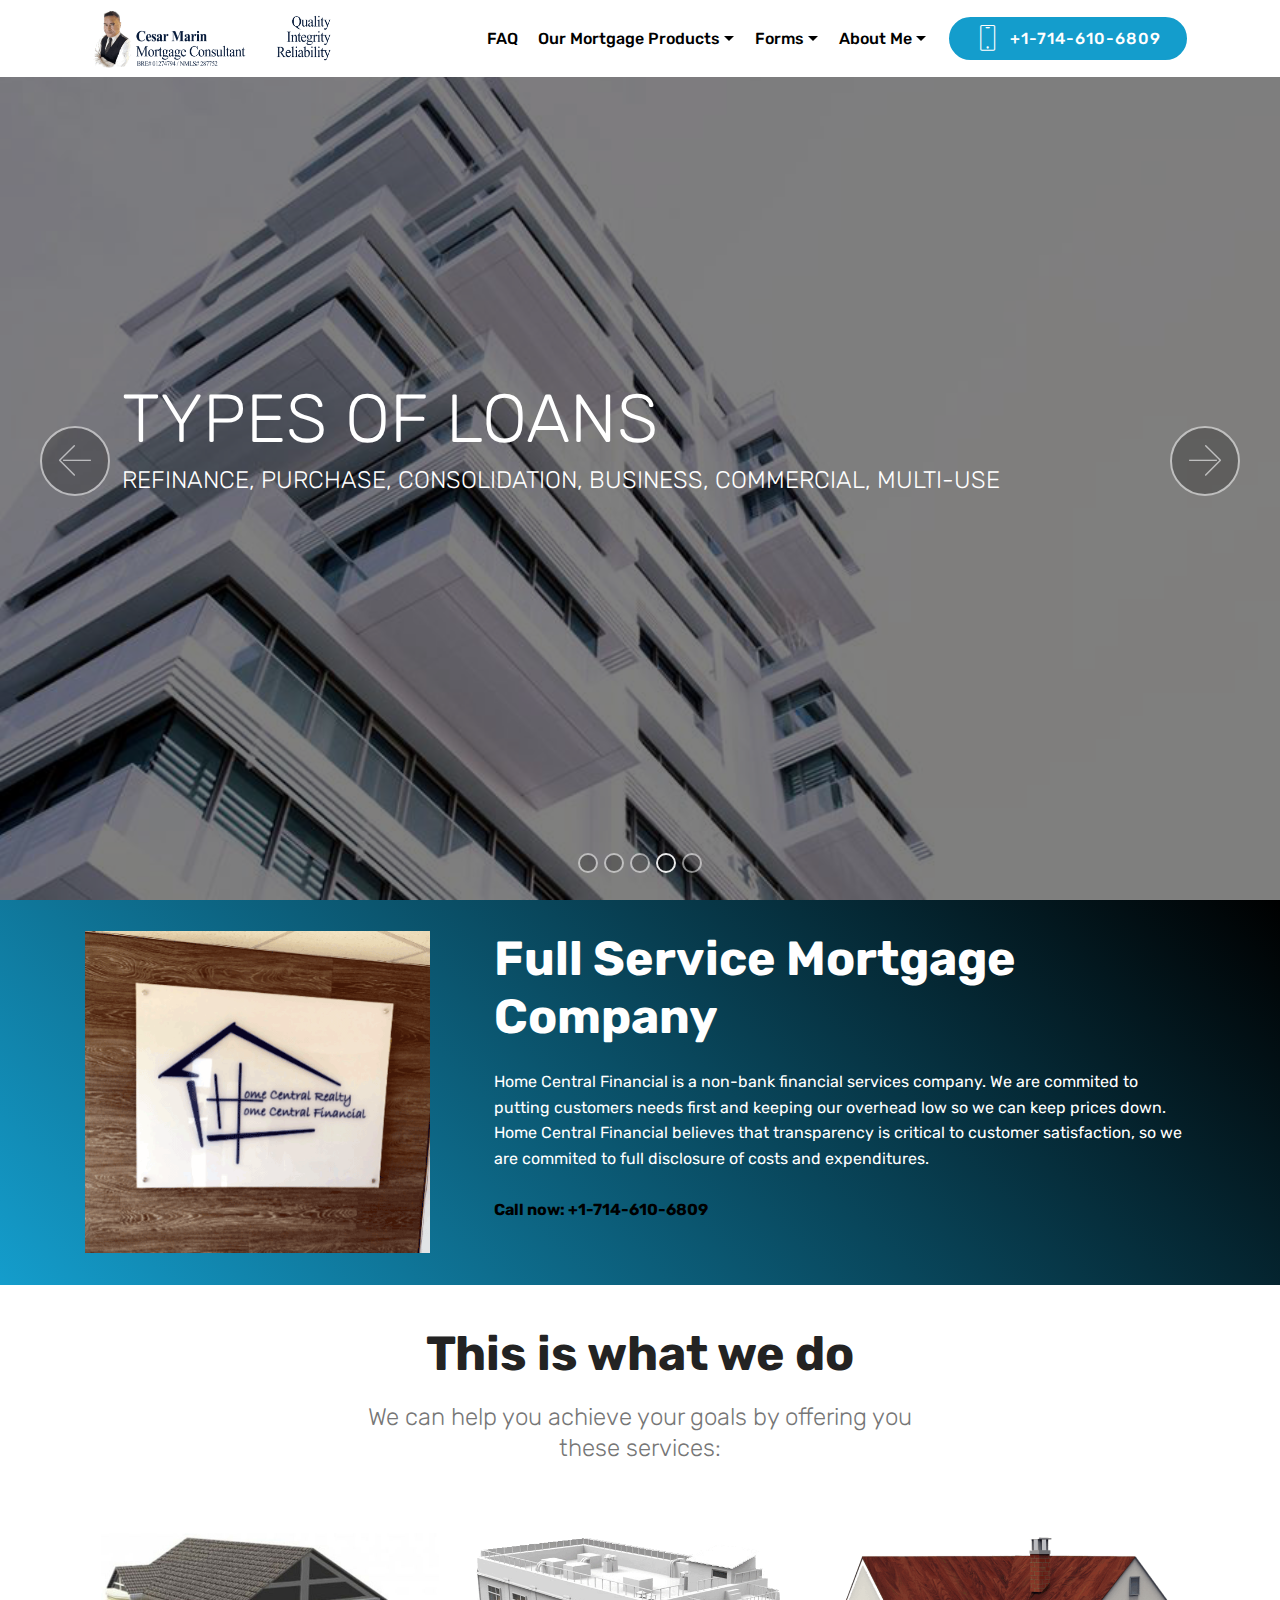
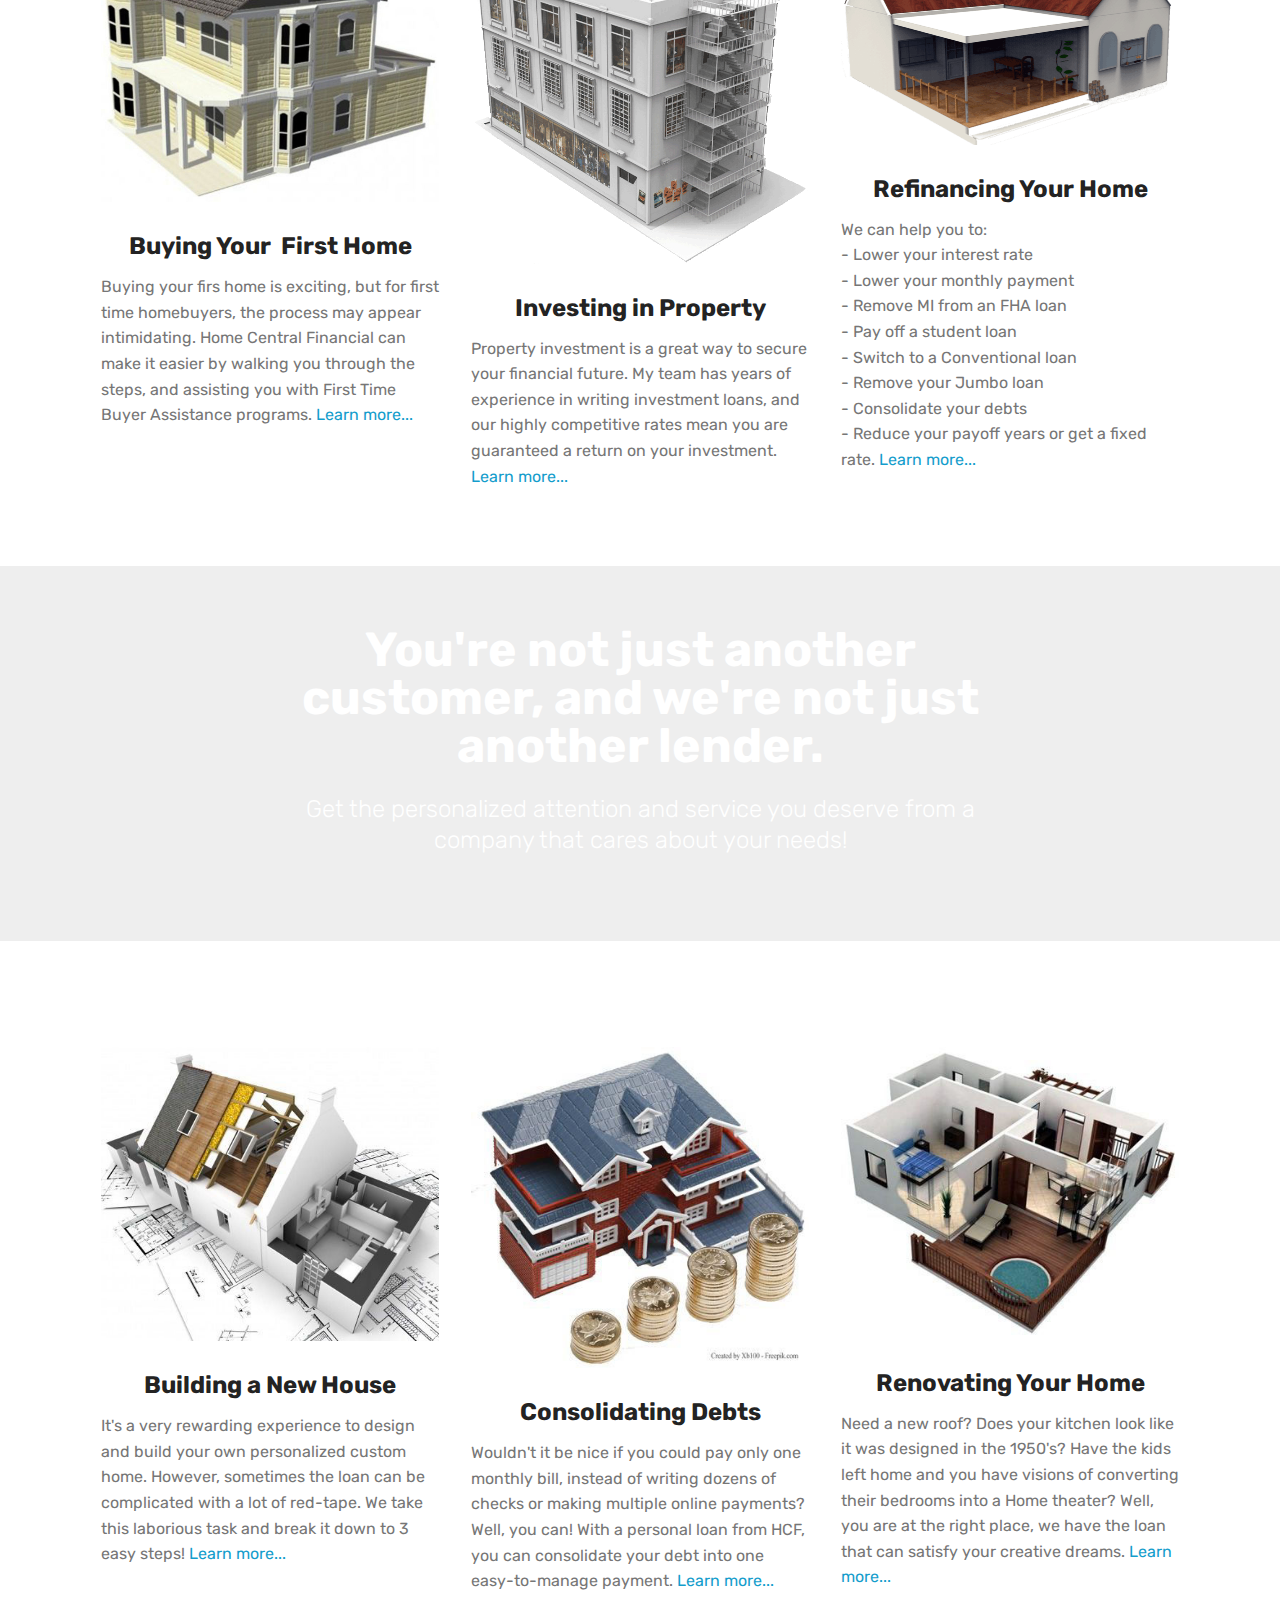
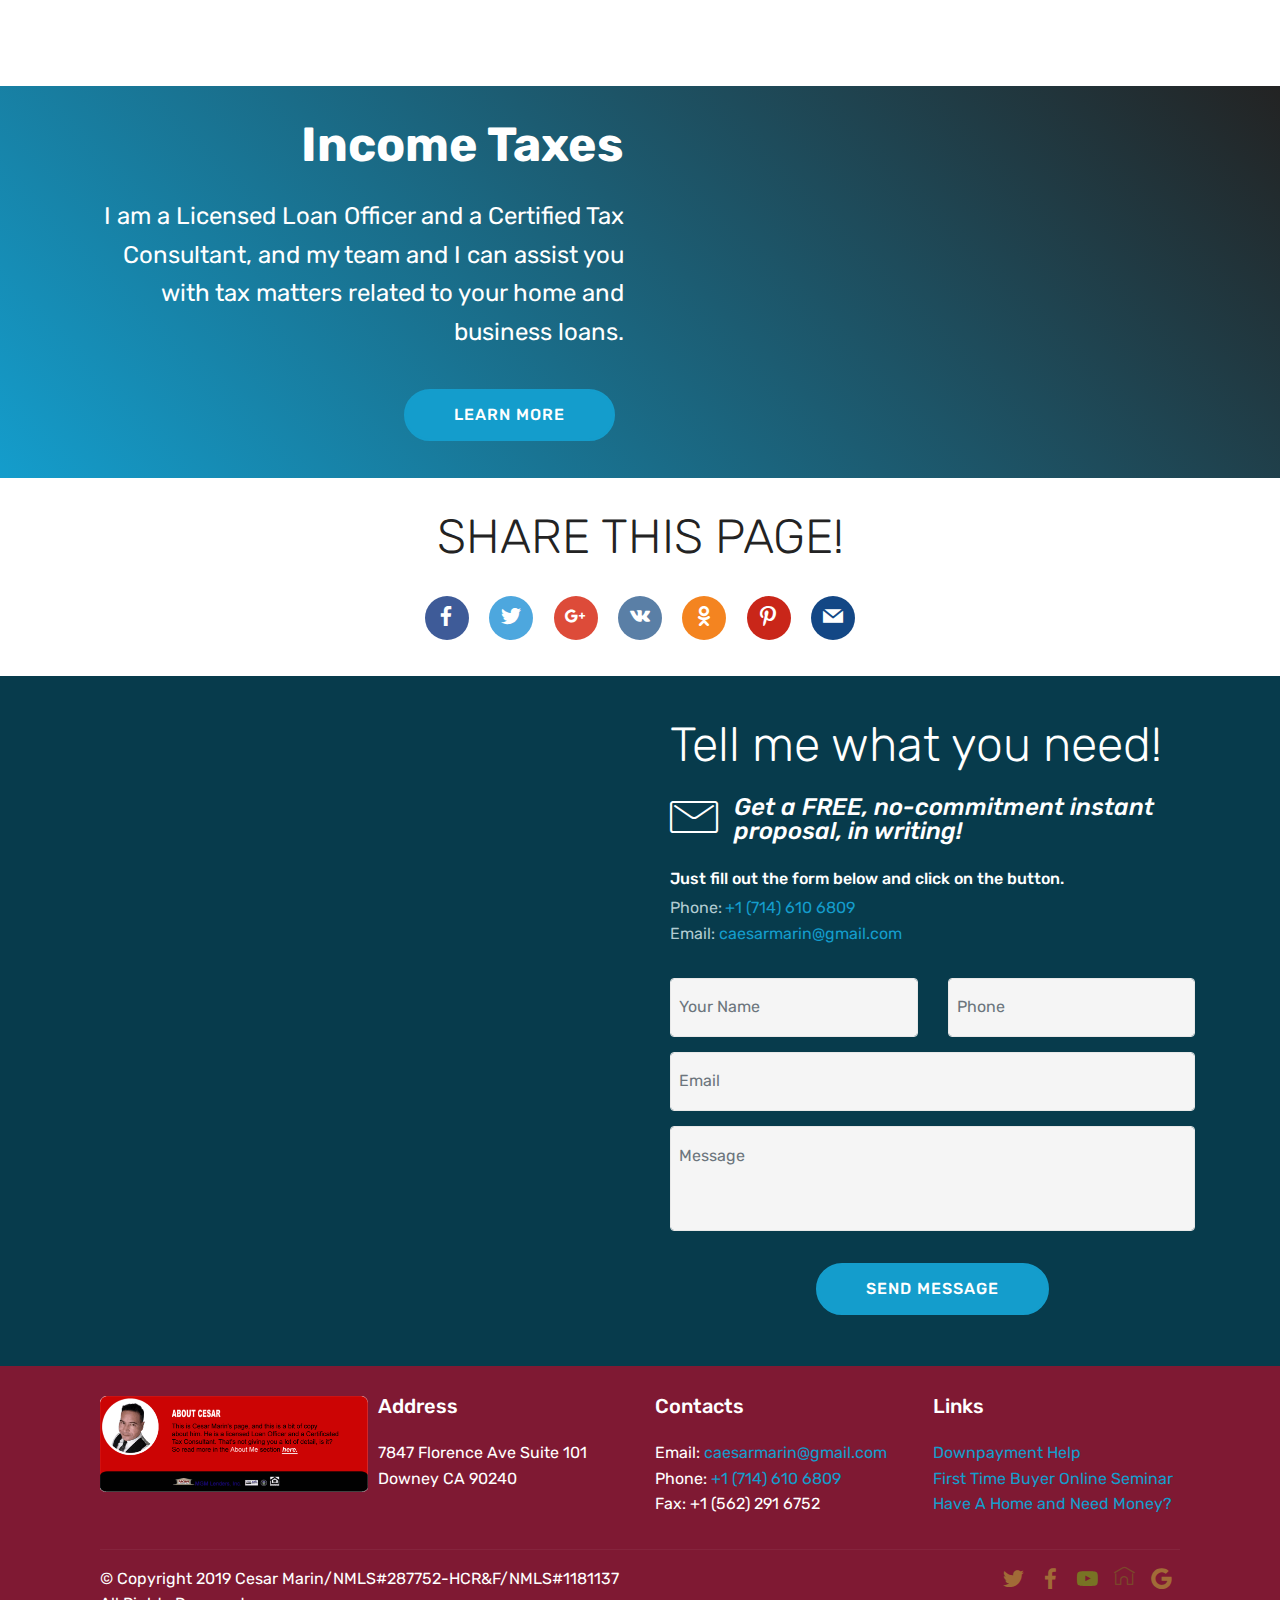
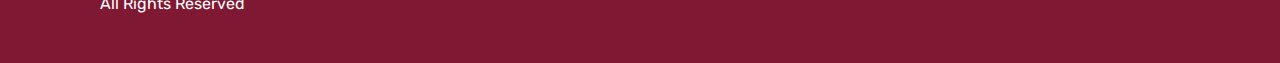
<file: index.html>
<!DOCTYPE html>
<html >
<head>
  <!-- Site made with Mobirise Website Builder v4.8.3, https://mobirise.com -->
  <meta charset="UTF-8">
  <meta http-equiv="X-UA-Compatible" content="IE=edge">
  <meta name="generator" content="Mobirise v4.8.3, mobirise.com">
  <meta name="viewport" content="width=device-width, initial-scale=1, minimum-scale=1">
  <link rel="shortcut icon" href="assets/images/logo-for-mortgage-consultan-530x120.png" type="image/x-icon">
  <meta name="description" content="">
  <title>Home</title>
  <link rel="stylesheet" href="assets/web/assets/mobirise-icons-bold/mobirise-icons-bold.css">
  <link rel="stylesheet" href="assets/web/assets/mobirise-icons/mobirise-icons.css">
  <link rel="stylesheet" href="assets/tether/tether.min.css">
  <link rel="stylesheet" href="assets/bootstrap/css/bootstrap.min.css">
  <link rel="stylesheet" href="assets/bootstrap/css/bootstrap-grid.min.css">
  <link rel="stylesheet" href="assets/bootstrap/css/bootstrap-reboot.min.css">
  <link rel="stylesheet" href="assets/dropdown/css/style.css">
  <link rel="stylesheet" href="assets/socicon/css/styles.css">
  <link rel="stylesheet" href="assets/theme/css/style.css">
  <link rel="stylesheet" href="assets/mobirise/css/mbr-additional.css" type="text/css">
  
  
  
</head>
<body>
  <section class="menu cid-qN2TXjYFi5" once="menu" id="menu2-0">

    

    <nav class="navbar navbar-expand beta-menu navbar-dropdown align-items-center navbar-fixed-top navbar-toggleable-sm">
        <button class="navbar-toggler navbar-toggler-right" type="button" data-toggle="collapse" data-target="#navbarSupportedContent" aria-controls="navbarSupportedContent" aria-expanded="false" aria-label="Toggle navigation">
            <div class="hamburger">
                <span></span>
                <span></span>
                <span></span>
                <span></span>
            </div>
        </button>
        <div class="menu-logo">
            <div class="navbar-brand">
                <span class="navbar-logo">
                    <a href="index.html">
                        <img src="assets/images/logo-for-mortgage-consultan-530x120.png" alt="Mobirise" title="" style="height: 3.8rem;">
                    </a>
                </span>
                
            </div>
        </div>
        <div class="collapse navbar-collapse" id="navbarSupportedContent">
            <ul class="navbar-nav nav-dropdown" data-app-modern-menu="true"><li class="nav-item">
                    <a class="nav-link link text-black display-4" href="page1.html">
                        FAQ</a>
                </li><li class="nav-item dropdown"><a class="nav-link link text-black dropdown-toggle display-4" href="page4.html" data-toggle="dropdown-submenu" aria-expanded="false">
                        Our Mortgage Products</a><div class="dropdown-menu"><a class="text-black dropdown-item display-4" href="page4.html">Rate &amp; Term</a><a class="text-black dropdown-item display-4" href="page4.html#header1-12" aria-expanded="false">Refinance</a><a class="text-black dropdown-item display-4" href="page4.html#header1-15" aria-expanded="false">Cash Out</a><a class="text-black dropdown-item display-4" href="page4.html#header1-14" aria-expanded="false">Streamline</a><a class="text-black dropdown-item display-4" href="page4.html#header1-16" aria-expanded="false">FHA</a><a class="text-black dropdown-item display-4" href="page4.html#header1-17" aria-expanded="false">VA</a><a class="text-black dropdown-item display-4" href="page4.html#header1-18" aria-expanded="false">Reverse Mtg</a><a class="text-black dropdown-item display-4" href="page4.html#header1-19" aria-expanded="false">Jumbo</a></div></li><li class="nav-item dropdown open"><a class="nav-link link text-black dropdown-toggle display-4" href="https://mobirise.com" data-toggle="dropdown-submenu" aria-expanded="true">
                        Forms</a><div class="dropdown-menu"><a class="text-black dropdown-item display-4" href="https://home-central-financial.moso.com/cesarmarin/home" target="_blank">Application</a><a class="text-black dropdown-item display-4" href="https://drive.google.com/file/d/1dtaCdIbyEHArxrBxnNy88FHPkQUAH_Ft/view?usp=sharing" aria-expanded="false" target="_blank">Documents Needed</a><a class="text-black dropdown-item display-4" href="https://drive.google.com/file/d/1qk8RMShAoosDCFU6mTYe0tUAPcRbL9f2/view?usp=sharing" aria-expanded="false" target="_blank">Authorization</a></div></li>
                <li class="nav-item dropdown">
                    <a class="nav-link link text-black dropdown-toggle display-4" href="page3.html" data-toggle="dropdown-submenu" aria-expanded="false">
                        About Me</a><div class="dropdown-menu"><a class="text-black dropdown-item display-4" href="page5.html">Satisfied Clients</a></div>
                </li></ul>
            <div class="navbar-buttons mbr-section-btn"><a class="btn btn-sm btn-primary display-4" href="tel:+1-714-610-6809">
                    <span class="btn-icon mbri-mobile mbr-iconfont mbr-iconfont-btn">
                    </span>
                    +1-714-610-6809</a></div>
        </div>
    </nav>
</section>

<section class="engine"><a href="https://mobiri.se/o">portfolio web templates</a></section><section class="carousel slide cid-qN2U8LUWsc" data-interval="false" id="slider1-1">

    

    <div class="full-screen"><div class="mbr-slider slide carousel" data-pause="true" data-keyboard="false" data-ride="carousel" data-interval="4000"><ol class="carousel-indicators"><li data-app-prevent-settings="" data-target="#slider1-1" data-slide-to="0"></li><li data-app-prevent-settings="" data-target="#slider1-1" data-slide-to="1"></li><li data-app-prevent-settings="" data-target="#slider1-1" data-slide-to="2"></li><li data-app-prevent-settings="" data-target="#slider1-1" class=" active" data-slide-to="3"></li><li data-app-prevent-settings="" data-target="#slider1-1" data-slide-to="4"></li></ol><div class="carousel-inner" role="listbox"><div class="carousel-item slider-fullscreen-image" data-bg-video-slide="false" style="background-image: url(assets/images/house-for-sale-ftr-final-900x562.jpg);"><div class="container container-slide"><div class="image_wrapper"><img src="assets/images/house-for-sale-ftr-final-900x562.jpg"><div class="carousel-caption justify-content-center"><div class="col-10 align-center"><h2 class="mbr-fonts-style display-1">BUYING A NEW HOME?</h2><p class="lead mbr-text mbr-fonts-style display-5">Purchasing your first home has never been easier</p></div></div></div></div></div><div class="carousel-item slider-fullscreen-image" data-bg-video-slide="false" style="background-image: url(assets/images/house-with-flag-and-suv-fin-1200x865.jpg);"><div class="container container-slide"><div class="image_wrapper"><img src="assets/images/house-with-flag-and-suv-fin-1200x865.jpg"><div class="carousel-caption justify-content-center"><div class="col-10 align-right"><h2 class="mbr-fonts-style display-1">REFINANCING YOUR MORTGAGE?</h2><p class="lead mbr-text mbr-fonts-style display-5">Tell us what you want to achieve and we'll help you to reach your goal.</p></div></div></div></div></div><div class="carousel-item slider-fullscreen-image" data-bg-video-slide="false" style="background-image: url(assets/images/scott-webb-167099-unsplash-864x573.jpg);"><div class="container container-slide"><div class="image_wrapper"><img src="assets/images/scott-webb-167099-unsplash-864x573.jpg"><div class="carousel-caption justify-content-center"><div class="col-10 align-center"><h2 class="mbr-fonts-style display-1">BUILDING A NEW HOME?</h2><p class="lead mbr-text mbr-fonts-style display-5">Get financing in 3 easy steps:<br>1) Gather the information you need to apply for the loan.<br>2) Talk to us to get your project evaluated.<br>3) Pay your suppliers.</p></div></div></div></div></div><div class="carousel-item slider-fullscreen-image active" data-bg-video-slide="false" style="background-image: url(assets/images/grant-lemons-80424-unsplash-for-head-936x624.jpg);"><div class="container container-slide"><div class="image_wrapper"><div class="mbr-overlay" style="opacity: 0.5;"></div><img src="assets/images/grant-lemons-80424-unsplash-for-head-936x624.jpg"><div class="carousel-caption justify-content-center"><div class="col-10 align-left"><h2 class="mbr-fonts-style display-1">TYPES OF LOANS</h2><p class="lead mbr-text mbr-fonts-style display-5">REFINANCE, PURCHASE, CONSOLIDATION, BUSINESS, COMMERCIAL, MULTI-USE</p></div></div></div></div></div><div class="carousel-item slider-fullscreen-image" data-bg-video-slide="false" style="background-image: url(assets/images/9d17e6-4b3b5e992c9e4ea4a90d-1349x717.jpg);"><div class="container container-slide"><div class="image_wrapper"><img src="assets/images/9d17e6-4b3b5e992c9e4ea4a90d-1349x717.jpg"><div class="carousel-caption justify-content-center"><div class="col-10 align-center"><h2 class="mbr-fonts-style display-1">BUILD YOUR DREAM HOUSE</h2><p class="lead mbr-text mbr-fonts-style display-5">We can get you qualified for a construction loan the easy way.</p></div></div></div></div></div></div><a data-app-prevent-settings="" class="carousel-control carousel-control-prev" role="button" data-slide="prev" href="#slider1-1"><span aria-hidden="true" class="mbri-left mbr-iconfont"></span><span class="sr-only">Previous</span></a><a data-app-prevent-settings="" class="carousel-control carousel-control-next" role="button" data-slide="next" href="#slider1-1"><span aria-hidden="true" class="mbri-right mbr-iconfont"></span><span class="sr-only">Next</span></a></div></div>

</section>

<section class="header3 cid-qN2Uo0c0DQ" id="header3-2">

    

    

    <div class="container">
        <div class="media-container-row">
            <div class="mbr-figure" style="width: 55%;">
                <img src="assets/images/screenshot-2019-03-05-home-435x406.png" alt="Mobirise" title="">
            </div>

            <div class="media-content">
                <h1 class="mbr-section-title mbr-white pb-3 mbr-fonts-style display-2"><strong>Full Service Mortgage Company</strong></h1>
                
                <div class="mbr-section-text mbr-white pb-3 ">
                    <p class="mbr-text mbr-fonts-style display-7">Home Central Financial is a non-bank financial services company. We are commited to putting customers needs first and keeping our overhead low so we can keep prices down.
<br>Home Central Financial believes that transparency is critical to customer satisfaction, so we are commited to full disclosure of costs and expenditures.<br><br><a href="tel:+1-714-610-6809" class="text-black"><strong>Call now: +1-714-610-6809</strong></a></p>
                </div>
                
            </div>
        </div>
    </div>

</section>

<section class="mbr-section content4 cid-qN39eQ0uIS" id="content4-c">

    

    <div class="container">
        <div class="media-container-row">
            <div class="title col-12 col-md-8">
                <h2 class="align-center pb-3 mbr-fonts-style display-2"><strong>This is what we do</strong></h2>
                <h3 class="mbr-section-subtitle align-center mbr-light mbr-fonts-style display-5">We can help you achieve your goals by offering you
<div>these services:</div></h3>
                
            </div>
        </div>
    </div>
</section>

<section class="features2 cid-qN2UCqkgJV" id="features2-3">

    

    
    
    <div class="container">
        <div class="media-container-row">
            <div class="card p-3 col-12 col-md-6 col-lg-4">
                <div class="card-wrapper">
                    <div class="card-img">
                        <img src="assets/images/l3366-casa-676x538.jpg" alt="Mobirise" title="">
                    </div>
                    <div class="card-box">
                        <h4 class="card-title pb-3 mbr-fonts-style display-5"><strong>Buying Your
&nbsp;</strong><strong>First Home</strong></h4>
                        <p class="mbr-text mbr-fonts-style display-7">
                            Buying your firs home is exciting, but for first time homebuyers, the process may appear intimidating. Home Central Financial can make it easier by walking you through the steps, and assisting you with First Time Buyer Assistance programs. <a href="https://www.homecentralfinancial.com/buying-a-home/" target="_blank">Learn more...</a>
                        </p>
                    </div>
                </div>
            </div>

            <div class="card p-3 col-12 col-md-6 col-lg-4">
                <div class="card-wrapper">
                    <div class="card-img">
                        <img src="assets/images/image-for-investment-loans-632x618.png" alt="Mobirise" title="">
                    </div>
                    <div class="card-box ">
                        <h4 class="card-title pb-3 mbr-fonts-style display-5"><strong>Investing in Property</strong></h4>
                        <p class="mbr-text mbr-fonts-style display-7">
                            Property investment is a great way to secure your financial future. My team has years of experience in writing investment loans, and our highly competitive rates mean you are guaranteed a return on your investment. <a href="https://www.homecentralfinancial.com/buying-a-home/vacation-home-loan-in-california/" target="_blank">Learn more...</a>
                        </p>
                    </div>
                </div>
            </div>

            <div class="card p-3 col-12 col-md-6 col-lg-4">
                <div class="card-wrapper">
                    <div class="card-img">
                        <img src="assets/images/house-676x423.png" alt="Mobirise" title="">
                    </div>
                    <div class="card-box">
                        <h4 class="card-title pb-3 mbr-fonts-style display-5"><strong>Refinancing Your Home</strong></h4>
                        <p class="mbr-text mbr-fonts-style display-7">We can help you to:
<br>- Lower your interest rate
<br>- Lower your monthly payment
<br>- Remove MI from an FHA loan
<br>- Pay off a student loan
<br>- Switch to a Conventional loan
<br>- Remove your Jumbo loan
<br>- Consolidate your debts
<br>- Reduce your payoff years or get a fixed rate. <a href="https://www.homecentralfinancial.com/mortgage-refinance/" target="_blank">Learn more...</a>
                        </p>
                    </div>
                </div>
            </div>

            
        </div>
    </div>
</section>

<section class="mbr-section content5 cid-qN32uvhmxv mbr-parallax-background" id="content5-b">

    

    

    <div class="container">
        <div class="media-container-row">
            <div class="title col-12 col-md-8">
                <h2 class="align-center mbr-bold mbr-white pb-3 mbr-fonts-style display-2">You're not just another customer, and we're not just another lender.</h2>
                <h3 class="mbr-section-subtitle align-center mbr-light mbr-white pb-3 mbr-fonts-style display-5">Get the personalized attention and service you deserve from a company that cares about your needs!</h3>
                
                
            </div>
        </div>
    </div>
</section>

<section class="features2 cid-qN2VL1zwtz" id="features2-6">

    

    
    
    <div class="container">
        <div class="media-container-row">
            <div class="card p-3 col-12 col-md-6 col-lg-4">
                <div class="card-wrapper">
                    <div class="card-img">
                        <img src="assets/images/best-websites-to-download-free-3d-models-468x408.jpg" alt="Mobirise" title="">
                    </div>
                    <div class="card-box">
                        <h4 class="card-title pb-3 mbr-fonts-style display-5"><strong>Building a New House</strong></h4>
                        <p class="mbr-text mbr-fonts-style display-7">
                            It's a very rewarding experience to design and build your own personalized custom home. However, sometimes the loan can be complicated with a lot of red-tape. We take this laborious task and break it down to 3 easy steps!&nbsp;<a href="https://www.homecentralfinancial.com/downey-ca-home-loan-programs/" target="_blank">Learn more...</a>
                        </p>
                    </div>
                </div>
            </div>

            <div class="card p-3 col-12 col-md-6 col-lg-4">
                <div class="card-wrapper">
                    <div class="card-img">
                        <img src="assets/images/house-consolidation-413x393.jpg" alt="Mobirise" title="">
                    </div>
                    <div class="card-box ">
                        <h4 class="card-title pb-3 mbr-fonts-style display-5"><strong>Consolidating Debts</strong></h4>
                        <p class="mbr-text mbr-fonts-style display-7">
                            Wouldn't it be nice if you could pay only one monthly bill, instead of writing dozens of checks or making multiple online payments? Well, you can! With a personal loan from HCF, you can consolidate your debt into one easy-to-manage payment. <a href="https://www.homecentralfinancial.com/mortgage-refinance/" target="_blank">Learn more...</a>
                        </p>
                    </div>
                </div>
            </div>

            <div class="card p-3 col-12 col-md-6 col-lg-4">
                <div class="card-wrapper">
                    <div class="card-img">
                        <img src="assets/images/home-renovation-413x357.jpg" alt="Mobirise" title="">
                    </div>
                    <div class="card-box">
                        <h4 class="card-title pb-3 mbr-fonts-style display-5"><strong>Renovating Your Home</strong></h4>
                        <p class="mbr-text mbr-fonts-style display-7">
                            Need a new roof? Does your kitchen look like it was designed in the 1950's? Have the kids left home and you have visions of converting their bedrooms into a Home theater? Well, you are at the right place, we have the loan that can satisfy your creative dreams. <a href="https://www.homecentralfinancial.com/mortgage-refinance/" target="_blank">Learn more...</a>
                        </p>
                    </div>
                </div>
            </div>

            
        </div>
    </div>
</section>

<section class="header7 cid-qN2WFyq1hi" id="header7-7">

    

    

    <div class="container">
        <div class="media-container-row">

            <div class="media-content align-right">
                <h1 class="mbr-section-title mbr-white pb-3 mbr-fonts-style display-2"><strong>Income Taxes</strong></h1>
                <div class="mbr-section-text mbr-white pb-3">
                    <p class="mbr-text mbr-fonts-style display-5">
                        I am a Licensed Loan Officer and a Certified Tax Consultant, and my team and I can assist you with tax matters related to your home and business loans.
                    </p>
                </div>
                <div class="mbr-section-btn"><a class="btn btn-md btn-primary display-4" href="http://www.realestateandtaxhelp.com/taxhelp2/" target="_blank">LEARN MORE</a></div>
            </div>

            <div class="mbr-figure" style="width: 100%;"><iframe class="mbr-embedded-video" src="https://www.youtube.com/embed/DDzohc2XRqk?rel=0&amp;amp;showinfo=0&amp;autoplay=0&amp;loop=1&amp;playlist=DDzohc2XRqk" width="1280" height="720" frameborder="0" allowfullscreen></iframe></div>

        </div>
    </div>
</section>

<section class="cid-qN2WYlErAo" id="social-buttons3-8">
    
    

    

    <div class="container">
        <div class="media-container-row">
            <div class="col-md-8 align-center">
                <h2 class="pb-3 mbr-section-title mbr-fonts-style display-2">
                    SHARE THIS PAGE!
                </h2>
                <div>
                    <div class="mbr-social-likes">
                        <span class="btn btn-social socicon-bg-facebook facebook mx-2" title="Share link on Facebook">
                            <i class="socicon socicon-facebook"></i>
                        </span>
                        <span class="btn btn-social twitter socicon-bg-twitter mx-2" title="Share link on Twitter">
                            <i class="socicon socicon-twitter"></i>
                        </span>
                        <span class="btn btn-social plusone socicon-bg-googleplus mx-2" title="Share link on Google+">
                            <i class="socicon socicon-googleplus"></i>
                        </span>
                        <span class="btn btn-social vkontakte socicon-bg-vkontakte mx-2" title="Share link on VKontakte">
                            <i class="socicon socicon-vkontakte"></i>
                        </span>
                        <span class="btn btn-social odnoklassniki socicon-bg-odnoklassniki mx-2" title="Share link on Odnoklassniki">
                            <i class="socicon socicon-odnoklassniki"></i>
                        </span>
                        <span class="btn btn-social pinterest socicon-bg-pinterest mx-2" title="Share link on Pinterest">
                            <i class="socicon socicon-pinterest"></i>
                        </span>
                        <span class="btn btn-social mailru socicon-bg-mail mx-2" title="Share link on Mailru">
                            <i class="socicon socicon-mail"></i>
                        </span>
                    </div>
                </div>
            </div>
        </div>
    </div>
</section>

<section class="mbr-section form4 cid-qN2Xaw5yuo" id="form4-9">

    

    
    <div class="container">
        <div class="row">
            <div class="col-md-6">
                <div class="google-map"><iframe frameborder="0" style="border:0" src="https://www.google.com/maps/embed/v1/place?key=AIzaSyA0Dx_boXQiwvdz8sJHoYeZNVTdoWONYkU&amp;q=place_id:ChIJef5XzbfNwoARDt7haTgodjk" allowfullscreen=""></iframe></div>
            </div>
            <div class="col-md-6">
                <h2 class="pb-3 align-left mbr-fonts-style display-2">Tell me what you need!</h2>
                <div>
                    <div class="icon-block pb-3">
                        <span class="icon-block__icon">
                            <span class="mbr-iconfont mbri-letter" style="color: rgb(255, 255, 255);"></span>
                        </span>
                        <h4 class="icon-block__title align-left mbr-fonts-style display-5">
                            Get a FREE, no-commitment instant proposal, in writing!</h4>
                    </div>
                    <div class="icon-contacts pb-3">
                        <h5 class="align-left mbr-fonts-style display-7">
                            Just fill out the form below and click on the button.</h5>
                        <p class="mbr-text align-left mbr-fonts-style display-7">
                            Phone:<strong> <a href="tel:+1-714-610-6809">+1 (714) 610 6809</a></strong>&nbsp;<br>
                            Email: <strong><a href="mailto:caesarmarin@gmail.com">caesarmarin@gmail.com</a>
                        </strong></p>
                    </div>
                </div>
                <div data-form-type="formoid">
                    <div data-form-alert="" hidden="">
                        Thanks for filling out the form!
                    </div>
                    <form class="block mbr-form" action="https://mobirise.com/" method="post" data-form-title="Mobirise Form"><input type="hidden" name="email" data-form-email="true" value="i1Xg4TZyofCmtS8u8JASroUqU5j7TMaFgwhcnATSHKEecksJDcC1FgEII6A8JfUWoI7treNY8KAWwFlk4TRvxGO1Sv/c2lzasFstmu0wy31tVTMFkAG+g6daCyjaCdCQ">
                        <div class="row">
                            <div class="col-md-6 multi-horizontal" data-for="name">
                                <input type="text" class="form-control input" name="name" data-form-field="Name" placeholder="Your Name" required="" id="name-form4-9">
                            </div>
                            <div class="col-md-6 multi-horizontal" data-for="phone">
                                <input type="text" class="form-control input" name="phone" data-form-field="Phone" placeholder="Phone" required="" id="phone-form4-9">
                            </div>
                            <div class="col-md-12" data-for="email">
                                <input type="text" class="form-control input" name="email" data-form-field="Email" placeholder="Email" required="" id="email-form4-9">
                            </div>
                            <div class="col-md-12" data-for="message">
                                <textarea class="form-control input" name="message" rows="3" data-form-field="Message" placeholder="Message" style="resize:none" id="message-form4-9"></textarea>
                            </div>
                            <div class="input-group-btn col-md-12" style="margin-top: 10px;">
                                <button href="" type="submit" class="btn btn-primary btn-form display-4">SEND MESSAGE</button>
                            </div>
                        </div>
                    </form>
                </div>
            </div>
        </div>
    </div>
</section>

<section class="cid-qN2XkR5HgR" id="footer1-a">

    

    

    <div class="container">
        <div class="media-container-row content text-white">
            <div class="col-12 col-md-3">
                <div class="media-wrap">
                    <a href="page3.html">
                        <img src="assets/images/about-me-footer-optimized-f-534x191.png" alt="Mobirise" title="">
                    </a>
                </div>
            </div>
            <div class="col-12 col-md-3 mbr-fonts-style display-7">
                <h5 class="pb-3">
                    Address
                </h5>
                <p class="mbr-text">
                    7847 Florence Ave Suite 101<br>Downey CA 90240</p>
            </div>
            <div class="col-12 col-md-3 mbr-fonts-style display-7">
                <h5 class="pb-3">
                    Contacts
                </h5>
                <p class="mbr-text">
                    Email: <a href="mailto:caesarmarin@gmail.com">caesarmarin@gmail.com</a>
                    <br>Phone: <a href="tel:+1-714-610-6809">+1 (714) 610 6809</a><br>Fax: +1 (562) 291 6752</p>
            </div>
            <div class="col-12 col-md-3 mbr-fonts-style display-7">
                <h5 class="pb-3">
                    Links
                </h5>
                <p class="mbr-text">
                    <a class="text-primary" href="http://www.car.org/marketing/clients/downpaymentresource/" target="_blank">Downpayment Help</a><br><a class="text-primary" href="https://www.youtube.com/watch?v=mLeIky_v2Yc" target="_blank">First Time Buyer Online Seminar</a><br><a class="text-primary" href="https://longbeachhomes.github.io/HaveAHomeAndNeedMoney/" target="_blank">Have A Home and Need Money?</a></p>
            </div>
        </div>
        <div class="footer-lower">
            <div class="media-container-row">
                <div class="col-sm-12">
                    <hr>
                </div>
            </div>
            <div class="media-container-row mbr-white">
                <div class="col-sm-6 copyright">
                    <p class="mbr-text mbr-fonts-style display-7">
                        © Copyright 2019 Cesar Marin/NMLS#287752-HCR&amp;F/NMLS#1181137 All Rights Reserved
                    </p>
                </div>
                <div class="col-md-6">
                    <div class="social-list align-right">
                        <div class="soc-item">
                            <a href="https://twitter.com/restateandtax" target="_blank">
                                <span class="mbr-iconfont mbr-iconfont-social socicon-twitter socicon" style="color: rgb(196, 188, 59);"></span>
                            </a>
                        </div>
                        <div class="soc-item">
                            <a href="https://www.facebook.com/cesar.marin.9887117" target="_blank">
                                <span class="mbr-iconfont mbr-iconfont-social socicon-facebook socicon" style="color: rgb(196, 188, 59);"></span>
                            </a>
                        </div>
                        <div class="soc-item">
                            
                                <span class="mbr-iconfont mbr-iconfont-social socicon-youtube socicon" style="color: rgb(120, 115, 36);"></span>
                            
                        </div>
                        <div class="soc-item">
                            
                                <a href="https://home-central-financial.moso.com/cesarmarin/home" target="_blank"><span class="mbr-iconfont mbr-iconfont-social mbrib-home" style="color: rgb(120, 115, 36);"></span></a>
                            
                        </div>
                        <div class="soc-item">
                            <a href="https://cesar-marin-home-loans.business.site/" target="_blank">
                                <span class="mbr-iconfont mbr-iconfont-social socicon-google socicon" style="color: rgb(196, 188, 59);"></span>
                            </a>
                        </div>
                        
                    </div>
                </div>
            </div>
        </div>
    </div>
</section>


  <script src="assets/web/assets/jquery/jquery.min.js"></script>
  <script src="assets/popper/popper.min.js"></script>
  <script src="assets/tether/tether.min.js"></script>
  <script src="assets/bootstrap/js/bootstrap.min.js"></script>
  <script src="assets/dropdown/js/script.min.js"></script>
  <script src="assets/touchswipe/jquery.touch-swipe.min.js"></script>
  <script src="assets/ytplayer/jquery.mb.ytplayer.min.js"></script>
  <script src="assets/vimeoplayer/jquery.mb.vimeo_player.js"></script>
  <script src="assets/smoothscroll/smooth-scroll.js"></script>
  <script src="assets/bootstrapcarouselswipe/bootstrap-carousel-swipe.js"></script>
  <script src="assets/parallax/jarallax.min.js"></script>
  <script src="assets/sociallikes/social-likes.js"></script>
  <script src="assets/theme/js/script.js"></script>
  <script src="assets/slidervideo/script.js"></script>
  <script src="assets/formoid/formoid.min.js"></script>
  
  
</body>
</html>
</file>
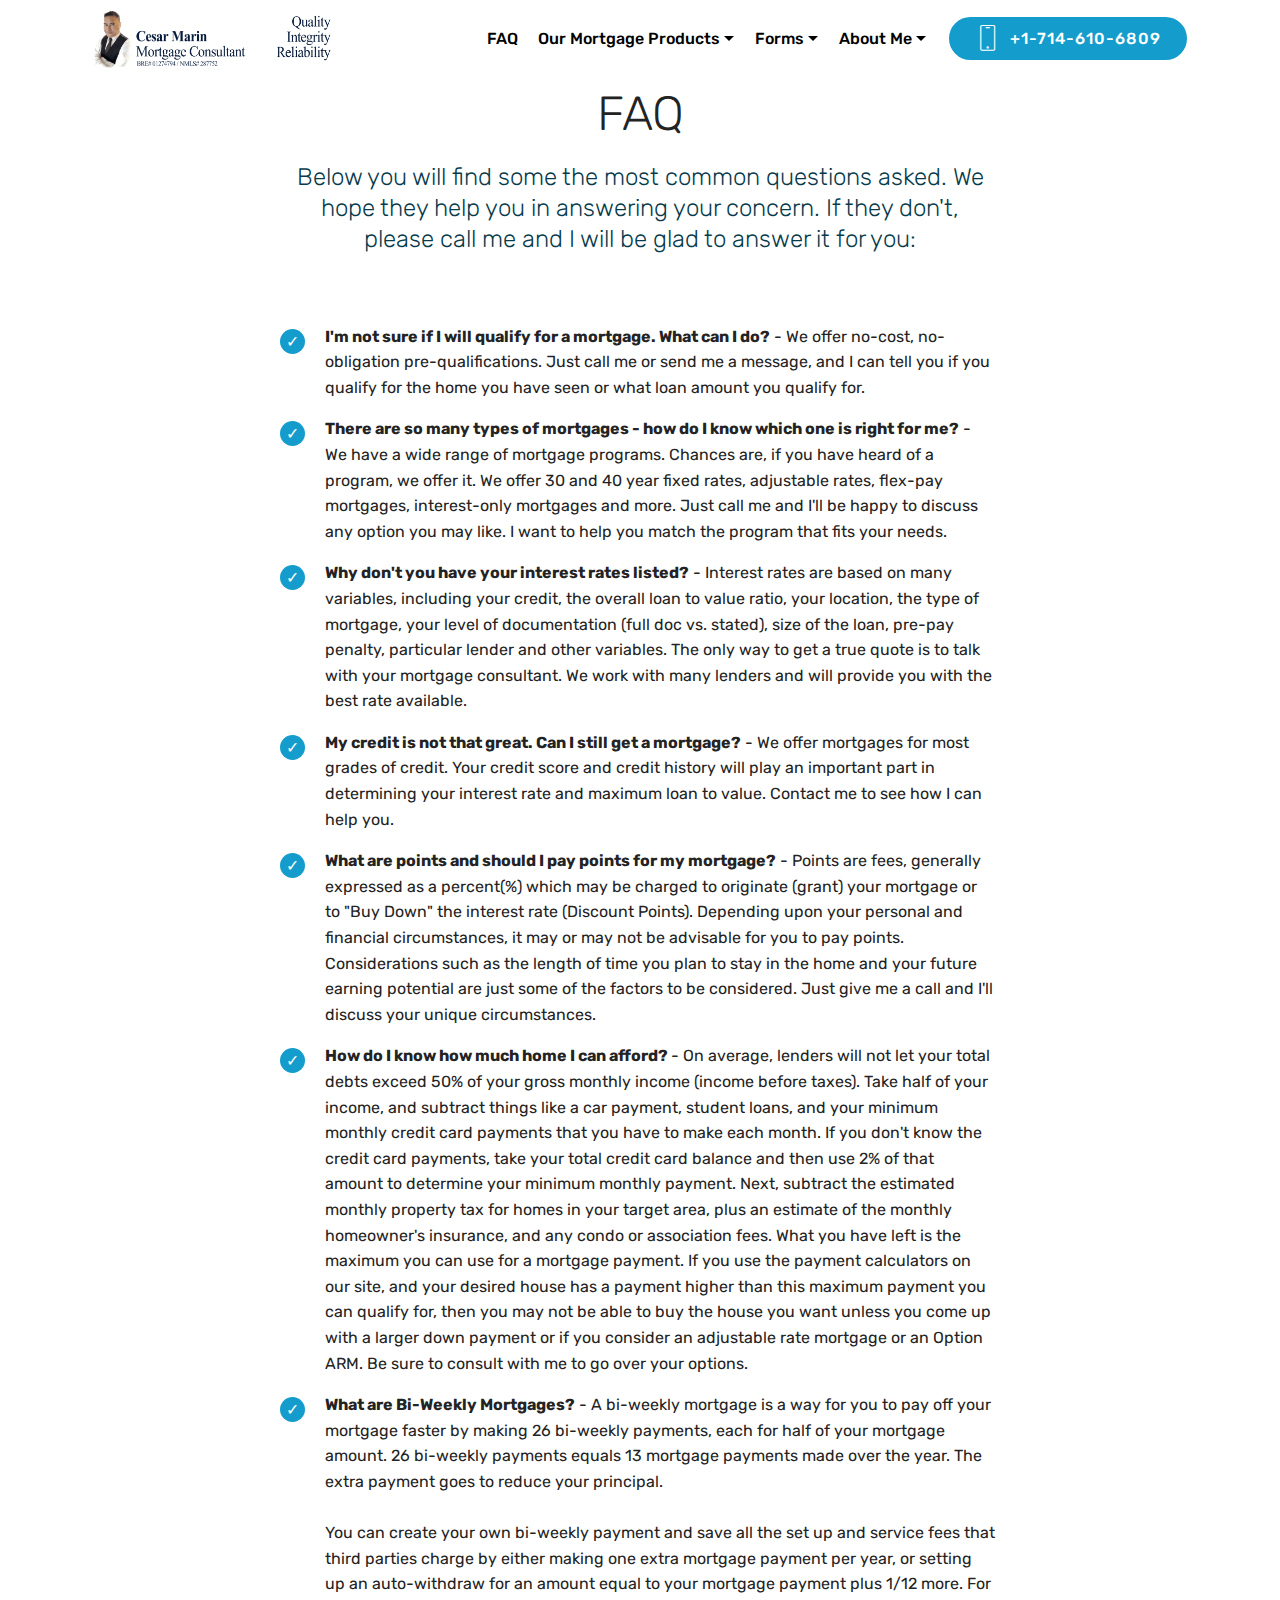
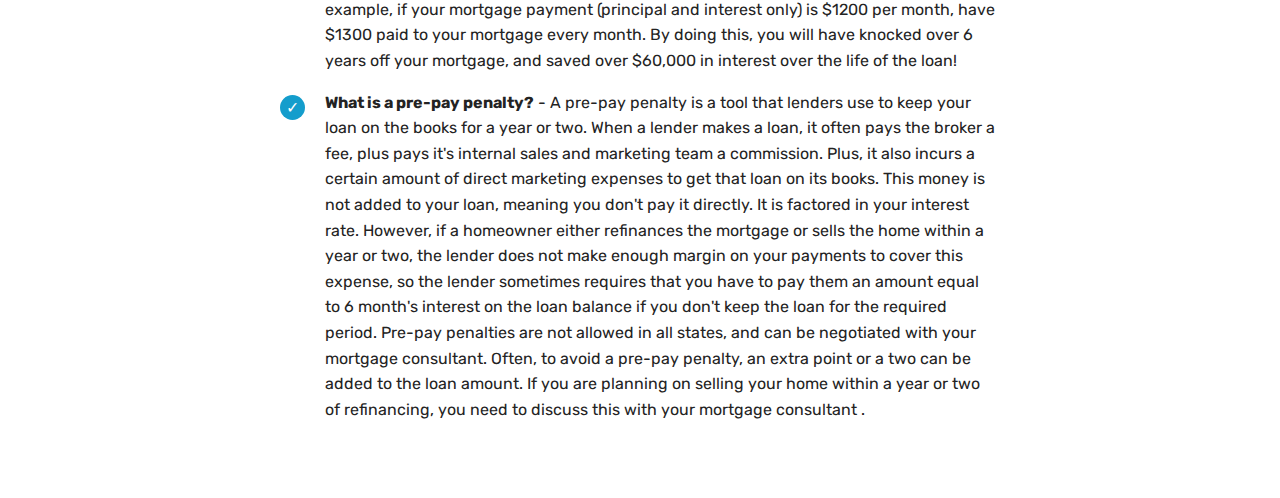
<file: page1.html>
<!DOCTYPE html>
<html >
<head>
  <!-- Site made with Mobirise Website Builder v4.8.3, https://mobirise.com -->
  <meta charset="UTF-8">
  <meta http-equiv="X-UA-Compatible" content="IE=edge">
  <meta name="generator" content="Mobirise v4.8.3, mobirise.com">
  <meta name="viewport" content="width=device-width, initial-scale=1, minimum-scale=1">
  <link rel="shortcut icon" href="assets/images/logo-for-mortgage-consultan-530x120.png" type="image/x-icon">
  <meta name="description" content="Web Builder Description">
  <title>FAQ</title>
  <link rel="stylesheet" href="assets/web/assets/mobirise-icons/mobirise-icons.css">
  <link rel="stylesheet" href="assets/tether/tether.min.css">
  <link rel="stylesheet" href="assets/bootstrap/css/bootstrap.min.css">
  <link rel="stylesheet" href="assets/bootstrap/css/bootstrap-grid.min.css">
  <link rel="stylesheet" href="assets/bootstrap/css/bootstrap-reboot.min.css">
  <link rel="stylesheet" href="assets/dropdown/css/style.css">
  <link rel="stylesheet" href="assets/theme/css/style.css">
  <link rel="stylesheet" href="assets/mobirise/css/mbr-additional.css" type="text/css">
  
  
  
</head>
<body>
  <section class="menu cid-qN2TXjYFi5" once="menu" id="menu2-d">

    

    <nav class="navbar navbar-expand beta-menu navbar-dropdown align-items-center navbar-fixed-top navbar-toggleable-sm">
        <button class="navbar-toggler navbar-toggler-right" type="button" data-toggle="collapse" data-target="#navbarSupportedContent" aria-controls="navbarSupportedContent" aria-expanded="false" aria-label="Toggle navigation">
            <div class="hamburger">
                <span></span>
                <span></span>
                <span></span>
                <span></span>
            </div>
        </button>
        <div class="menu-logo">
            <div class="navbar-brand">
                <span class="navbar-logo">
                    <a href="index.html">
                        <img src="assets/images/logo-for-mortgage-consultan-530x120.png" alt="Mobirise" title="" style="height: 3.8rem;">
                    </a>
                </span>
                
            </div>
        </div>
        <div class="collapse navbar-collapse" id="navbarSupportedContent">
            <ul class="navbar-nav nav-dropdown" data-app-modern-menu="true"><li class="nav-item">
                    <a class="nav-link link text-black display-4" href="page1.html">
                        FAQ</a>
                </li><li class="nav-item dropdown"><a class="nav-link link text-black dropdown-toggle display-4" href="page4.html" data-toggle="dropdown-submenu" aria-expanded="false">
                        Our Mortgage Products</a><div class="dropdown-menu"><a class="text-black dropdown-item display-4" href="page4.html">Rate &amp; Term</a><a class="text-black dropdown-item display-4" href="page4.html#header1-12" aria-expanded="false">Refinance</a><a class="text-black dropdown-item display-4" href="page4.html#header1-15" aria-expanded="false">Cash Out</a><a class="text-black dropdown-item display-4" href="page4.html#header1-14" aria-expanded="false">Streamline</a><a class="text-black dropdown-item display-4" href="page4.html#header1-16" aria-expanded="false">FHA</a><a class="text-black dropdown-item display-4" href="page4.html#header1-17" aria-expanded="false">VA</a><a class="text-black dropdown-item display-4" href="page4.html#header1-18" aria-expanded="false">Reverse Mtg</a><a class="text-black dropdown-item display-4" href="page4.html#header1-19" aria-expanded="false">Jumbo</a></div></li><li class="nav-item dropdown open"><a class="nav-link link text-black dropdown-toggle display-4" href="https://mobirise.com" data-toggle="dropdown-submenu" aria-expanded="true">
                        Forms</a><div class="dropdown-menu"><a class="text-black dropdown-item display-4" href="https://home-central-financial.moso.com/cesarmarin/home" target="_blank">Application</a><a class="text-black dropdown-item display-4" href="https://drive.google.com/file/d/1dtaCdIbyEHArxrBxnNy88FHPkQUAH_Ft/view?usp=sharing" aria-expanded="false" target="_blank">Documents Needed</a><a class="text-black dropdown-item display-4" href="https://drive.google.com/file/d/1qk8RMShAoosDCFU6mTYe0tUAPcRbL9f2/view?usp=sharing" aria-expanded="false" target="_blank">Authorization</a></div></li>
                <li class="nav-item dropdown">
                    <a class="nav-link link text-black dropdown-toggle display-4" href="page3.html" data-toggle="dropdown-submenu" aria-expanded="false">
                        About Me</a><div class="dropdown-menu"><a class="text-black dropdown-item display-4" href="page5.html">Satisfied Clients</a></div>
                </li></ul>
            <div class="navbar-buttons mbr-section-btn"><a class="btn btn-sm btn-primary display-4" href="tel:+1-714-610-6809">
                    <span class="btn-icon mbri-mobile mbr-iconfont mbr-iconfont-btn">
                    </span>
                    +1-714-610-6809</a></div>
        </div>
    </nav>
</section>

<section class="engine"><a href="https://mobiri.se/q">free responsive website templates</a></section><section class="mbr-section content4 cid-qNg5xXvXYB" id="content4-e">

    

    <div class="container">
        <div class="media-container-row">
            <div class="title col-12 col-md-8">
                <h2 class="align-center pb-3 mbr-fonts-style display-2">
                    FAQ</h2>
                <h3 class="mbr-section-subtitle align-center mbr-light mbr-fonts-style display-5">
                    Below you will find some the most common questions asked. We hope they help you in answering your concern. If they don't, please call me and I will be glad to answer it for you:</h3>
                
            </div>
        </div>
    </div>
</section>

<section class="mbr-section article content12 cid-qNg5zDKlry" id="content12-f">
     

    <div class="container">
        <div class="media-container-row">
            <div class="mbr-text counter-container col-12 col-md-8 mbr-fonts-style display-7">
                <ul>
                    <li><strong>I'm not sure if I will qualify for a mortgage. What can I do?</strong>&nbsp;- We offer no-cost, no-obligation pre-qualifications. Just call me or send me a message, and I can tell you if you qualify for the home you have seen or what loan amount you qualify for.</li>
                    <li><strong>There are so many types of mortgages - how do I know which one is right for me?</strong> - We have a wide range of mortgage programs. Chances are, if you have heard of a program, we offer it. We offer 30 and 40 year fixed rates, adjustable rates, flex-pay mortgages, interest-only mortgages and more. Just call me and I'll be happy to discuss any option you may like. I want to help you match the program that fits your needs.</li>
                    <li><strong>Why don't you have your interest rates listed?</strong> - Interest rates are based on many variables, including your credit, the overall loan to value ratio, your location, the type of mortgage, your level of documentation (full doc vs. stated), size of the loan, pre-pay penalty, particular lender and other variables. The only way to get a true quote is to talk with your mortgage consultant. We work with many lenders and will provide you with the best rate available.</li><li><strong>My credit is not that great. Can I still get a mortgage?</strong> - We offer mortgages for most grades of credit. Your credit score and credit history will play an important part in determining your interest rate and maximum loan to value. Contact me to see how I can help you.</li><li><strong>What are points and should I pay points for my mortgage?</strong> - Points are fees, generally expressed as a percent(%) which may be charged to originate (grant) your mortgage or to "Buy Down" the interest rate (Discount Points). Depending upon your personal and financial circumstances, it may or may not be advisable for you to pay points. Considerations such as the length of time you plan to stay in the home and your future earning potential are just some of the factors to be considered. Just give me a call and I'll discuss your unique circumstances.</li><li><strong>How do I know how much home I can afford? </strong>- On average, lenders will not let your total debts exceed 50% of your gross monthly income (income before taxes). Take half of your income, and subtract things like a car payment, student loans, and your minimum monthly credit card payments that you have to make each month. If you don't know the credit card payments, take your total credit card balance and then use 2% of that amount to determine your minimum monthly payment. Next, subtract the estimated monthly property tax for homes in your target area, plus an estimate of the monthly homeowner's insurance, and any condo or association fees. What you have left is the maximum you can use for a mortgage payment. If you use the payment calculators on our site, and your desired house has a payment higher than this maximum payment you can qualify for, then you may not be able to buy the house you want unless you come up with a larger down payment or if you consider an adjustable rate mortgage or an Option ARM. Be sure to consult with me to go over your options.</li><li><strong>What are Bi-Weekly Mortgages?</strong> - A bi-weekly mortgage is a way for you to pay off your mortgage faster by making 26 bi-weekly payments, each for half of your mortgage amount. 26 bi-weekly payments equals 13 mortgage payments made over the year. The extra payment goes to reduce your principal.
<br><br>You can create your own bi-weekly payment and save all the set up and service fees that third parties charge by either making one extra mortgage payment per year, or setting up an auto-withdraw for an amount equal to your mortgage payment plus 1/12 more. For example, if your mortgage payment (principal and interest only) is $1200 per month, have $1300 paid to your mortgage every month. By doing this, you will have knocked over 6 years off your mortgage, and saved over $60,000 in interest over the life of the loan!</li><li><strong>What is a pre-pay penalty?</strong> - A pre-pay penalty is a tool that lenders use to keep your loan on the books for a year or two. When a lender makes a loan, it often pays the broker a fee, plus pays it's internal sales and marketing team a commission. Plus, it also incurs a certain amount of direct marketing expenses to get that loan on its books. This money is not added to your loan, meaning you don't pay it directly. It is factored in your interest rate. However, if a homeowner either refinances the mortgage or sells the home within a year or two, the lender does not make enough margin on your payments to cover this expense, so the lender sometimes requires that you have to pay them an amount equal to 6 month's interest on the loan balance if you don't keep the loan for the required period. Pre-pay penalties are not allowed in all states, and can be negotiated with your mortgage consultant. Often, to avoid a pre-pay penalty, an extra point or a two can be added to the loan amount. If you are planning on selling your home within a year or two of refinancing, you need to discuss this with your mortgage consultant
.</li>
                </ul>
            </div>
        </div>
    </div>
</section>


  <script src="assets/web/assets/jquery/jquery.min.js"></script>
  <script src="assets/popper/popper.min.js"></script>
  <script src="assets/tether/tether.min.js"></script>
  <script src="assets/bootstrap/js/bootstrap.min.js"></script>
  <script src="assets/smoothscroll/smooth-scroll.js"></script>
  <script src="assets/dropdown/js/script.min.js"></script>
  <script src="assets/touchswipe/jquery.touch-swipe.min.js"></script>
  <script src="assets/theme/js/script.js"></script>
  
  
</body>
</html>
</file>
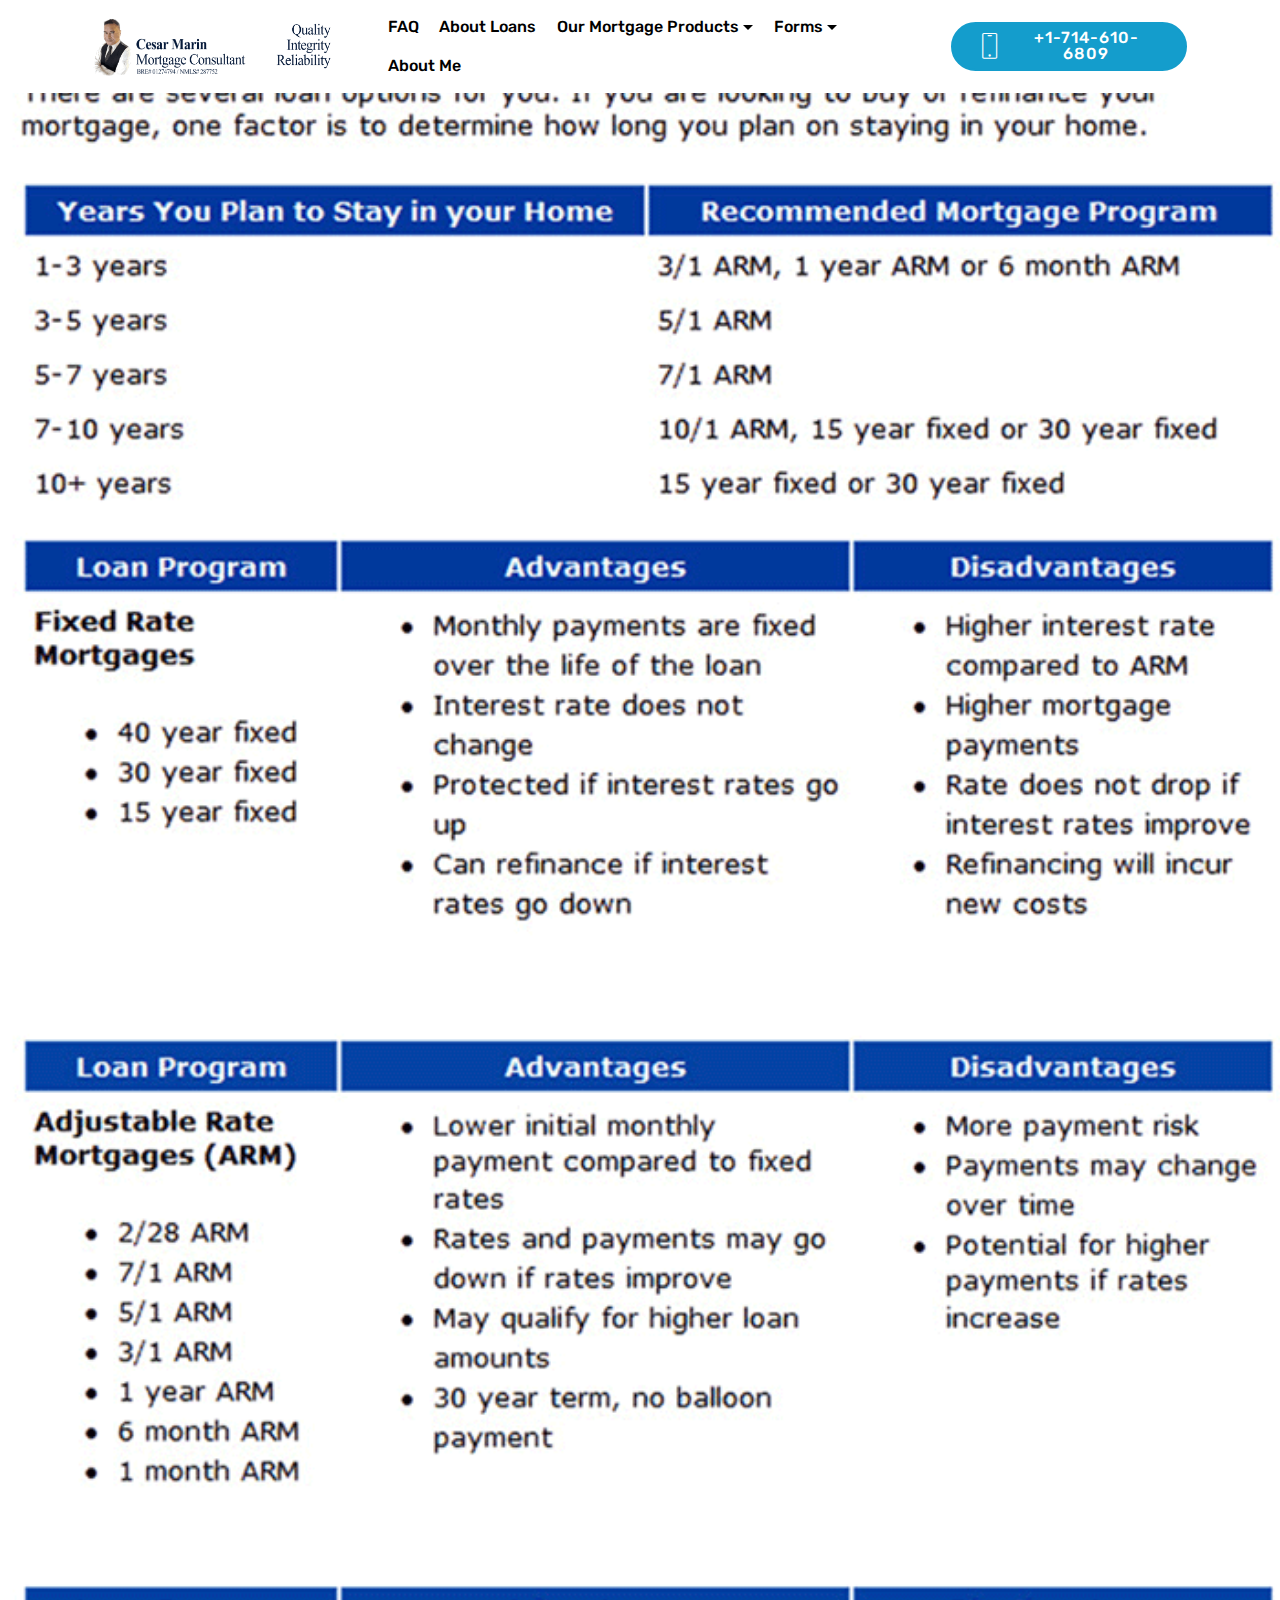
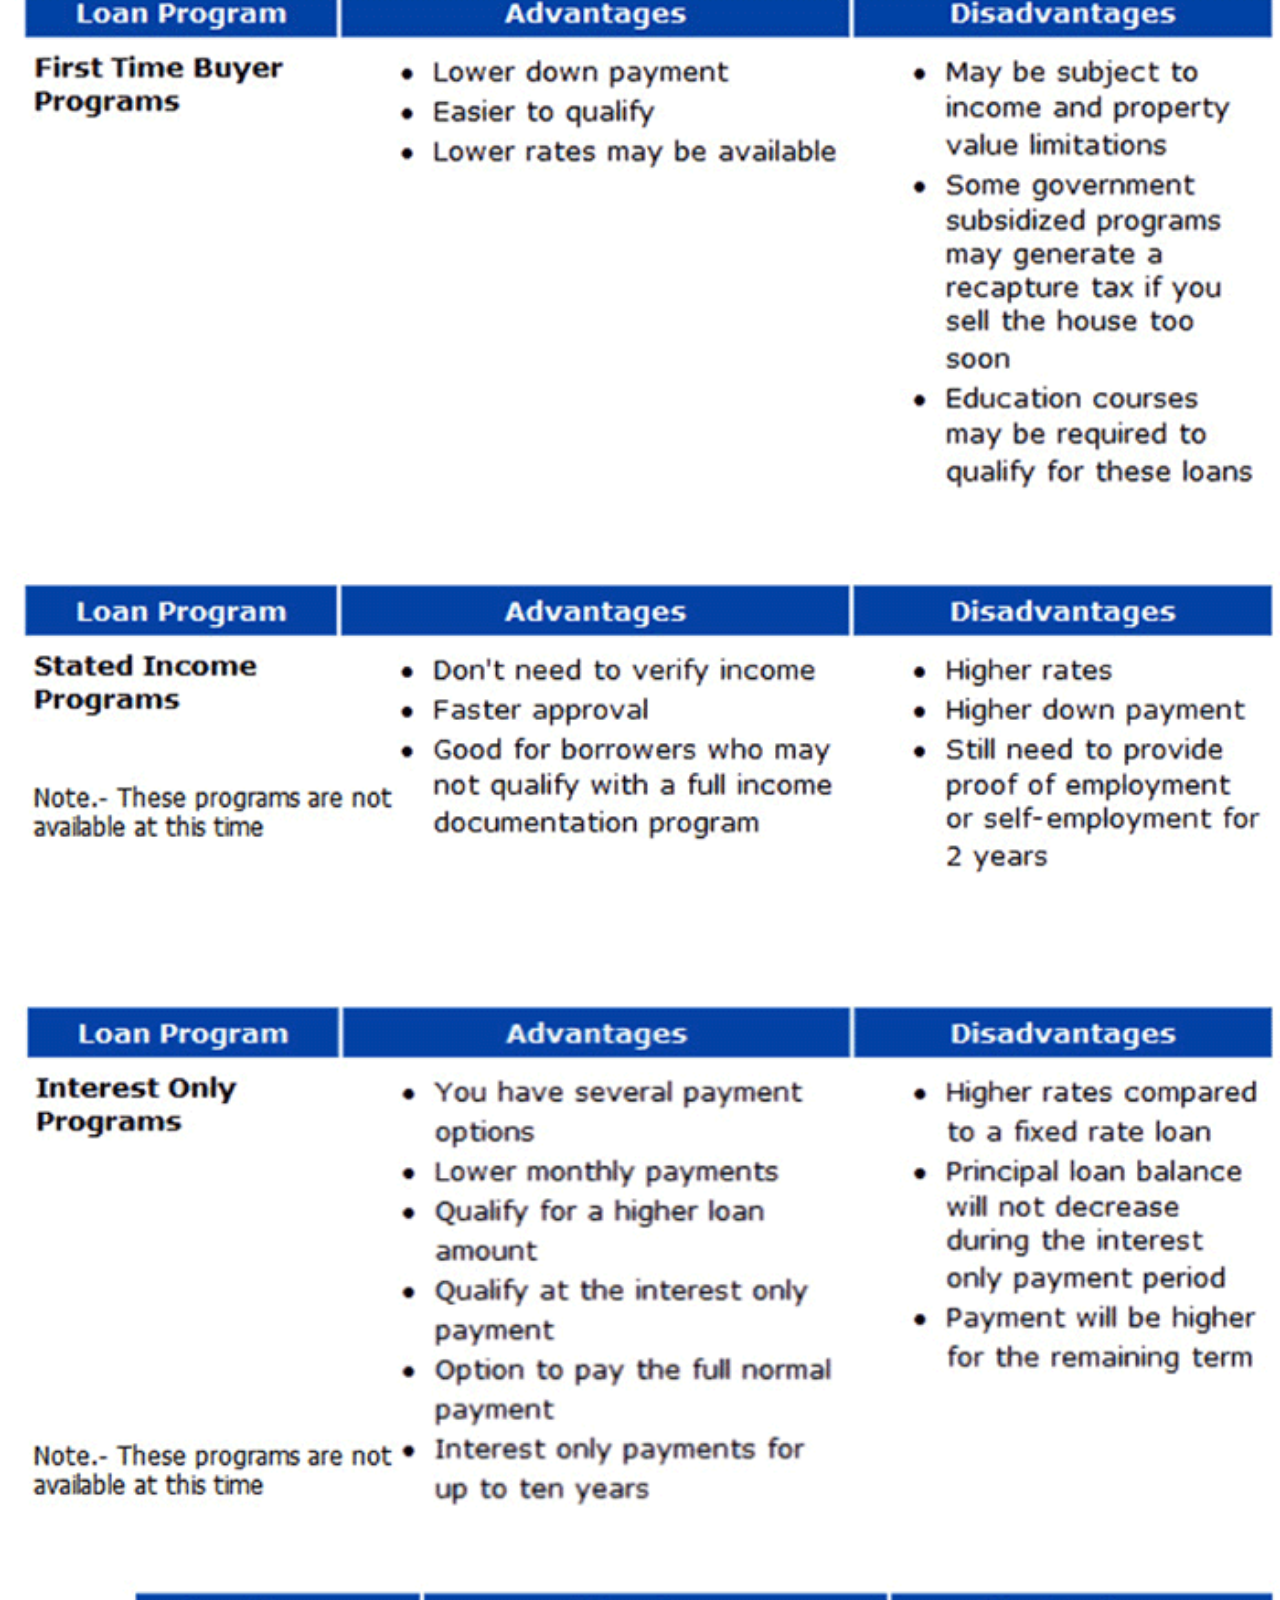
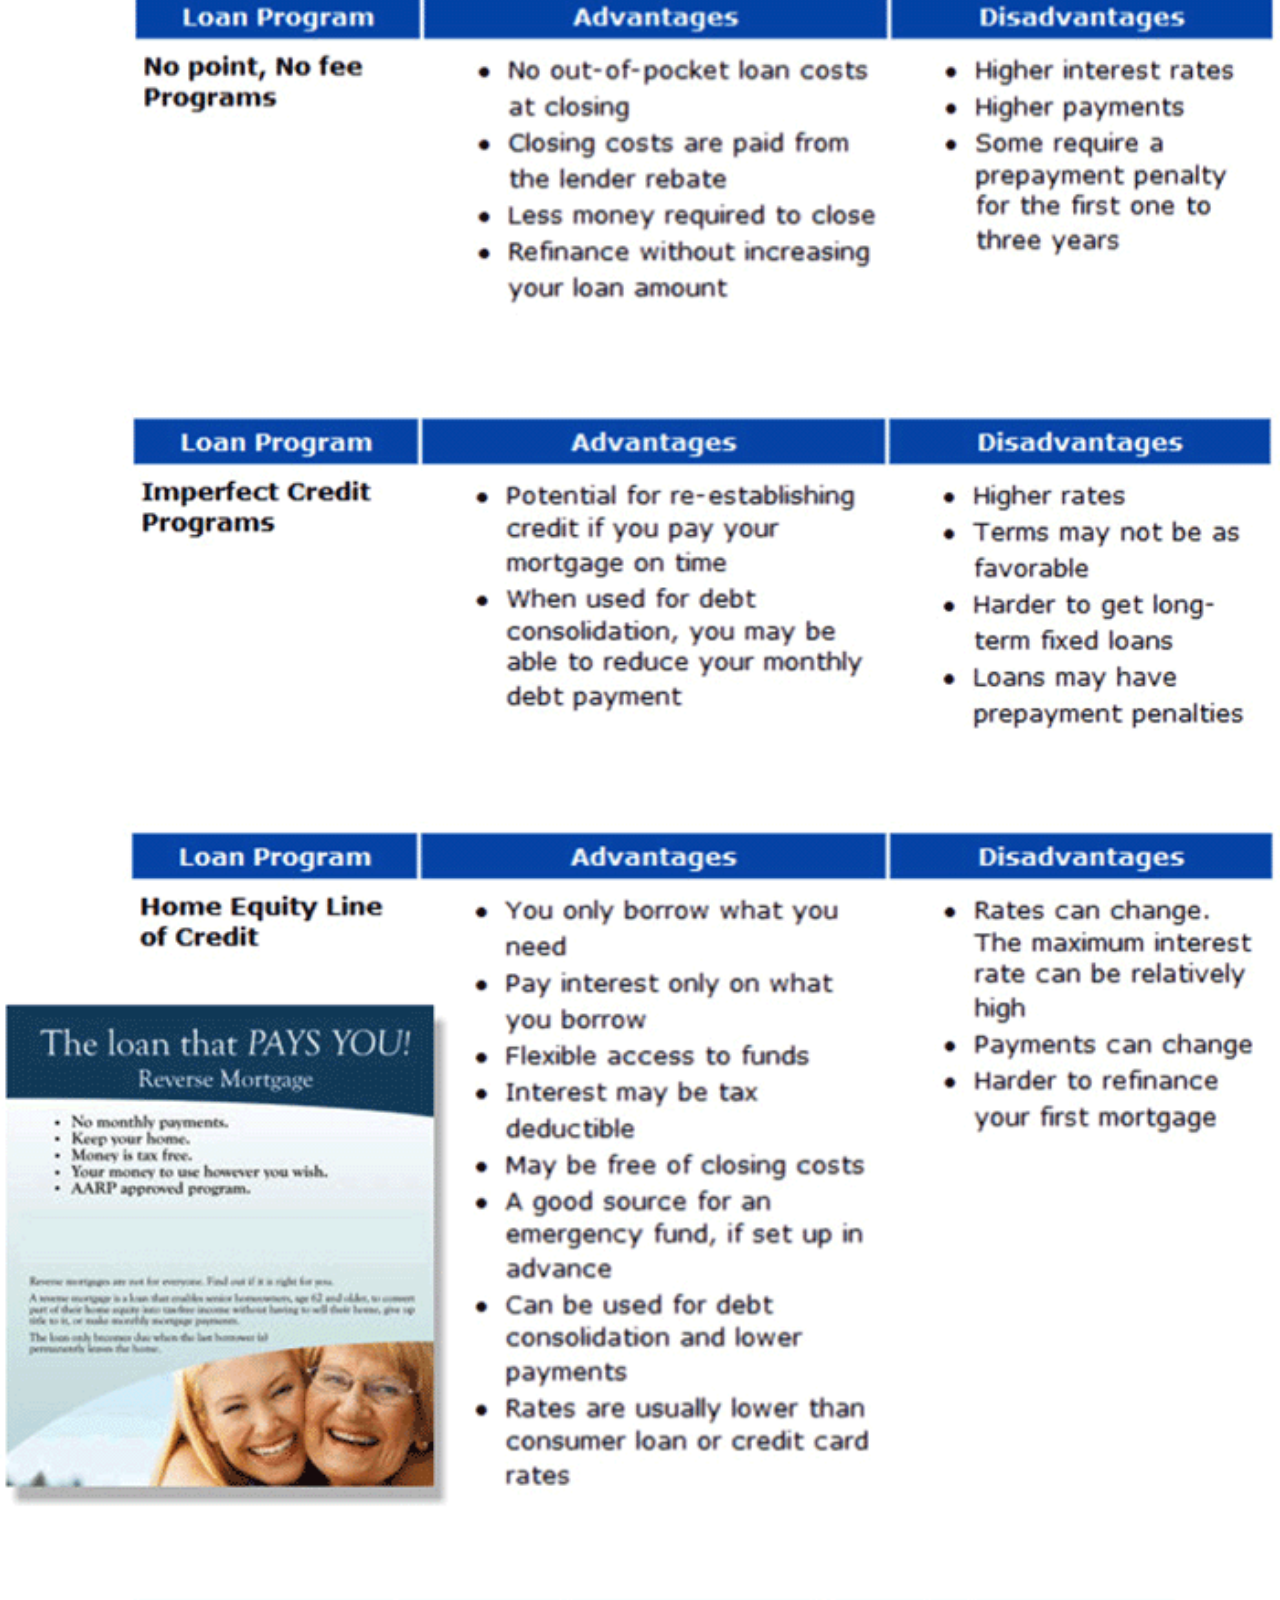
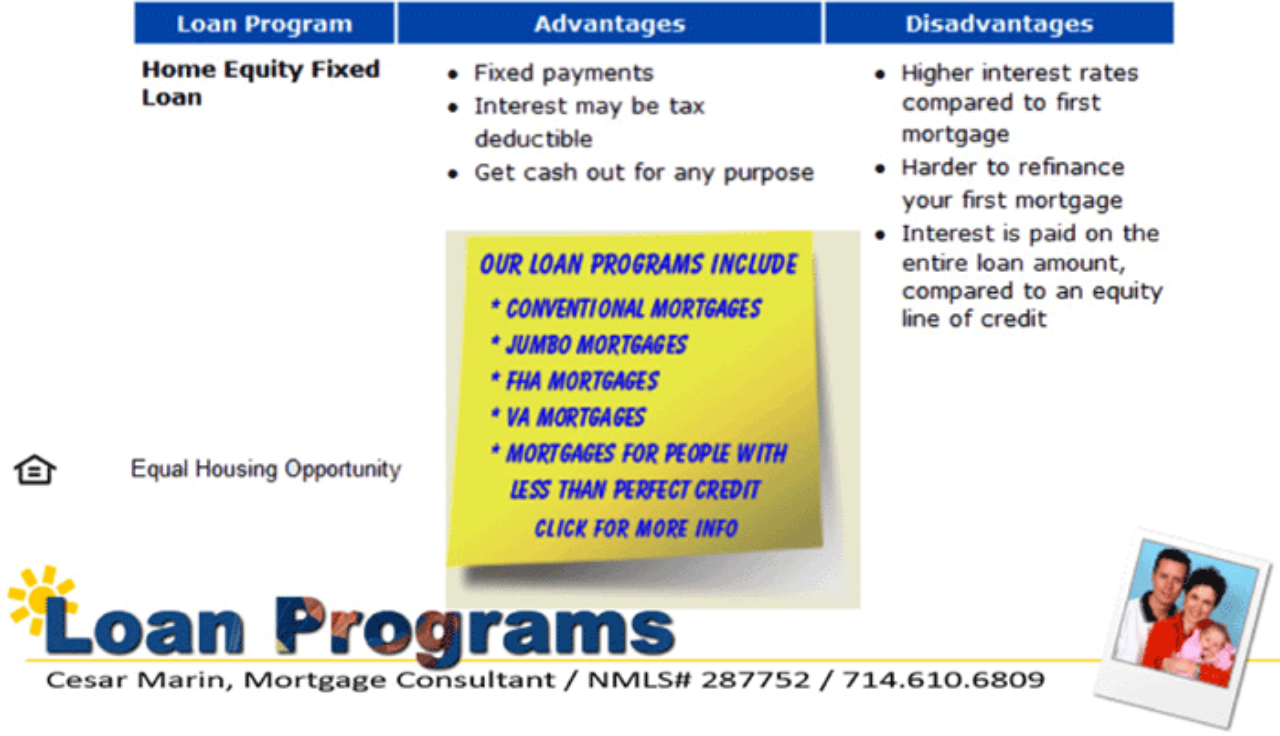
<file: page2.html>
<!DOCTYPE html>
<html >
<head>
  <!-- Site made with Mobirise Website Builder v4.6.6, https://mobirise.com -->
  <meta charset="UTF-8">
  <meta http-equiv="X-UA-Compatible" content="IE=edge">
  <meta name="generator" content="Mobirise v4.6.6, mobirise.com">
  <meta name="viewport" content="width=device-width, initial-scale=1, minimum-scale=1">
  <link rel="shortcut icon" href="assets/images/logo-for-mortgage-consultan-530x120.png" type="image/x-icon">
  <meta name="description" content="Web Builder Description">
  <title>Loan Programs</title>
  <link rel="stylesheet" href="assets/web/assets/mobirise-icons/mobirise-icons.css">
  <link rel="stylesheet" href="assets/tether/tether.min.css">
  <link rel="stylesheet" href="assets/bootstrap/css/bootstrap.min.css">
  <link rel="stylesheet" href="assets/bootstrap/css/bootstrap-grid.min.css">
  <link rel="stylesheet" href="assets/bootstrap/css/bootstrap-reboot.min.css">
  <link rel="stylesheet" href="assets/dropdown/css/style.css">
  <link rel="stylesheet" href="assets/theme/css/style.css">
  <link rel="stylesheet" href="assets/mobirise/css/mbr-additional.css" type="text/css">
  
  
  
</head>
<body>
  <section class="menu cid-qN2TXjYFi5" once="menu" id="menu2-g">

    

    <nav class="navbar navbar-expand beta-menu navbar-dropdown align-items-center navbar-fixed-top navbar-toggleable-sm">
        <button class="navbar-toggler navbar-toggler-right" type="button" data-toggle="collapse" data-target="#navbarSupportedContent" aria-controls="navbarSupportedContent" aria-expanded="false" aria-label="Toggle navigation">
            <div class="hamburger">
                <span></span>
                <span></span>
                <span></span>
                <span></span>
            </div>
        </button>
        <div class="menu-logo">
            <div class="navbar-brand">
                <span class="navbar-logo">
                    <a href="index.html">
                        <img src="assets/images/logo-for-mortgage-consultan-530x120.png" alt="Mobirise" title="" style="height: 3.8rem;">
                    </a>
                </span>
                
            </div>
        </div>
        <div class="collapse navbar-collapse" id="navbarSupportedContent">
            <ul class="navbar-nav nav-dropdown" data-app-modern-menu="true"><li class="nav-item">
                    <a class="nav-link link text-black display-4" href="page1.html">
                        FAQ</a>
                </li><li class="nav-item"><a class="nav-link link text-black display-4" href="page2.html">About Loans</a></li><li class="nav-item dropdown"><a class="nav-link link text-black dropdown-toggle display-4" href="index.html" data-toggle="dropdown-submenu" aria-expanded="false">
                        Our Mortgage Products</a><div class="dropdown-menu"><a class="text-black dropdown-item display-4" href="index.html">Rate &amp; Term</a><a class="text-black dropdown-item display-4" href="index.html" aria-expanded="false">Refinance</a><a class="text-black dropdown-item display-4" href="index.html" aria-expanded="false">Cash Out</a><a class="text-black dropdown-item display-4" href="index.html" aria-expanded="false">Streamline</a><a class="text-black dropdown-item display-4" href="index.html" aria-expanded="false">FHA</a><a class="text-black dropdown-item display-4" href="index.html" aria-expanded="false">VA</a><a class="text-black dropdown-item display-4" href="index.html" aria-expanded="false">Reverse Mtg</a><a class="text-black dropdown-item display-4" href="index.html" aria-expanded="false">Jumbo</a></div></li><li class="nav-item dropdown"><a class="nav-link link text-black dropdown-toggle display-4" href="https://mobirise.com" data-toggle="dropdown-submenu" aria-expanded="false">
                        Forms</a><div class="dropdown-menu"><a class="text-black dropdown-item display-4" href="https://drive.google.com/file/d/1kPrvtmjwcmdLlKgH1NHcagqIwN-GaMht/view?usp=sharing" target="_blank">Application</a><a class="text-black dropdown-item display-4" href="https://drive.google.com/file/d/1an6ev13Y0m2M0URMptr3Upzx5ZgOMyIn/view?usp=sharing" aria-expanded="false" target="_blank">Documents Needed</a><a class="text-black dropdown-item display-4" href="https://drive.google.com/file/d/1Of1j9H7x84_EZhwzW5dAfVYGFfPQNNWt/view?usp=sharing" aria-expanded="false" target="_blank">Authorization</a></div></li>
                <li class="nav-item">
                    <a class="nav-link link text-black display-4" href="page3.html">
                        About Me</a>
                </li></ul>
            <div class="navbar-buttons mbr-section-btn"><a class="btn btn-sm btn-primary display-4" href="tel:+1-714-610-6809">
                    <span class="btn-icon mbri-mobile mbr-iconfont mbr-iconfont-btn">
                    </span>
                    +1-714-610-6809</a></div>
        </div>
    </nav>
</section>

<section class="engine"><a href="https://mobirise.ws">Mobirise</a></section><section class="mbr-section content4 cid-qNgc98fqb6" id="content4-j">

    

    <div class="container">
        <div class="media-container-row">
            <div class="title col-12 col-md-8">
                <h2 class="align-center pb-3 mbr-fonts-style display-2">
                    About Loan Programs</h2>
                
                
            </div>
        </div>
    </div>
</section>

<section class="cid-qNgc5qSU5l" id="image2-i">

    

    <figure class="mbr-figure">
        <div class="image-block" style="width: 100%;">
            <img src="assets/images/loan-programs-image-final-1-700x1128.png" alt="Mobirise" title="">
            
        </div>
    </figure>
</section>

<section class="cid-qNgpgefXpj" id="image2-k">

    

    <figure class="mbr-figure">
        <div class="image-block" style="width: 100%;">
            <img src="assets/images/loan-programs-image-final-2-700x551.png" alt="Mobirise" title="">
            
        </div>
    </figure>
</section>

<section class="cid-qNgpgRUhzU" id="image2-l">

    

    <figure class="mbr-figure">
        <div class="image-block" style="width: 100%;">
            <img src="assets/images/loan-programs-image-final-3-700x882.png" alt="Mobirise" title="">
            
        </div>
    </figure>
</section>

<section class="cid-qNgphhSn5l" id="image2-m">

    

    <figure class="mbr-figure">
        <div class="image-block" style="width: 100%;">
            <img src="assets/images/loan-programs-image-final-4-700x427.png" alt="Mobirise" title="">
            
        </div>
    </figure>
</section>


  <script src="assets/web/assets/jquery/jquery.min.js"></script>
  <script src="assets/popper/popper.min.js"></script>
  <script src="assets/tether/tether.min.js"></script>
  <script src="assets/bootstrap/js/bootstrap.min.js"></script>
  <script src="assets/smoothscroll/smooth-scroll.js"></script>
  <script src="assets/dropdown/js/script.min.js"></script>
  <script src="assets/touchswipe/jquery.touch-swipe.min.js"></script>
  <script src="assets/theme/js/script.js"></script>
  
  
</body>
</html>
</file>
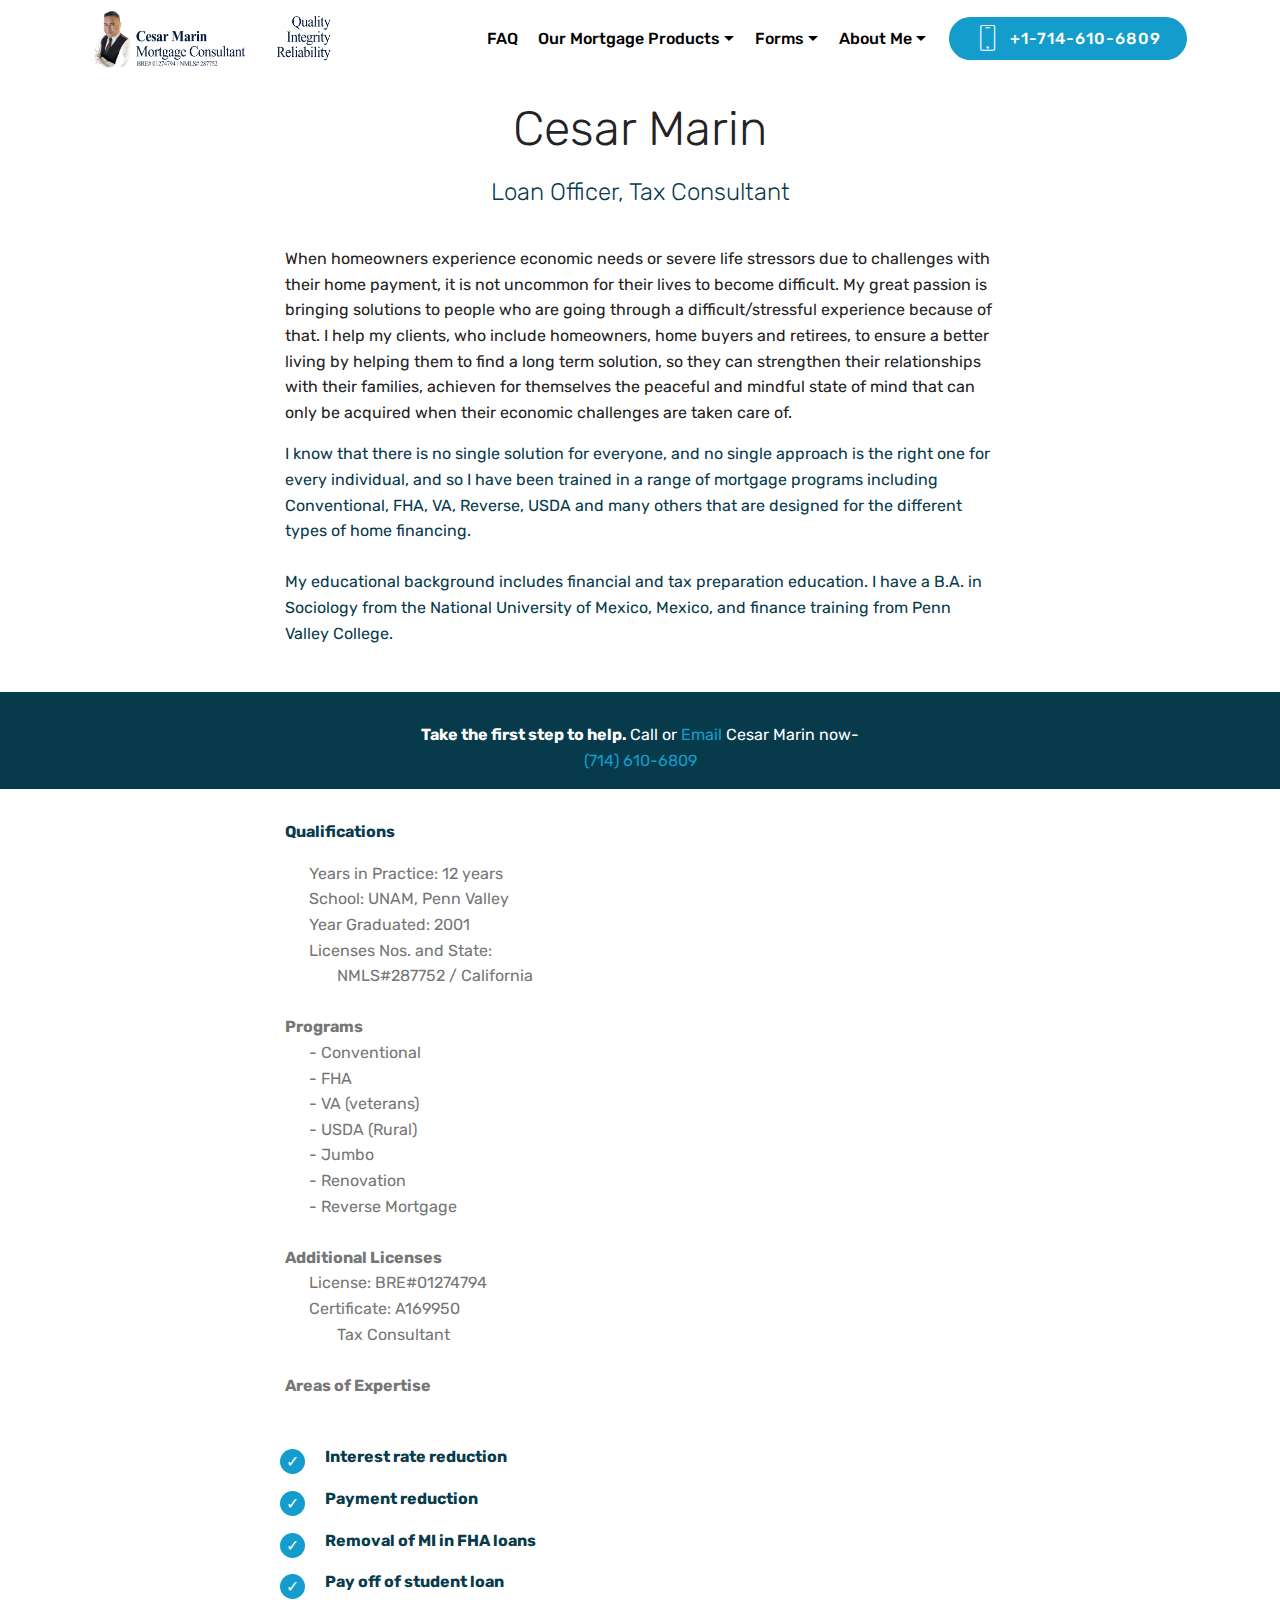
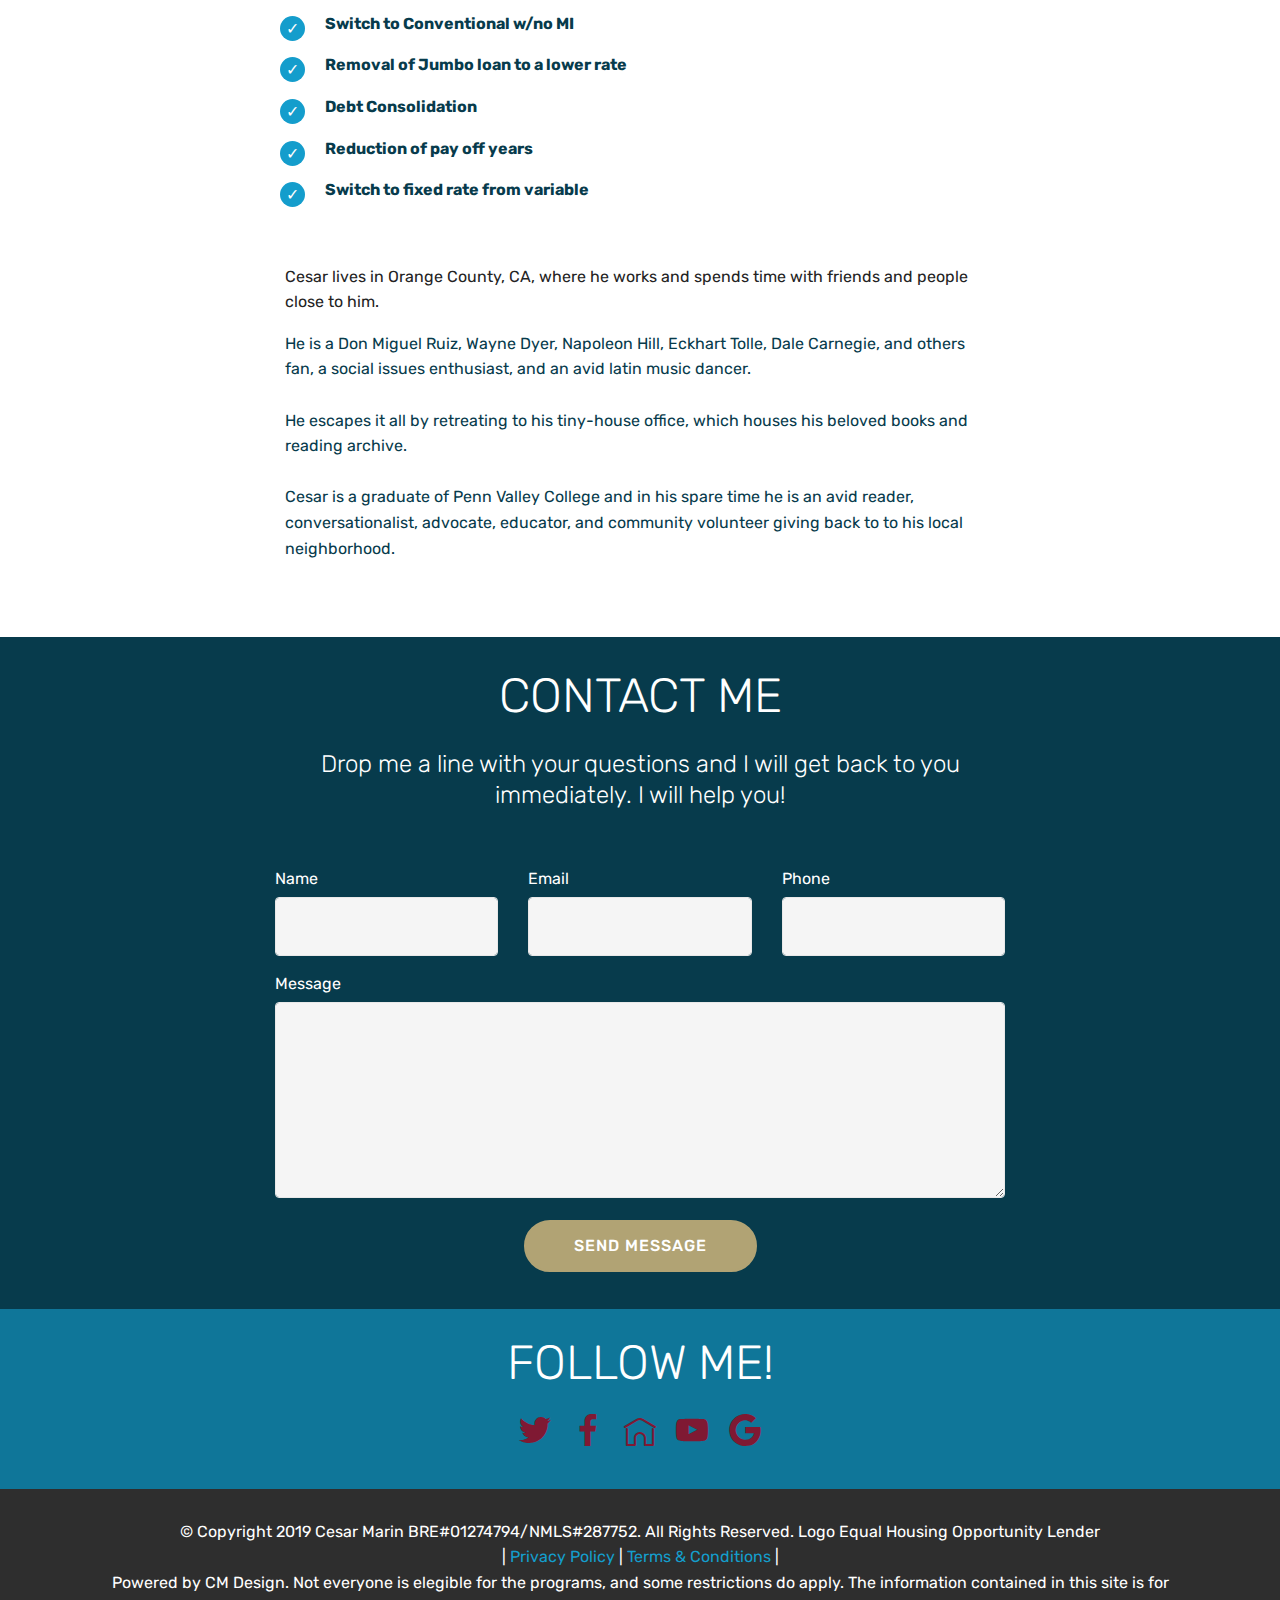
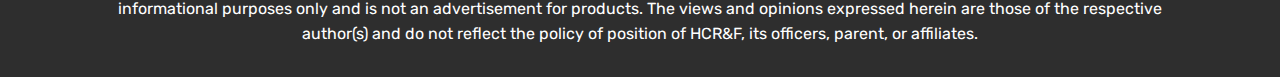
<file: page3.html>
<!DOCTYPE html>
<html >
<head>
  <!-- Site made with Mobirise Website Builder v4.8.3, https://mobirise.com -->
  <meta charset="UTF-8">
  <meta http-equiv="X-UA-Compatible" content="IE=edge">
  <meta name="generator" content="Mobirise v4.8.3, mobirise.com">
  <meta name="viewport" content="width=device-width, initial-scale=1, minimum-scale=1">
  <link rel="shortcut icon" href="assets/images/logo-for-mortgage-consultan-530x120.png" type="image/x-icon">
  <meta name="description" content="Web Site Builder Description">
  <title>About Me</title>
  <link rel="stylesheet" href="assets/web/assets/mobirise-icons/mobirise-icons.css">
  <link rel="stylesheet" href="assets/web/assets/mobirise-icons-bold/mobirise-icons-bold.css">
  <link rel="stylesheet" href="assets/tether/tether.min.css">
  <link rel="stylesheet" href="assets/bootstrap/css/bootstrap.min.css">
  <link rel="stylesheet" href="assets/bootstrap/css/bootstrap-grid.min.css">
  <link rel="stylesheet" href="assets/bootstrap/css/bootstrap-reboot.min.css">
  <link rel="stylesheet" href="assets/dropdown/css/style.css">
  <link rel="stylesheet" href="assets/socicon/css/styles.css">
  <link rel="stylesheet" href="assets/theme/css/style.css">
  <link rel="stylesheet" href="assets/mobirise/css/mbr-additional.css" type="text/css">
  
  
  
</head>
<body>
  <section class="menu cid-qN2TXjYFi5" once="menu" id="menu2-n">

    

    <nav class="navbar navbar-expand beta-menu navbar-dropdown align-items-center navbar-fixed-top navbar-toggleable-sm">
        <button class="navbar-toggler navbar-toggler-right" type="button" data-toggle="collapse" data-target="#navbarSupportedContent" aria-controls="navbarSupportedContent" aria-expanded="false" aria-label="Toggle navigation">
            <div class="hamburger">
                <span></span>
                <span></span>
                <span></span>
                <span></span>
            </div>
        </button>
        <div class="menu-logo">
            <div class="navbar-brand">
                <span class="navbar-logo">
                    <a href="index.html">
                        <img src="assets/images/logo-for-mortgage-consultan-530x120.png" alt="Mobirise" title="" style="height: 3.8rem;">
                    </a>
                </span>
                
            </div>
        </div>
        <div class="collapse navbar-collapse" id="navbarSupportedContent">
            <ul class="navbar-nav nav-dropdown" data-app-modern-menu="true"><li class="nav-item">
                    <a class="nav-link link text-black display-4" href="page1.html">
                        FAQ</a>
                </li><li class="nav-item dropdown"><a class="nav-link link text-black dropdown-toggle display-4" href="page4.html" data-toggle="dropdown-submenu" aria-expanded="false">
                        Our Mortgage Products</a><div class="dropdown-menu"><a class="text-black dropdown-item display-4" href="page4.html">Rate &amp; Term</a><a class="text-black dropdown-item display-4" href="page4.html#header1-12" aria-expanded="false">Refinance</a><a class="text-black dropdown-item display-4" href="page4.html#header1-15" aria-expanded="false">Cash Out</a><a class="text-black dropdown-item display-4" href="page4.html#header1-14" aria-expanded="false">Streamline</a><a class="text-black dropdown-item display-4" href="page4.html#header1-16" aria-expanded="false">FHA</a><a class="text-black dropdown-item display-4" href="page4.html#header1-17" aria-expanded="false">VA</a><a class="text-black dropdown-item display-4" href="page4.html#header1-18" aria-expanded="false">Reverse Mtg</a><a class="text-black dropdown-item display-4" href="page4.html#header1-19" aria-expanded="false">Jumbo</a></div></li><li class="nav-item dropdown open"><a class="nav-link link text-black dropdown-toggle display-4" href="https://mobirise.com" data-toggle="dropdown-submenu" aria-expanded="true">
                        Forms</a><div class="dropdown-menu"><a class="text-black dropdown-item display-4" href="https://home-central-financial.moso.com/cesarmarin/home" target="_blank">Application</a><a class="text-black dropdown-item display-4" href="https://drive.google.com/file/d/1dtaCdIbyEHArxrBxnNy88FHPkQUAH_Ft/view?usp=sharing" aria-expanded="false" target="_blank">Documents Needed</a><a class="text-black dropdown-item display-4" href="https://drive.google.com/file/d/1qk8RMShAoosDCFU6mTYe0tUAPcRbL9f2/view?usp=sharing" aria-expanded="false" target="_blank">Authorization</a></div></li>
                <li class="nav-item dropdown">
                    <a class="nav-link link text-black dropdown-toggle display-4" href="page3.html" data-toggle="dropdown-submenu" aria-expanded="false">
                        About Me</a><div class="dropdown-menu"><a class="text-black dropdown-item display-4" href="page5.html">Satisfied Clients</a></div>
                </li></ul>
            <div class="navbar-buttons mbr-section-btn"><a class="btn btn-sm btn-primary display-4" href="tel:+1-714-610-6809">
                    <span class="btn-icon mbri-mobile mbr-iconfont mbr-iconfont-btn">
                    </span>
                    +1-714-610-6809</a></div>
        </div>
    </nav>
</section>

<section class="engine"><a href="https://mobiri.se/m">web design templates</a></section><section class="mbr-section content4 cid-qNgGphlEbs" id="content4-o">

    

    <div class="container">
        <div class="media-container-row">
            <div class="title col-12 col-md-8">
                <h2 class="align-center pb-3 mbr-fonts-style display-2">
                    Cesar Marin</h2>
                <h3 class="mbr-section-subtitle align-center mbr-light mbr-fonts-style display-5">
                    Loan Officer, Tax Consultant</h3>
                
            </div>
        </div>
    </div>
</section>

<section class="mbr-section article content1 cid-qNgGs3J9KL" id="content1-p">
    
     

    <div class="container">
        <div class="media-container-row">
            <div class="mbr-text col-12 col-md-8 mbr-fonts-style display-7"><p>When homeowners experience economic needs or severe life stressors due to challenges with their home payment, it is not uncommon for their lives to become difficult. My great passion is bringing solutions to people who are going through a difficult/stressful experience because of that. I help my clients, who include homeowners, home buyers and retirees, to ensure a better living by helping them to find a long term solution, so they can strengthen their relationships with their families, achieven for themselves the peaceful and mindful state of mind that can only be acquired when their economic challenges are taken care of.</p><p>
</p><div>
</div><div>I know that there is no single solution for everyone, and no single approach is the right one for every individual, and so I have been trained in a range of mortgage programs including Conventional, FHA, VA, Reverse, USDA and many others that are designed for the different types of home financing.</div><div><br></div><div> 
</div><div>
</div><div>My educational background includes financial and tax preparation education. I have a B.A. in Sociology from the National University of Mexico, Mexico, and finance training from Penn Valley College.</div><p></p></div>
        </div>
    </div>
</section>

<section class="mbr-section article content1 cid-qNgGNaA018" id="content1-s">
    
     

    <div class="container">
        <div class="media-container-row">
            <div class="mbr-text col-12 col-md-8 mbr-fonts-style display-7"><p><strong>Take the first step to help. </strong>Call or <a href="mailto:caesarmarin@gmail.com">Email </a>Cesar Marin now-<br><span style="font-size: 1rem;"><strong><a href="tel:+1-714-610-6809">(714) 610-6809</a></strong></span></p></div>
        </div>
    </div>
</section>

<section class="mbr-section article content1 cid-qNgQqw9MxR" id="content1-y">
    
     

    <div class="container">
        <div class="media-container-row">
            <div class="mbr-text col-12 col-md-8 mbr-fonts-style display-7"><p><strong>Qualifications</strong></p><p><strong>
</strong></p><div>
</div><div>&nbsp; &nbsp; &nbsp; Years in Practice: 12 years
</div><div>&nbsp; &nbsp; &nbsp; School: UNAM, Penn Valley 
</div><div>&nbsp; &nbsp; &nbsp; Year Graduated: 2001 
</div><div>&nbsp; &nbsp; &nbsp; Licenses Nos. and State: <br>&nbsp; &nbsp; &nbsp; &nbsp; &nbsp; &nbsp; &nbsp;NMLS#287752 / California
</div><div>
</div><div><strong><br></strong></div><div><strong>Programs
</strong></div><div>
</div><div>&nbsp; &nbsp; &nbsp; - Conventional
</div><div>&nbsp; &nbsp; &nbsp; - FHA 
</div><div>&nbsp; &nbsp; &nbsp; - VA (veterans) 
</div><div>&nbsp; &nbsp; &nbsp; - USDA (Rural) 
</div><div>&nbsp; &nbsp; &nbsp; - Jumbo 
</div><div>&nbsp; &nbsp; &nbsp; - Renovation 
</div><div>&nbsp; &nbsp; &nbsp; - Reverse Mortgage
</div><div>
</div><div><strong><br></strong></div><div><strong>Additional Licenses
</strong></div><div>
</div><div>&nbsp; &nbsp; &nbsp; License: BRE#01274794
</div><div>&nbsp; &nbsp; &nbsp; Certificate: A169950 <br>&nbsp; &nbsp; &nbsp; &nbsp; &nbsp; &nbsp; &nbsp;Tax Consultant
</div><div>
</div><div><strong><br></strong></div><div><strong>Areas of Expertise</strong></div><p></p></div>
        </div>
    </div>
</section>

<section class="mbr-section article content12 cid-qNgGTTVcjS" id="content12-t">
     

    <div class="container">
        <div class="media-container-row">
            <div class="mbr-text counter-container col-12 col-md-8 mbr-fonts-style display-7">
                <ul>
                    <li><strong>Interest rate reduction</strong></li>
                    <li><strong>Payment reduction</strong></li>
                    <li><strong>Removal of MI in FHA loans</strong></li><li><strong>Pay off of student loan</strong></li><li><strong>Switch to Conventional w/no MI</strong></li><li><strong>Removal of Jumbo loan to a lower rate</strong></li><li><strong>Debt Consolidation</strong></li><li><strong>Reduction of pay off years</strong></li><li><strong>Switch to fixed rate from variable</strong></li>
                </ul>
            </div>
        </div>
    </div>
</section>

<section class="mbr-section article content1 cid-qNgGxUWicq" id="content1-r">
    
     

    <div class="container">
        <div class="media-container-row">
            <div class="mbr-text col-12 col-md-8 mbr-fonts-style display-7"><p>Cesar lives in Orange County, CA, where he works and spends time with friends and people close to him.</p><p>
</p><div>
</div><div>He is a Don Miguel Ruiz, Wayne Dyer, Napoleon Hill, Eckhart Tolle, Dale Carnegie, and others fan, a social issues enthusiast, and an avid latin music dancer.</div><div><br></div><div>
</div><div>
</div><div>He escapes it all by retreating to his tiny-house office, which houses his beloved books and reading archive.</div><div><br></div><div>
</div><div>
</div><div>Cesar is a graduate of Penn Valley College and in his spare time he is an avid reader, conversationalist, advocate, educator, and community volunteer giving back to to his local neighborhood.</div><p></p></div>
        </div>
    </div>
</section>

<section class="mbr-section form1 cid-qNgH6sROeD" id="form1-u">

    

    
    <div class="container">
        <div class="row justify-content-center">
            <div class="title col-12 col-lg-8">
                <h2 class="mbr-section-title align-center pb-3 mbr-fonts-style display-2">
                    CONTACT ME</h2>
                <h3 class="mbr-section-subtitle align-center mbr-light pb-3 mbr-fonts-style display-5">Drop me a line with your questions and I will get back to you immediately. I will help you!</h3>
            </div>
        </div>
    </div>
    <div class="container">
        <div class="row justify-content-center">
            <div class="media-container-column col-lg-8" data-form-type="formoid">
                    <div data-form-alert="" hidden="">
                        Thanks for filling out the form!
                    </div>
            
                    <form class="mbr-form" action="https://mobirise.com/" method="post" data-form-title="Mobirise Form"><input type="hidden" name="email" data-form-email="true" value="cFTaUmnJlysFBjGzJiJXjM1fX49CWoVFZ3MjXoXI1rRtXFJpqNioq4f1pS6gCQt67pCGTlkxo68+8UeafaKdptc8EnziF9eqDYGiA7XLCZAdfM08IlkBOibNFb449jya">
                        <div class="row row-sm-offset">
                            <div class="col-md-4 multi-horizontal" data-for="name">
                                <div class="form-group">
                                    <label class="form-control-label mbr-fonts-style display-7" for="name-form1-u">Name</label>
                                    <input type="text" class="form-control" name="name" data-form-field="Name" required="" id="name-form1-u">
                                </div>
                            </div>
                            <div class="col-md-4 multi-horizontal" data-for="email">
                                <div class="form-group">
                                    <label class="form-control-label mbr-fonts-style display-7" for="email-form1-u">Email</label>
                                    <input type="email" class="form-control" name="email" data-form-field="Email" required="" id="email-form1-u">
                                </div>
                            </div>
                            <div class="col-md-4 multi-horizontal" data-for="phone">
                                <div class="form-group">
                                    <label class="form-control-label mbr-fonts-style display-7" for="phone-form1-u">Phone</label>
                                    <input type="tel" class="form-control" name="phone" data-form-field="Phone" id="phone-form1-u">
                                </div>
                            </div>
                        </div>
                        <div class="form-group" data-for="message">
                            <label class="form-control-label mbr-fonts-style display-7" for="message-form1-u">Message</label>
                            <textarea type="text" class="form-control" name="message" rows="7" data-form-field="Message" id="message-form1-u"></textarea>
                        </div>
            
                        <span class="input-group-btn"><button href="" type="submit" class="btn btn-form btn-danger display-4">SEND MESSAGE</button></span>
                    </form>
            </div>
        </div>
    </div>
</section>

<section class="cid-qNgHd9Szb2" id="social-buttons2-v">

    

    

    <div class="container">
        <div class="media-container-row">
            <div class="col-md-8 align-center">
                <h2 class="pb-3 mbr-fonts-style display-2">
                    FOLLOW ME!
                </h2>
                <div class="social-list pl-0 mb-0">
                    <a href="https://twitter.com/restateandtax" target="_blank">
                        <span class="px-2 mbr-iconfont mbr-iconfont-social socicon-twitter socicon"></span>
                    </a>
                    <a href="https://www.facebook.com/cesar.marin.9887117" target="_blank">
                        <span class="px-2 mbr-iconfont mbr-iconfont-social socicon-facebook socicon"></span>
                    </a>
                    
                        <a href="https://home-central-financial.moso.com/cesarmarin/home" target="_blank"><span class="px-2 mbr-iconfont mbr-iconfont-social mbrib-home" style="color: rgb(127, 25, 51);"></span></a>
                    
                    
                        <span class="px-2 mbr-iconfont mbr-iconfont-social socicon-youtube socicon"></span>
                    
                    <a href="https://cesar-marin-home-loans.business.site/" target="_blank">
                        <span class="px-2 mbr-iconfont mbr-iconfont-social socicon-google socicon" style="color: rgb(127, 25, 51);"></span>
                    </a>
                    <a href="https://www.behance.net/Mobirise" target="_blank">
                        
                    </a>
                </div>
            </div>
        </div>
    </div>
</section>

<section once="" class="cid-qNgHTsmNKO" id="footer6-w">

    

    

    <div class="container">
        <div class="media-container-row align-center mbr-white">
            <div class="col-12">
                <p class="mbr-text mb-0 mbr-fonts-style display-7">
                    © Copyright 2019 Cesar Marin BRE#01274794/NMLS#287752. All Rights Reserved. Logo Equal Housing Opportunity Lender <br>| <a href="https://raw.githubusercontent.com/longbeachhomes/sellyourhomeforfree/master/privacypolicyandtermsandconditions" target="_blank">Privacy Policy</a> | <a href="https://raw.githubusercontent.com/longbeachhomes/sellyourhomeforfree/master/privacypolicyandtermsandconditions" target="_blank">Terms &amp; Conditions</a> |
<br>Powered by CM Design. Not everyone is elegible for the programs, and some restrictions do apply. The information contained in this site is for informational purposes only and is not an advertisement for products. The views and opinions expressed herein are those of the respective author(s) and do not reflect the policy of position of HCR&amp;F, its officers, parent, or affiliates.</p>
            </div>
        </div>
    </div>
</section>


  <script src="assets/web/assets/jquery/jquery.min.js"></script>
  <script src="assets/popper/popper.min.js"></script>
  <script src="assets/tether/tether.min.js"></script>
  <script src="assets/bootstrap/js/bootstrap.min.js"></script>
  <script src="assets/dropdown/js/script.min.js"></script>
  <script src="assets/touchswipe/jquery.touch-swipe.min.js"></script>
  <script src="assets/sociallikes/social-likes.js"></script>
  <script src="assets/smoothscroll/smooth-scroll.js"></script>
  <script src="assets/theme/js/script.js"></script>
  <script src="assets/formoid/formoid.min.js"></script>
  
  
</body>
</html>
</file>
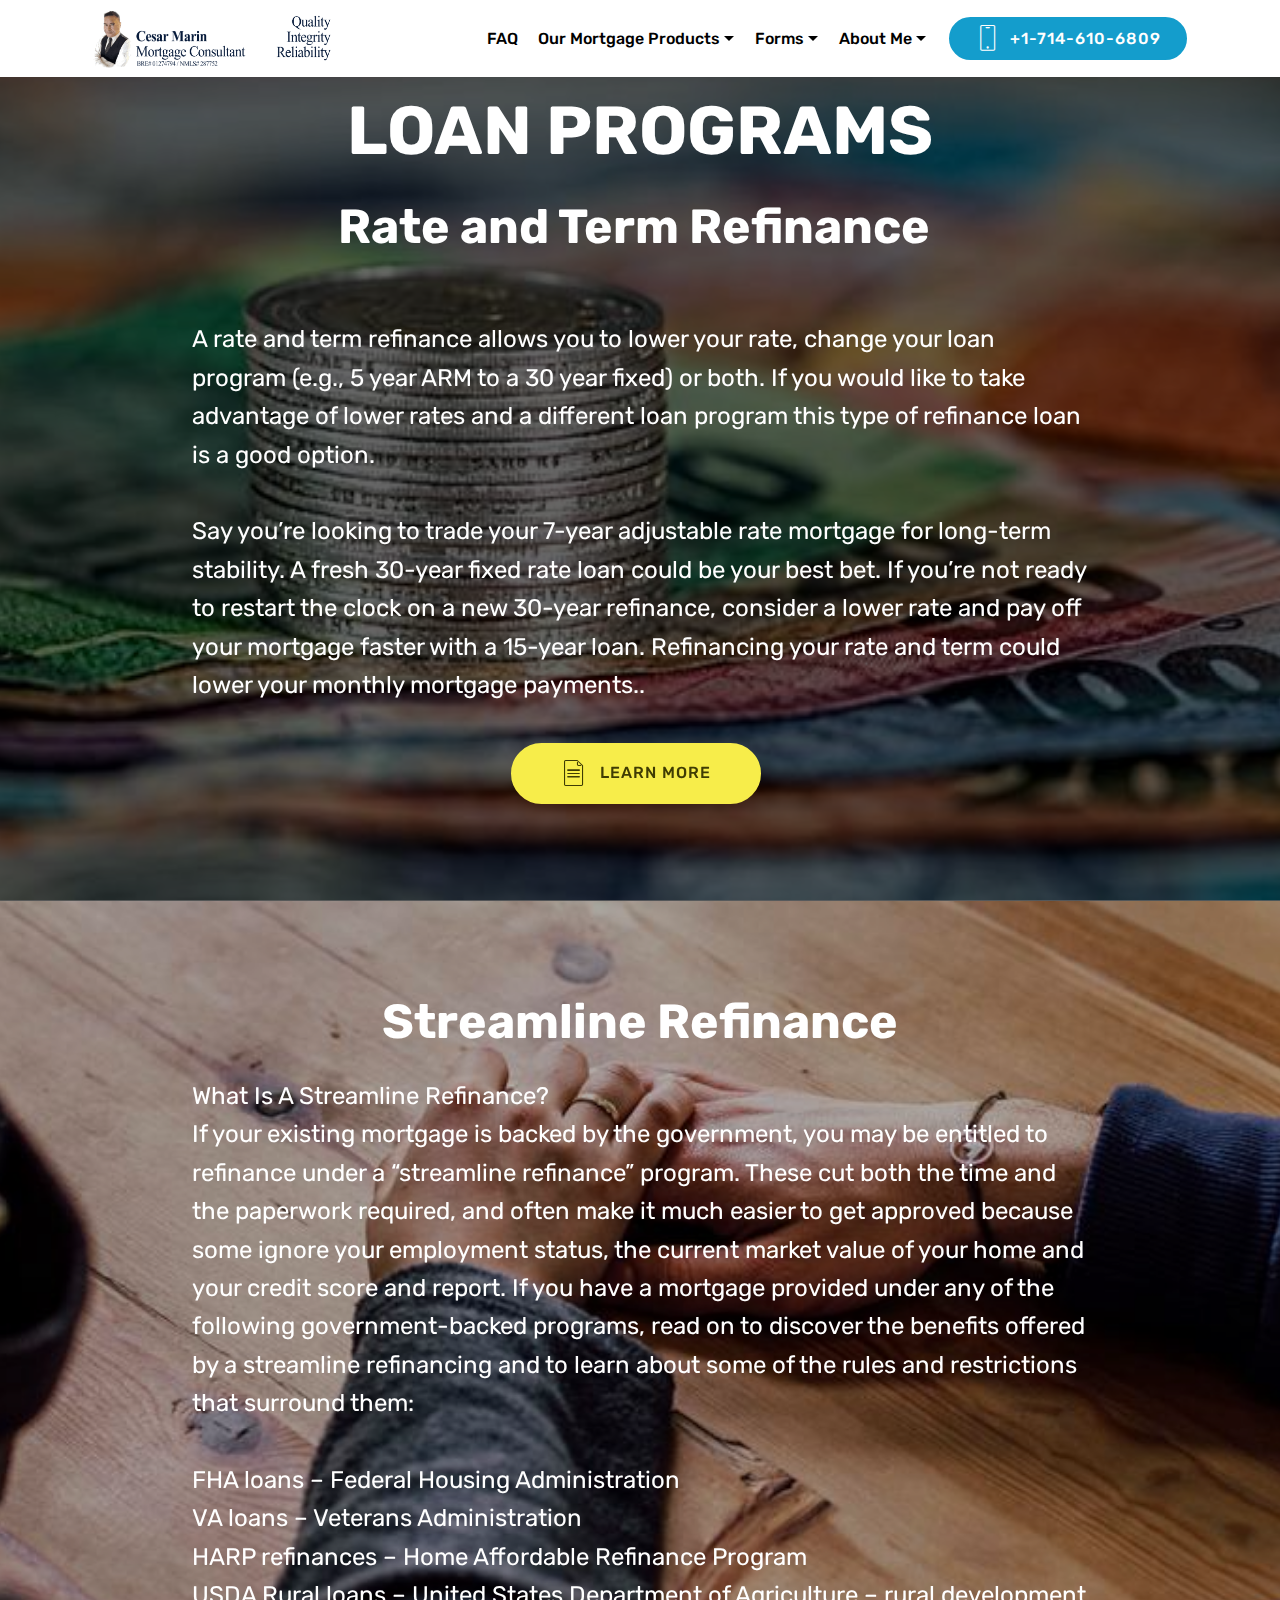
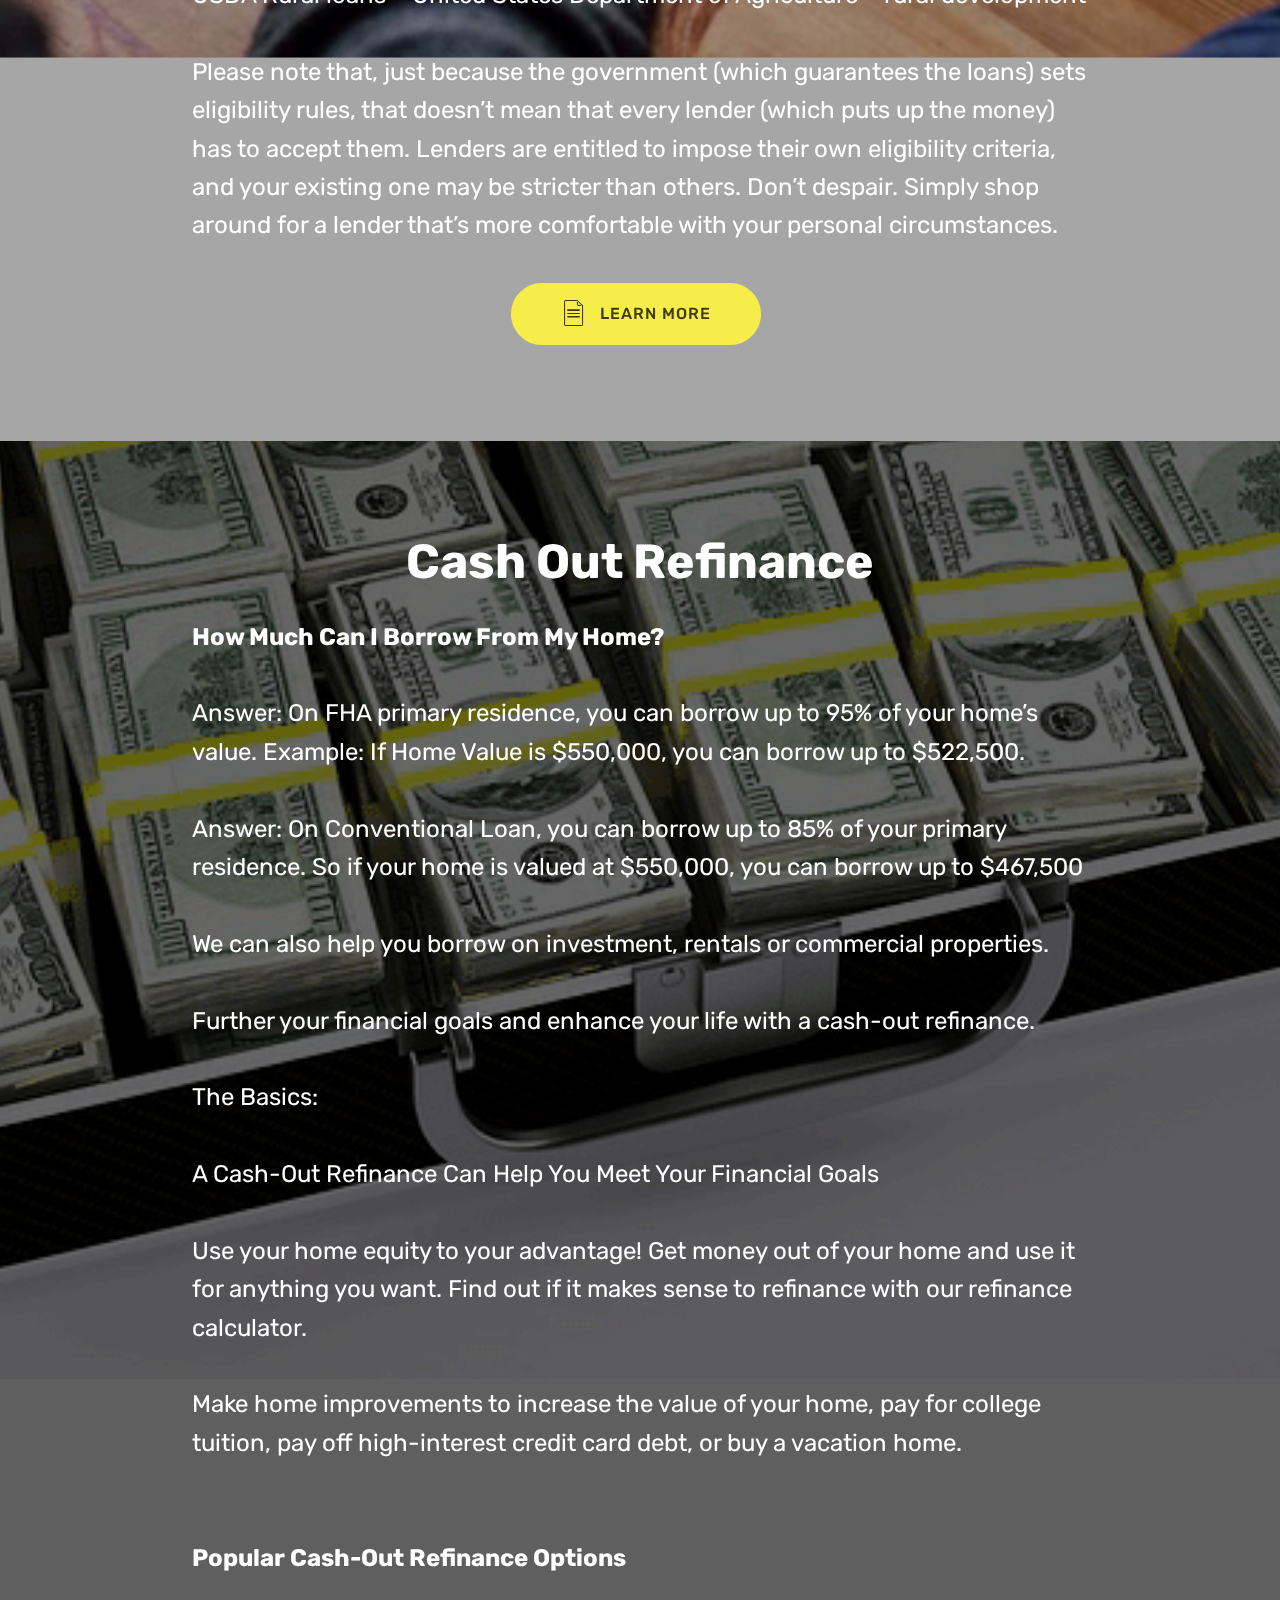
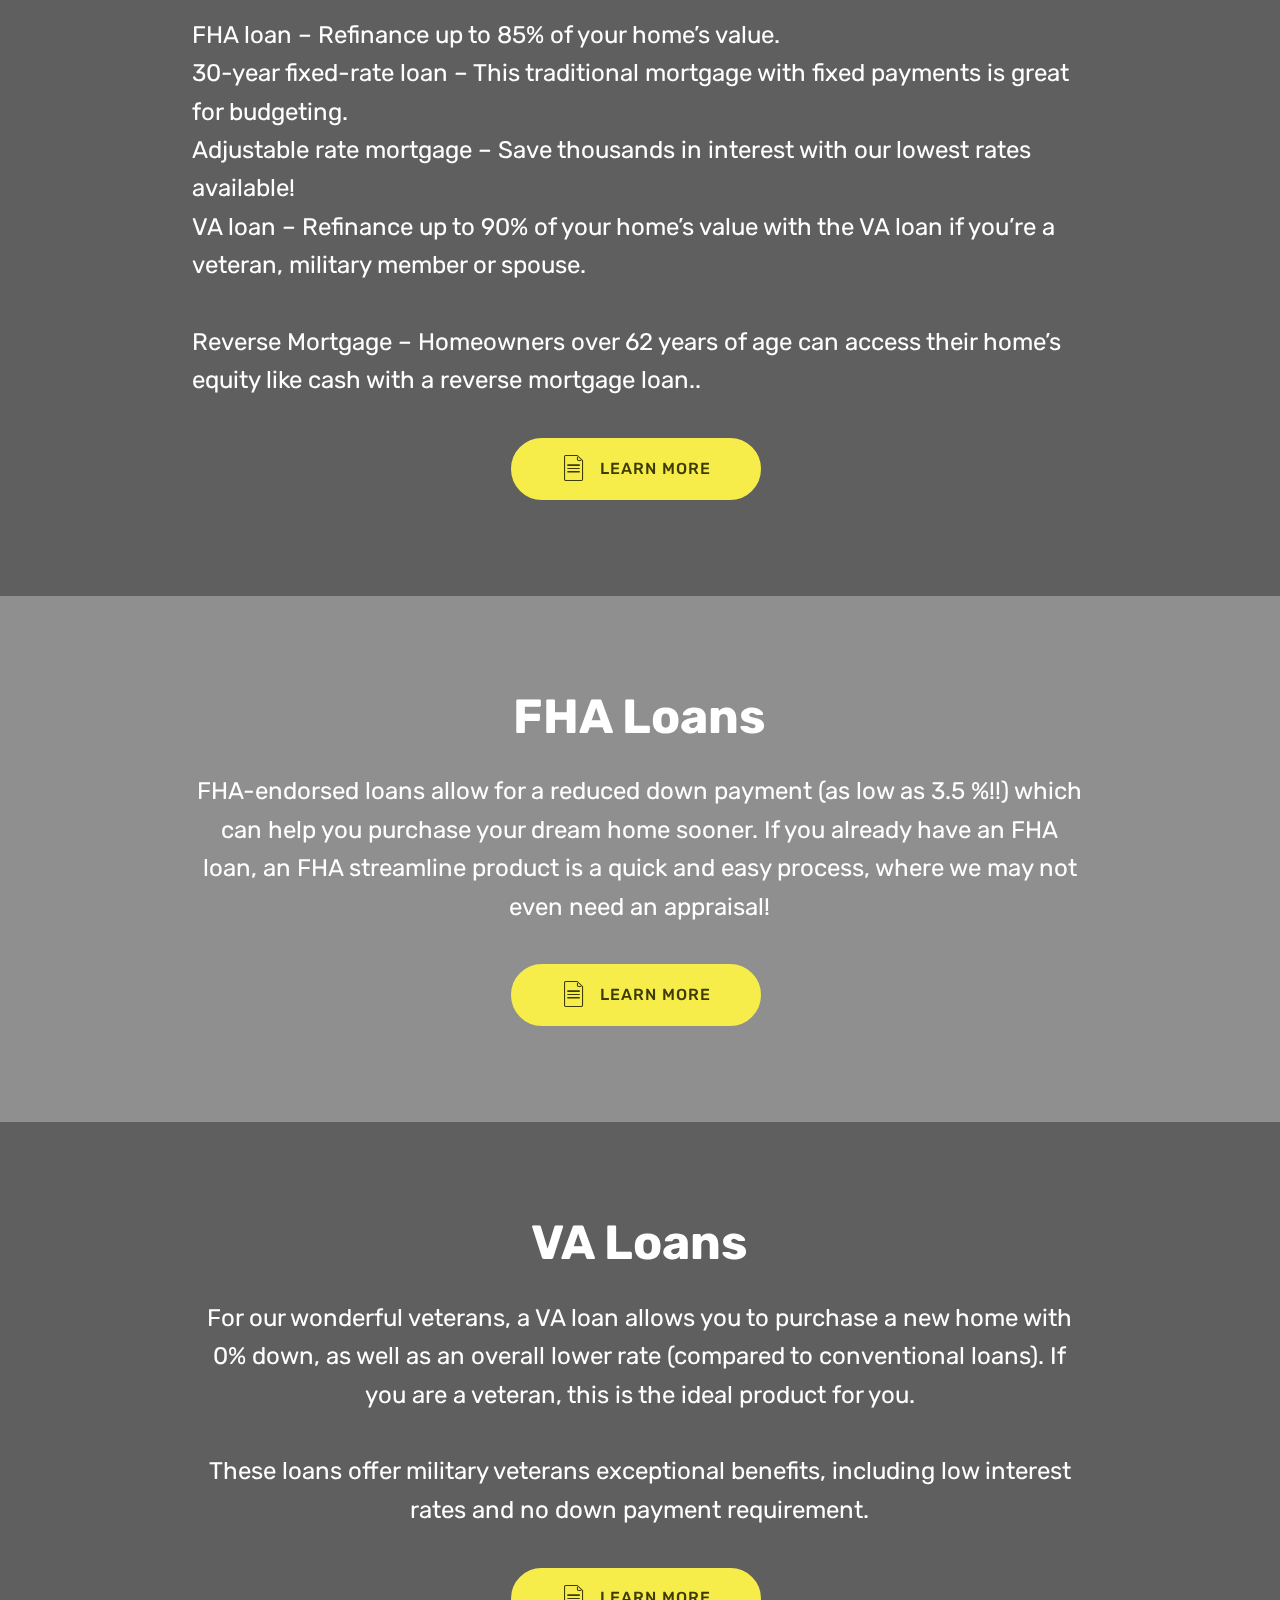
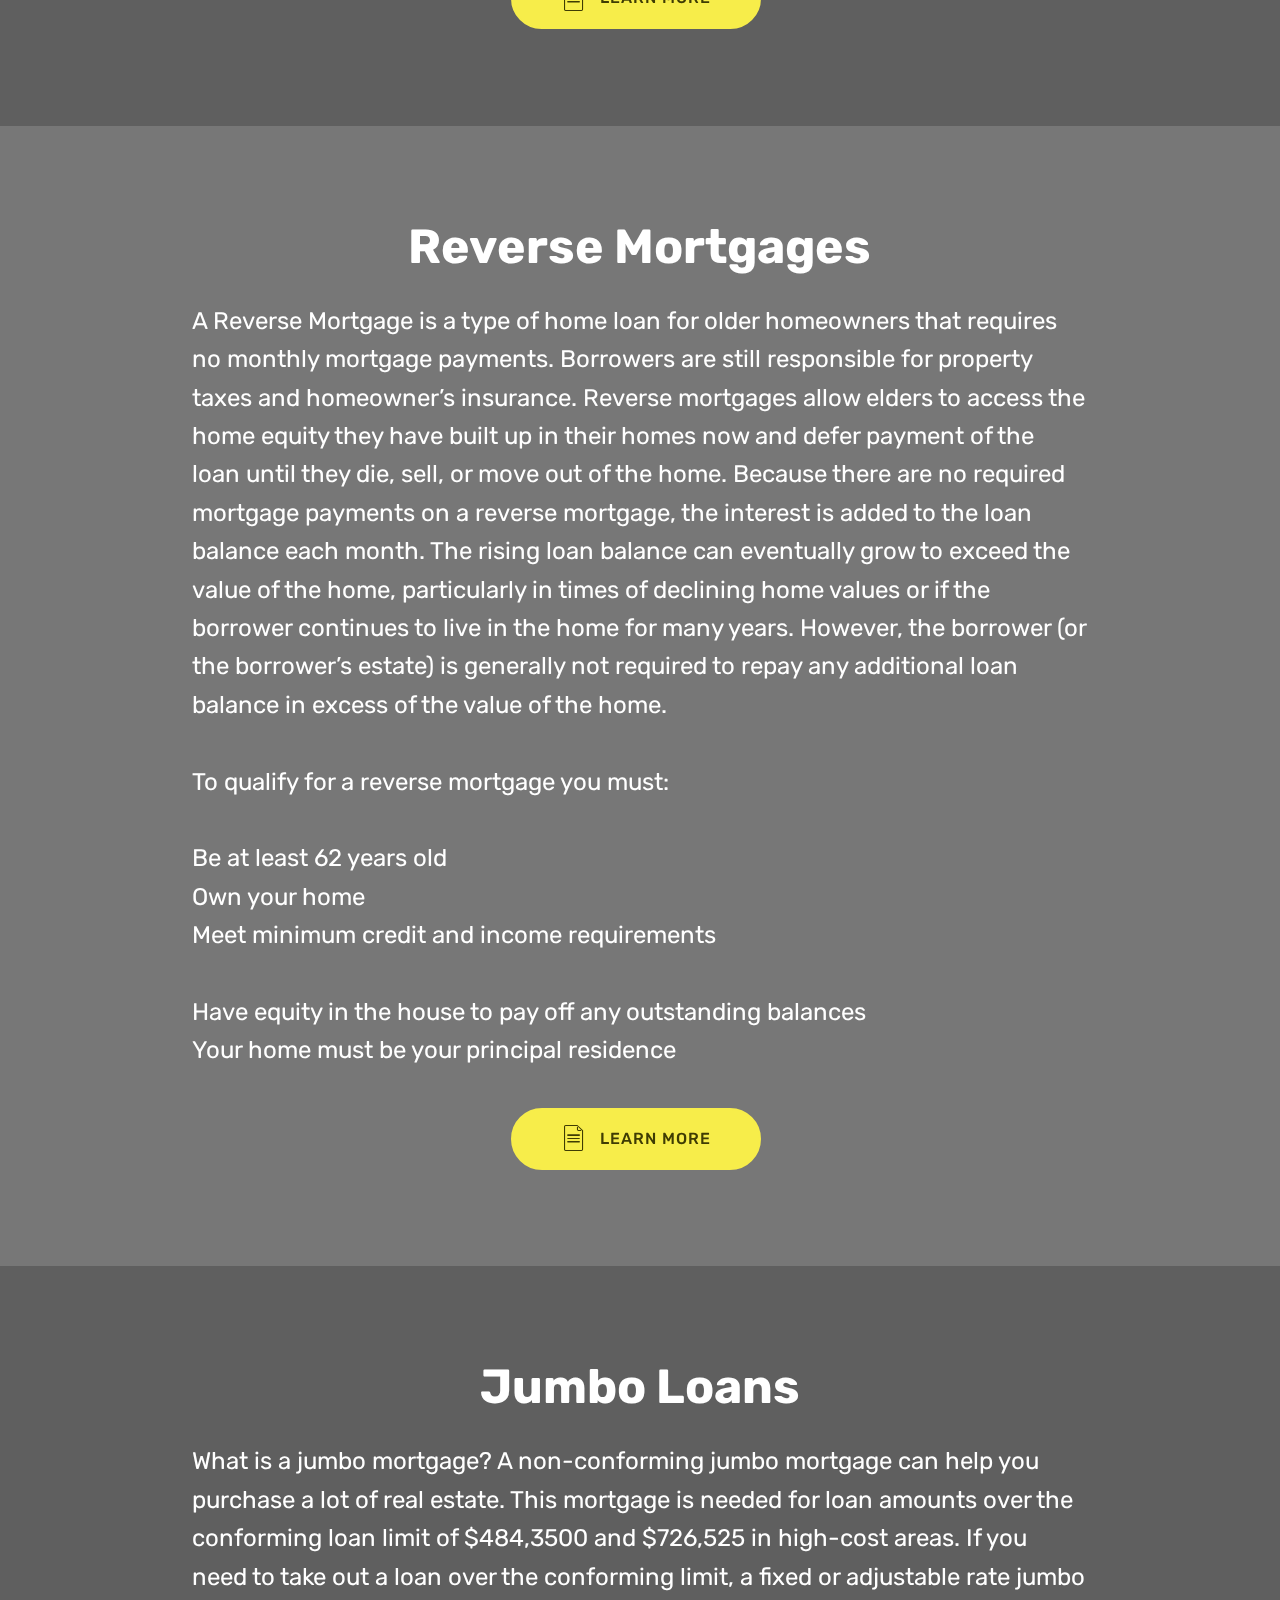
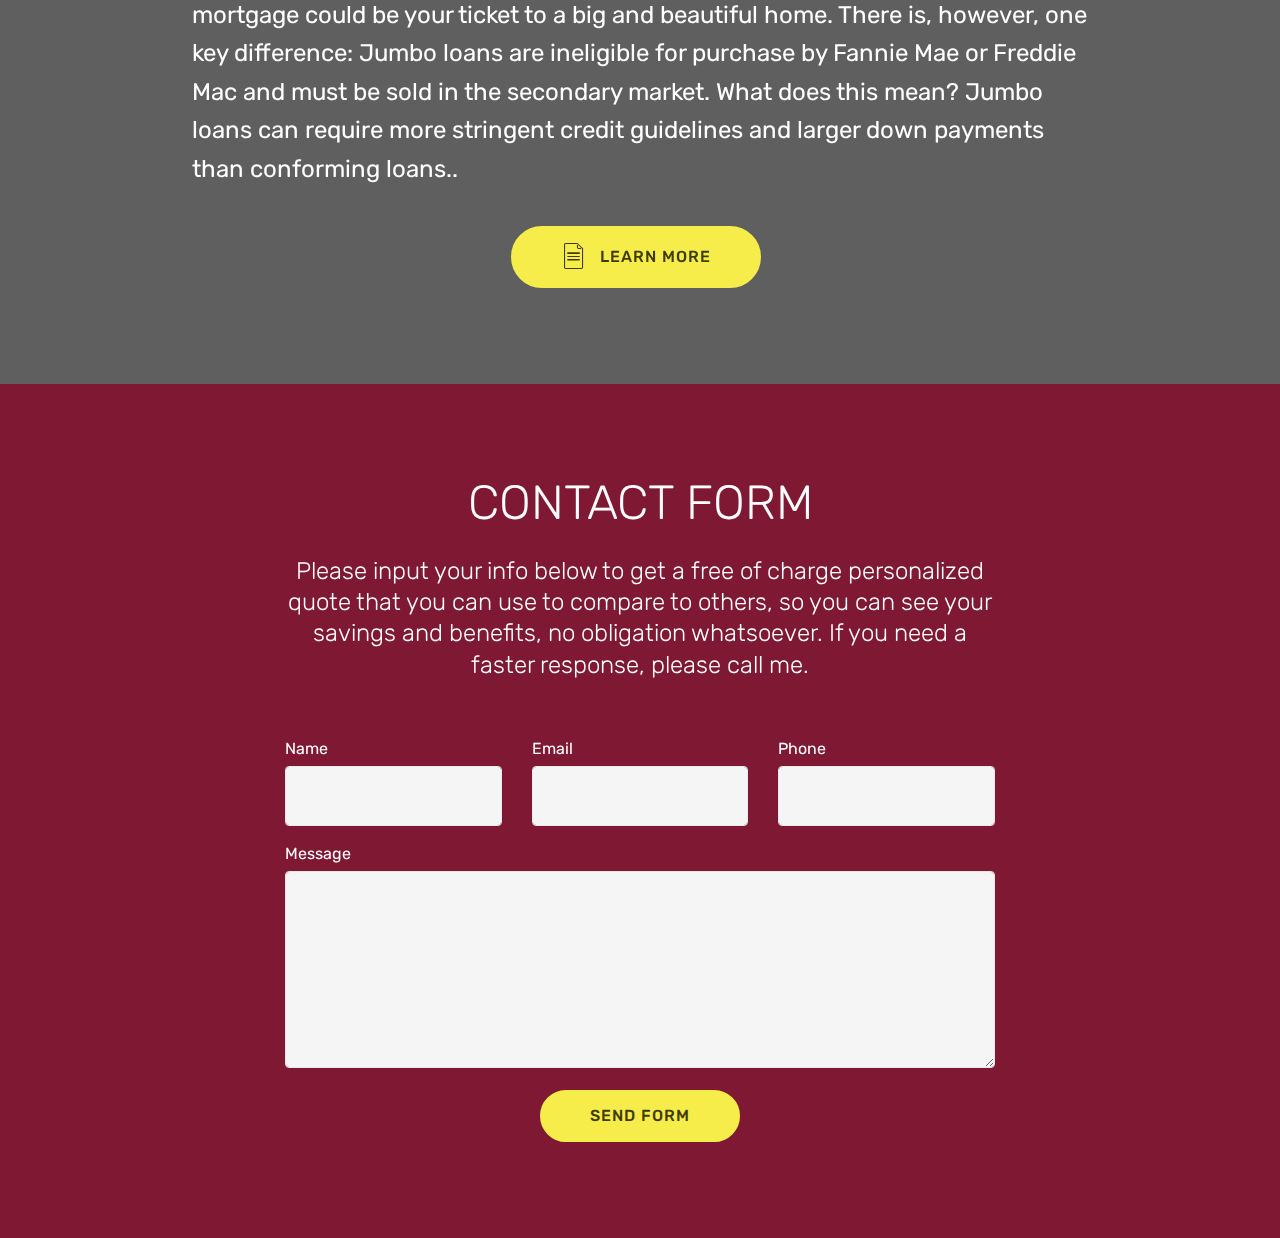
<file: page4.html>
<!DOCTYPE html>
<html >
<head>
  <!-- Site made with Mobirise Website Builder v4.8.3, https://mobirise.com -->
  <meta charset="UTF-8">
  <meta http-equiv="X-UA-Compatible" content="IE=edge">
  <meta name="generator" content="Mobirise v4.8.3, mobirise.com">
  <meta name="viewport" content="width=device-width, initial-scale=1, minimum-scale=1">
  <link rel="shortcut icon" href="assets/images/logo-for-mortgage-consultan-530x120.png" type="image/x-icon">
  <meta name="description" content="Web Generator Description">
  <title>Our Mortgage Products</title>
  <link rel="stylesheet" href="assets/web/assets/mobirise-icons/mobirise-icons.css">
  <link rel="stylesheet" href="assets/tether/tether.min.css">
  <link rel="stylesheet" href="assets/bootstrap/css/bootstrap.min.css">
  <link rel="stylesheet" href="assets/bootstrap/css/bootstrap-grid.min.css">
  <link rel="stylesheet" href="assets/bootstrap/css/bootstrap-reboot.min.css">
  <link rel="stylesheet" href="assets/dropdown/css/style.css">
  <link rel="stylesheet" href="assets/theme/css/style.css">
  <link rel="stylesheet" href="assets/mobirise/css/mbr-additional.css" type="text/css">
  
  
  
</head>
<body>
  <section class="menu cid-qN2TXjYFi5" once="menu" id="menu2-11">

    

    <nav class="navbar navbar-expand beta-menu navbar-dropdown align-items-center navbar-fixed-top navbar-toggleable-sm">
        <button class="navbar-toggler navbar-toggler-right" type="button" data-toggle="collapse" data-target="#navbarSupportedContent" aria-controls="navbarSupportedContent" aria-expanded="false" aria-label="Toggle navigation">
            <div class="hamburger">
                <span></span>
                <span></span>
                <span></span>
                <span></span>
            </div>
        </button>
        <div class="menu-logo">
            <div class="navbar-brand">
                <span class="navbar-logo">
                    <a href="index.html">
                        <img src="assets/images/logo-for-mortgage-consultan-530x120.png" alt="Mobirise" title="" style="height: 3.8rem;">
                    </a>
                </span>
                
            </div>
        </div>
        <div class="collapse navbar-collapse" id="navbarSupportedContent">
            <ul class="navbar-nav nav-dropdown" data-app-modern-menu="true"><li class="nav-item">
                    <a class="nav-link link text-black display-4" href="page1.html">
                        FAQ</a>
                </li><li class="nav-item dropdown"><a class="nav-link link text-black dropdown-toggle display-4" href="page4.html" data-toggle="dropdown-submenu" aria-expanded="false">
                        Our Mortgage Products</a><div class="dropdown-menu"><a class="text-black dropdown-item display-4" href="page4.html">Rate &amp; Term</a><a class="text-black dropdown-item display-4" href="page4.html#header1-12" aria-expanded="false">Refinance</a><a class="text-black dropdown-item display-4" href="page4.html#header1-15" aria-expanded="false">Cash Out</a><a class="text-black dropdown-item display-4" href="page4.html#header1-14" aria-expanded="false">Streamline</a><a class="text-black dropdown-item display-4" href="page4.html#header1-16" aria-expanded="false">FHA</a><a class="text-black dropdown-item display-4" href="page4.html#header1-17" aria-expanded="false">VA</a><a class="text-black dropdown-item display-4" href="page4.html#header1-18" aria-expanded="false">Reverse Mtg</a><a class="text-black dropdown-item display-4" href="page4.html#header1-19" aria-expanded="false">Jumbo</a></div></li><li class="nav-item dropdown open"><a class="nav-link link text-black dropdown-toggle display-4" href="https://mobirise.com" data-toggle="dropdown-submenu" aria-expanded="true">
                        Forms</a><div class="dropdown-menu"><a class="text-black dropdown-item display-4" href="https://home-central-financial.moso.com/cesarmarin/home" target="_blank">Application</a><a class="text-black dropdown-item display-4" href="https://drive.google.com/file/d/1dtaCdIbyEHArxrBxnNy88FHPkQUAH_Ft/view?usp=sharing" aria-expanded="false" target="_blank">Documents Needed</a><a class="text-black dropdown-item display-4" href="https://drive.google.com/file/d/1qk8RMShAoosDCFU6mTYe0tUAPcRbL9f2/view?usp=sharing" aria-expanded="false" target="_blank">Authorization</a></div></li>
                <li class="nav-item dropdown">
                    <a class="nav-link link text-black dropdown-toggle display-4" href="page3.html" data-toggle="dropdown-submenu" aria-expanded="false">
                        About Me</a><div class="dropdown-menu"><a class="text-black dropdown-item display-4" href="page5.html">Satisfied Clients</a></div>
                </li></ul>
            <div class="navbar-buttons mbr-section-btn"><a class="btn btn-sm btn-primary display-4" href="tel:+1-714-610-6809">
                    <span class="btn-icon mbri-mobile mbr-iconfont mbr-iconfont-btn">
                    </span>
                    +1-714-610-6809</a></div>
        </div>
    </nav>
</section>

<section class="engine"><a href="https://mobiri.se">Mobirise</a></section><section class="header1 cid-rjYLSN7RzU mbr-parallax-background" id="header1-12">

    

    <div class="mbr-overlay" style="opacity: 0.6; background-color: rgb(0, 0, 0);">
    </div>

    <div class="container">
        <div class="media-container-column mbr-white col-md-10 offset-md-1">
            <h1 class="mbr-section-title align-center mbr-bold pb-3 mbr-fonts-style display-1">
                LOAN PROGRAMS</h1>
            <h3 class="mbr-section-subtitle align-center mbr-light pb-3 mbr-fonts-style display-2"><strong>Rate and Term Refinance</strong>&nbsp;</h3>
            <p class="mbr-text align-center pb-3 mbr-fonts-style display-5"><br>A rate and term refinance allows you to lower your rate, change your loan program (e.g., 5 year ARM to a 30 year fixed) or both. If you would like to take advantage of lower rates and a different loan program this type of refinance loan is a good option.
<br>
<br>Say you’re looking to trade your 7-year adjustable rate mortgage for long-term stability. A fresh 30-year fixed rate loan could be your best bet. If you’re not ready to restart the clock on a new 30-year refinance, consider a lower rate and pay off your mortgage faster with a 15-year loan. Refinancing your rate and term could lower your monthly mortgage payments..
            </p>
            <div class="mbr-section-btn align-center"><a class="btn btn-md btn-success display-4" href="page4.html#form1-1d">
                    <span class="mbr-iconfont mbri-file"></span>
                    LEARN MORE
                </a></div>
        </div>
    </div>

</section>

<section class="header1 cid-rjYOistbx2 mbr-parallax-background" id="header1-14">

    

    <div class="mbr-overlay" style="opacity: 0.3; background-color: rgb(0, 0, 0);">
    </div>

    <div class="container">
        <div class="media-container-column mbr-white col-md-10 offset-md-1">
            
            <h3 class="mbr-section-subtitle align-center mbr-light pb-3 mbr-fonts-style display-2"><strong>Streamline Refinance</strong></h3>
            <p class="mbr-text align-center pb-3 mbr-fonts-style display-5">What Is A Streamline Refinance?
<br>If your existing mortgage is backed by the government, you may be entitled to refinance under a “streamline refinance” program. These cut both the time and the paperwork required, and often make it much easier to get approved because some ignore your employment status, the current market value of your home and your credit score and report. If you have a mortgage provided under any of the following government-backed programs, read on to discover the benefits offered by a streamline refinancing and to learn about some of the rules and restrictions that surround them:
<br>
<br>    FHA loans – Federal Housing Administration
<br>    VA loans – Veterans Administration
<br>    HARP refinances – Home Affordable Refinance Program
<br>    USDA Rural loans – United States Department of Agriculture – rural development
<br>
<br>Please note that, just because the government (which guarantees the loans) sets eligibility rules, that doesn’t mean that every lender (which puts up the money) has to accept them. Lenders are entitled to impose their own eligibility criteria, and your existing one may be stricter than others. Don’t despair. Simply shop around for a lender that’s more comfortable with your personal circumstances.</p>
            <div class="mbr-section-btn align-center"><a class="btn btn-md btn-success display-4" href="page4.html#form1-1d">
                    <span class="mbr-iconfont mbri-file"></span>
                    LEARN MORE
                </a></div>
        </div>
    </div>

</section>

<section class="header1 cid-rjYOZSIvOS mbr-parallax-background" id="header1-15">

    

    <div class="mbr-overlay" style="opacity: 0.6; background-color: rgb(0, 0, 0);">
    </div>

    <div class="container">
        <div class="media-container-column mbr-white col-md-10 offset-md-1">
            
            <h3 class="mbr-section-subtitle align-center mbr-light pb-3 mbr-fonts-style display-2"><strong>
                Cash Out Refinance</strong></h3>
            <p class="mbr-text align-center pb-3 mbr-fonts-style display-5"><strong>How Much Can I Borrow From My Home?</strong>
<br>
<br>Answer: On FHA primary residence, you can borrow up to 95% of your home’s value. Example: If Home Value is $550,000, you can borrow up to $522,500.
<br>
<br>Answer: On Conventional Loan, you can borrow up to 85% of your primary residence.  So if your home is valued at $550,000, you can borrow up to $467,500
<br>
<br>We can also help you borrow on investment, rentals or commercial properties.
<br>
<br>Further your financial goals and enhance your life with a cash-out refinance.
<br>
<br>The Basics:
<br>
<br>A Cash-Out Refinance Can Help You Meet Your Financial Goals
<br>
<br>Use your home equity to your advantage! Get money out of your home and use it for anything you want. Find out if it makes sense to refinance with our refinance calculator.
<br>
<br>Make home improvements to increase the value of your home, pay for college tuition, pay off high-interest credit card debt, or buy a vacation home.
<br><br>
<br><strong>Popular Cash-Out Refinance Options</strong>
<br>
<br>FHA loan – Refinance up to 85% of your home’s value.
<br>30-year fixed-rate loan – This traditional mortgage with fixed payments is great for budgeting.
<br>Adjustable rate mortgage – Save thousands in interest with our lowest rates available!
<br>VA loan – Refinance up to 90% of your home’s value with the VA loan if you’re a veteran, military member or spouse.
<br>
<br>Reverse Mortgage – Homeowners over 62 years of age can access their home’s equity like cash with a reverse mortgage loan..
            </p>
            <div class="mbr-section-btn align-center"><a class="btn btn-md btn-success display-4" href="page4.html#form1-1d">
                    <span class="mbr-iconfont mbri-file"></span>
                    LEARN MORE
                </a></div>
        </div>
    </div>

</section>

<section class="header1 cid-rjYR3EsZgK mbr-parallax-background" id="header1-16">

    

    <div class="mbr-overlay" style="opacity: 0.4; background-color: rgb(0, 0, 0);">
    </div>

    <div class="container">
        <div class="media-container-column mbr-white col-md-10 offset-md-1">
            
            <h3 class="mbr-section-subtitle align-center mbr-light pb-3 mbr-fonts-style display-2"><strong>
                FHA Loans</strong></h3>
            <p class="mbr-text align-center pb-3 mbr-fonts-style display-5">
                FHA-endorsed loans allow for a reduced down payment (as low as 3.5 %!!) which can help you purchase your dream home sooner. If you already have an FHA loan, an FHA streamline product is a quick and easy process, where we may not even need an appraisal!
            </p>
            <div class="mbr-section-btn align-center"><a class="btn btn-md btn-success display-4" href="page4.html#form1-1d">
                    <span class="mbr-iconfont mbri-file"></span>
                    LEARN MORE
                </a></div>
        </div>
    </div>

</section>

<section class="header1 cid-rjYS3l1eGo mbr-parallax-background" id="header1-17">

    

    <div class="mbr-overlay" style="opacity: 0.6; background-color: rgb(0, 0, 0);">
    </div>

    <div class="container">
        <div class="media-container-column mbr-white col-md-10 offset-md-1">
            
            <h3 class="mbr-section-subtitle align-center mbr-light pb-3 mbr-fonts-style display-2"><strong>
                VA Loans</strong></h3>
            <p class="mbr-text align-center pb-3 mbr-fonts-style display-5">
                For our wonderful veterans, a VA loan allows you to purchase a new home with 0% down, as well as an overall lower rate (compared to conventional loans). If you are a veteran, this is the ideal product for you.<br><br>These loans offer military veterans exceptional benefits, including low interest rates and no down payment requirement.<br>
            </p>
            <div class="mbr-section-btn align-center"><a class="btn btn-md btn-success display-4" href="page4.html#form1-1d">
                    <span class="mbr-iconfont mbri-file"></span>
                    LEARN MORE
                </a></div>
        </div>
    </div>

</section>

<section class="header1 cid-rjYSPlXPwB mbr-parallax-background" id="header1-18">

    

    <div class="mbr-overlay" style="opacity: 0.5; background-color: rgb(0, 0, 0);">
    </div>

    <div class="container">
        <div class="media-container-column mbr-white col-md-10 offset-md-1">
            
            <h3 class="mbr-section-subtitle align-center mbr-light pb-3 mbr-fonts-style display-2"><strong>
                Reverse Mortgages</strong></h3>
            <p class="mbr-text align-center pb-3 mbr-fonts-style display-5">
                A Reverse Mortgage is a type of home loan for older homeowners that requires no monthly mortgage payments. Borrowers are still responsible for property taxes and homeowner’s insurance. Reverse mortgages allow elders to access the home equity they have built up in their homes now and defer payment of the loan until they die, sell, or move out of the home. Because there are no required mortgage payments on a reverse mortgage, the interest is added to the loan balance each month. The rising loan balance can eventually grow to exceed the value of the home, particularly in times of declining home values or if the borrower continues to live in the home for many years. However, the borrower (or the borrower’s estate) is generally not required to repay any additional loan balance in excess of the value of the home.<br><br>To qualify for a reverse mortgage you must:
<br>
<br>    Be at least 62 years old
<br>    Own your home
<br>    Meet minimum credit and income requirements
<br>
<br>    Have equity in the house to pay off any outstanding balances
<br>    Your home must be your principal residence&nbsp;<br></p>
            <div class="mbr-section-btn align-center"><a class="btn btn-md btn-success display-4" href="page4.html#form1-1d">
                    <span class="mbr-iconfont mbri-file"></span>
                    LEARN MORE
                </a></div>
        </div>
    </div>

</section>

<section class="header1 cid-rjYT8tU5vj mbr-parallax-background" id="header1-19">

    

    <div class="mbr-overlay" style="opacity: 0.6; background-color: rgb(0, 0, 0);">
    </div>

    <div class="container">
        <div class="media-container-column mbr-white col-md-10 offset-md-1">
            
            <h3 class="mbr-section-subtitle align-center mbr-light pb-3 mbr-fonts-style display-2"><strong>
                Jumbo Loans</strong></h3>
            <p class="mbr-text align-center pb-3 mbr-fonts-style display-5">
                What is a jumbo mortgage? A non-conforming jumbo mortgage can help you purchase a lot of real estate. This mortgage is needed for loan amounts over the conforming loan limit of $484,3500 and $726,525 in high-cost areas. If you need to take out a loan over the conforming limit, a fixed or adjustable rate jumbo mortgage could be your ticket to a big and beautiful home. There is, however, one key difference: Jumbo loans are ineligible for purchase by Fannie Mae or Freddie Mac and must be sold in the secondary market. What does this mean? Jumbo loans can require more stringent credit guidelines and larger down payments than conforming loans..
            </p>
            <div class="mbr-section-btn align-center"><a class="btn btn-md btn-success display-4" href="page4.html#form1-1d">
                    <span class="mbr-iconfont mbri-file"></span>
                    LEARN MORE
                </a></div>
        </div>
    </div>

</section>

<section class="mbr-section form1 cid-rjZkI2px0P" id="form1-1d">

    

    
    <div class="container">
        <div class="media-container-column title col-12 col-lg-8 offset-lg-2">
            <h2 class="mbr-section-title align-center pb-3 mbr-fonts-style display-2">
                CONTACT FORM
            </h2>
            <h3 class="mbr-section-subtitle align-center mbr-light pb-3 mbr-fonts-style display-5">
                Please input your info below to get a free of charge personalized quote that you can use to compare to others, so you can see your savings and benefits, no obligation whatsoever. If you need a faster response, please call me.</h3>
        </div>
    </div>

    <div class="container">
        <div class="media-container-column col-lg-8 offset-lg-2" data-form-type="formoid">
                <div data-form-alert="" hidden="">
                    Thanks for filling out the form!
                </div>

                <form class="mbr-form" action="https://mobirise.com/" method="post" data-form-title="Mobirise Form"><input type="hidden" name="email" data-form-email="true" value="WV8Lqci6nQ+LiJN6uFGCzMV1yii7M0ccI+MQ7jeI9s1IJX9hWbc/+6FI5RKsYj4Y368tOe/NdedHkScnXLLGnLUERzCiPuYIrlDi0qJ8lpbSxEp/zG/F8r3ukvMyoSXk">
                    <div class="row row-sm-offset">
                        <div class="col-md-4 multi-horizontal" data-for="name">
                            <div class="form-group">
                                <label class="form-control-label mbr-fonts-style display-7" for="name-form1-1d">Name</label>
                                <input type="text" class="form-control" name="name" data-form-field="Name" required="" id="name-form1-1d">
                            </div>
                        </div>
                        <div class="col-md-4 multi-horizontal" data-for="email">
                            <div class="form-group">
                                <label class="form-control-label mbr-fonts-style display-7" for="email-form1-1d">Email</label>
                                <input type="email" class="form-control" name="email" data-form-field="Email" required="" id="email-form1-1d">
                            </div>
                        </div>
                        <div class="col-md-4 multi-horizontal" data-for="phone">
                            <div class="form-group">
                                <label class="form-control-label mbr-fonts-style display-7" for="phone-form1-1d">Phone</label>
                                <input type="tel" class="form-control" name="phone" data-form-field="Phone" id="phone-form1-1d">
                            </div>
                        </div>
                    </div>
                    <div class="form-group" data-for="message">
                        <label class="form-control-label mbr-fonts-style display-7" for="message-form1-1d">Message</label>
                        <textarea type="text" class="form-control" name="message" rows="7" data-form-field="Message" id="message-form1-1d"></textarea>
                    </div>

                    <span class="input-group-btn"><button href="" type="submit" class="btn btn-form btn-success display-4">SEND FORM</button></span>
                </form>
        </div>
    </div>
</section>


  <script src="assets/web/assets/jquery/jquery.min.js"></script>
  <script src="assets/popper/popper.min.js"></script>
  <script src="assets/tether/tether.min.js"></script>
  <script src="assets/bootstrap/js/bootstrap.min.js"></script>
  <script src="assets/smoothscroll/smooth-scroll.js"></script>
  <script src="assets/dropdown/js/script.min.js"></script>
  <script src="assets/touchswipe/jquery.touch-swipe.min.js"></script>
  <script src="assets/parallax/jarallax.min.js"></script>
  <script src="assets/theme/js/script.js"></script>
  <script src="assets/formoid/formoid.min.js"></script>
  
  
</body>
</html>
</file>
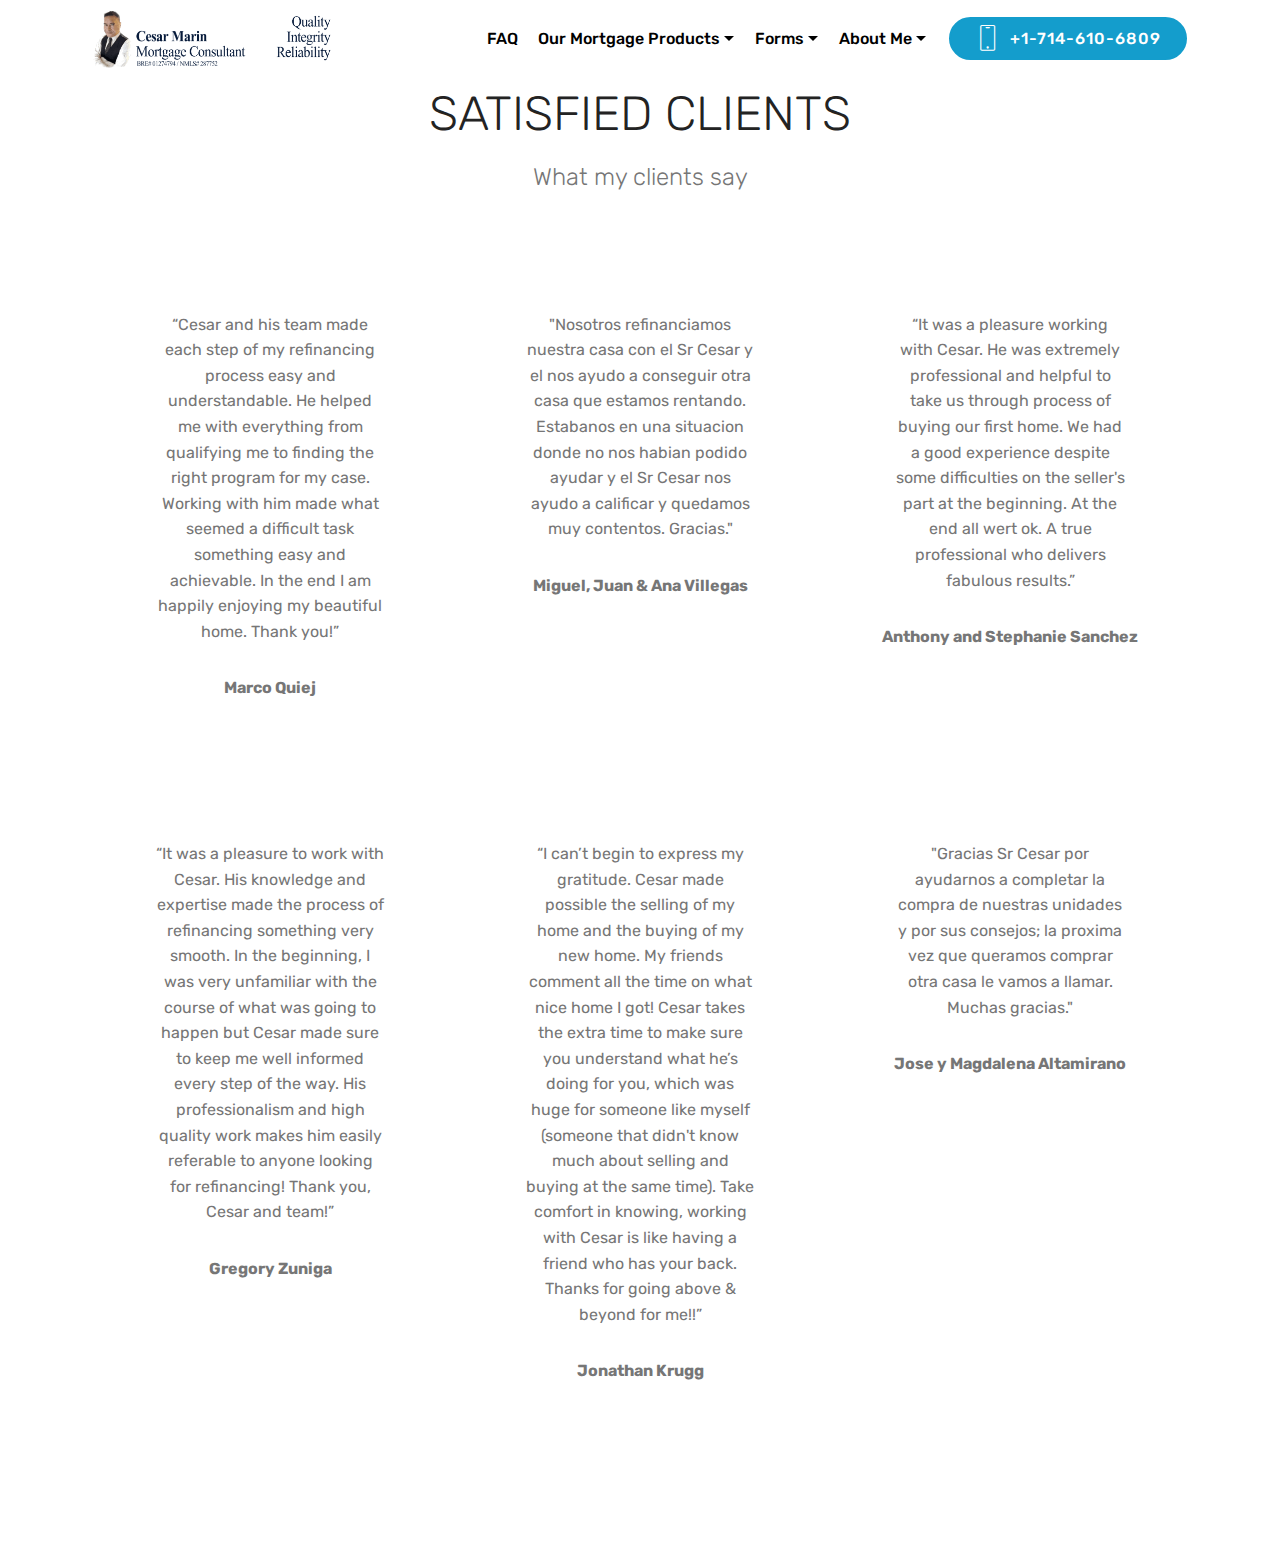
<file: page5.html>
<!DOCTYPE html>
<html >
<head>
  <!-- Site made with Mobirise Website Builder v4.8.3, https://mobirise.com -->
  <meta charset="UTF-8">
  <meta http-equiv="X-UA-Compatible" content="IE=edge">
  <meta name="generator" content="Mobirise v4.8.3, mobirise.com">
  <meta name="viewport" content="width=device-width, initial-scale=1, minimum-scale=1">
  <link rel="shortcut icon" href="assets/images/logo-for-mortgage-consultan-530x120.png" type="image/x-icon">
  <meta name="description" content="Clients satisfied with my service">
  <title>Satisfied Clients</title>
  <link rel="stylesheet" href="assets/web/assets/mobirise-icons/mobirise-icons.css">
  <link rel="stylesheet" href="assets/tether/tether.min.css">
  <link rel="stylesheet" href="assets/bootstrap/css/bootstrap.min.css">
  <link rel="stylesheet" href="assets/bootstrap/css/bootstrap-grid.min.css">
  <link rel="stylesheet" href="assets/bootstrap/css/bootstrap-reboot.min.css">
  <link rel="stylesheet" href="assets/dropdown/css/style.css">
  <link rel="stylesheet" href="assets/theme/css/style.css">
  <link rel="stylesheet" href="assets/mobirise/css/mbr-additional.css" type="text/css">
  
  
  
</head>
<body>
  <section class="menu cid-qN2TXjYFi5" once="menu" id="menu2-1e">

    

    <nav class="navbar navbar-expand beta-menu navbar-dropdown align-items-center navbar-fixed-top navbar-toggleable-sm">
        <button class="navbar-toggler navbar-toggler-right" type="button" data-toggle="collapse" data-target="#navbarSupportedContent" aria-controls="navbarSupportedContent" aria-expanded="false" aria-label="Toggle navigation">
            <div class="hamburger">
                <span></span>
                <span></span>
                <span></span>
                <span></span>
            </div>
        </button>
        <div class="menu-logo">
            <div class="navbar-brand">
                <span class="navbar-logo">
                    <a href="index.html">
                        <img src="assets/images/logo-for-mortgage-consultan-530x120.png" alt="Mobirise" title="" style="height: 3.8rem;">
                    </a>
                </span>
                
            </div>
        </div>
        <div class="collapse navbar-collapse" id="navbarSupportedContent">
            <ul class="navbar-nav nav-dropdown" data-app-modern-menu="true"><li class="nav-item">
                    <a class="nav-link link text-black display-4" href="page1.html">
                        FAQ</a>
                </li><li class="nav-item dropdown"><a class="nav-link link text-black dropdown-toggle display-4" href="page4.html" data-toggle="dropdown-submenu" aria-expanded="false">
                        Our Mortgage Products</a><div class="dropdown-menu"><a class="text-black dropdown-item display-4" href="page4.html">Rate &amp; Term</a><a class="text-black dropdown-item display-4" href="page4.html#header1-12" aria-expanded="false">Refinance</a><a class="text-black dropdown-item display-4" href="page4.html#header1-15" aria-expanded="false">Cash Out</a><a class="text-black dropdown-item display-4" href="page4.html#header1-14" aria-expanded="false">Streamline</a><a class="text-black dropdown-item display-4" href="page4.html#header1-16" aria-expanded="false">FHA</a><a class="text-black dropdown-item display-4" href="page4.html#header1-17" aria-expanded="false">VA</a><a class="text-black dropdown-item display-4" href="page4.html#header1-18" aria-expanded="false">Reverse Mtg</a><a class="text-black dropdown-item display-4" href="page4.html#header1-19" aria-expanded="false">Jumbo</a></div></li><li class="nav-item dropdown open"><a class="nav-link link text-black dropdown-toggle display-4" href="https://mobirise.com" data-toggle="dropdown-submenu" aria-expanded="true">
                        Forms</a><div class="dropdown-menu"><a class="text-black dropdown-item display-4" href="https://home-central-financial.moso.com/cesarmarin/home" target="_blank">Application</a><a class="text-black dropdown-item display-4" href="https://drive.google.com/file/d/1dtaCdIbyEHArxrBxnNy88FHPkQUAH_Ft/view?usp=sharing" aria-expanded="false" target="_blank">Documents Needed</a><a class="text-black dropdown-item display-4" href="https://drive.google.com/file/d/1qk8RMShAoosDCFU6mTYe0tUAPcRbL9f2/view?usp=sharing" aria-expanded="false" target="_blank">Authorization</a></div></li>
                <li class="nav-item dropdown">
                    <a class="nav-link link text-black dropdown-toggle display-4" href="page3.html" data-toggle="dropdown-submenu" aria-expanded="false">
                        About Me</a><div class="dropdown-menu"><a class="text-black dropdown-item display-4" href="page5.html">Satisfied Clients</a></div>
                </li></ul>
            <div class="navbar-buttons mbr-section-btn"><a class="btn btn-sm btn-primary display-4" href="tel:+1-714-610-6809">
                    <span class="btn-icon mbri-mobile mbr-iconfont mbr-iconfont-btn">
                    </span>
                    +1-714-610-6809</a></div>
        </div>
    </nav>
</section>

<section class="engine"><a href="https://mobiri.se/b">how to create your own site for free</a></section><section class="testimonials1 cid-rtZssQ6r25" id="testimonials1-1f">

    

    
    <div class="container">
        <div class="media-container-row">
            <div class="title col-12 align-center">
                <h2 class="pb-3 mbr-fonts-style display-2">
                    SATISFIED CLIENTS</h2>
                <h3 class="mbr-section-subtitle mbr-light pb-3 mbr-fonts-style display-5">What my clients say</h3>
            </div>
        </div>
    </div>

    <div class="container pt-3 mt-2">
        <div class="media-container-row">
            <div class="mbr-testimonial p-3 align-center col-12 col-md-6 col-lg-4">
                <div class="panel-item p-3">
                    <div class="card-block">
                        
                        <p class="mbr-text mbr-fonts-style display-7">
                           “Cesar and his team made each step of my refinancing process easy and understandable. He helped me with everything from qualifying me to finding the right program for my case. Working with him made what seemed a difficult task something easy and achievable. In the end I am happily enjoying my beautiful home. Thank you!”
                        </p>
                    </div>
                    <div class="card-footer">
                        <div class="mbr-author-name mbr-bold mbr-fonts-style display-7">
                             Marco Quiej</div>
                        
                    </div>
                </div>
            </div>

            <div class="mbr-testimonial p-3 align-center col-12 col-md-6 col-lg-4">
                <div class="panel-item p-3">
                    <div class="card-block">
                        
                        <p class="mbr-text mbr-fonts-style display-7">
                           "Nosotros refinanciamos nuestra casa con el Sr Cesar y el nos ayudo a conseguir otra casa que estamos rentando. Estabanos en una situacion donde no nos habian podido ayudar y el Sr Cesar nos ayudo a calificar y quedamos muy contentos. Gracias."
                        </p>
                    </div>
                    <div class="card-footer">
                        <div class="mbr-author-name mbr-bold mbr-fonts-style display-7">
                             Miguel, Juan &amp; Ana Villegas</div>
                        
                    </div>
                </div>
            </div>

            <div class="mbr-testimonial p-3 align-center col-12 col-md-6 col-lg-4">
                <div class="panel-item p-3">
                    <div class="card-block">
                        
                        <p class="mbr-text mbr-fonts-style display-7">
                           “It was a pleasure working with Cesar. He was extremely professional and helpful to take us through process of buying our first home. We had a good experience despite some difficulties on the seller's part at the beginning. At the end all wert ok. A true professional who delivers fabulous results.”
                        </p>
                    </div>
                    <div class="card-footer">
                        <div class="mbr-author-name mbr-bold mbr-fonts-style display-7">Anthony and Stephanie Sanchez
<div><br></div></div>
                        
                    </div>
                </div>
            </div>

            <div class="mbr-testimonial p-3 align-center col-12 col-md-6 col-lg-4">
                <div class="panel-item p-3">
                    <div class="card-block">
                        
                        <p class="mbr-text mbr-fonts-style display-7">
                           “It was a pleasure to work with Cesar. His knowledge and expertise made the process of refinancing something very smooth. In the beginning, I was very unfamiliar with the course of what was going to happen but Cesar made sure to keep me well informed every step of the way. His professionalism and high quality work makes him easily referable to anyone looking for refinancing! Thank you, Cesar and team!”
                        </p>
                    </div>
                    <div class="card-footer">
                        <div class="mbr-author-name mbr-bold mbr-fonts-style display-7">Gregory Zuniga</div>
                        
                    </div>
                </div>
            </div>

            <div class="mbr-testimonial p-3 align-center col-12 col-md-6 col-lg-4">
                <div class="panel-item p-3">
                    <div class="card-block">
                        
                        <p class="mbr-text mbr-fonts-style display-7">
                           “I can’t begin to express my gratitude. Cesar made possible the selling of my home and the buying of my new home. My friends comment all the time on what nice home I got! Cesar takes the extra time to make sure you understand what he’s doing for you, which was huge for someone like myself (someone that didn't know much about selling and buying at the same time). Take comfort in knowing, working with Cesar is like having a friend who has your back. Thanks for going above &amp; beyond for me!!”
                        </p>
                    </div>
                    <div class="card-footer">
                        <div class="mbr-author-name mbr-bold mbr-fonts-style display-7">Jonathan Krugg</div>
                        
                    </div>
                </div>
            </div>

            <div class="mbr-testimonial p-3 align-center col-12 col-md-6 col-lg-4">
                <div class="panel-item p-3">
                    <div class="card-block">
                        
                        <p class="mbr-text mbr-fonts-style display-7">"Gracias Sr Cesar por ayudarnos a completar la compra de nuestras unidades y por sus consejos; la proxima vez que queramos comprar otra casa le vamos a llamar. Muchas gracias."
<br></p></div>
                    <div class="card-footer">
                        <div class="mbr-author-name mbr-bold mbr-fonts-style display-7">Jose y Magdalena Altamirano</div>
                        
                    </div>
                </div>
            </div>
        </div>
    </div>   
</section>


  <script src="assets/web/assets/jquery/jquery.min.js"></script>
  <script src="assets/popper/popper.min.js"></script>
  <script src="assets/tether/tether.min.js"></script>
  <script src="assets/bootstrap/js/bootstrap.min.js"></script>
  <script src="assets/smoothscroll/smooth-scroll.js"></script>
  <script src="assets/dropdown/js/script.min.js"></script>
  <script src="assets/touchswipe/jquery.touch-swipe.min.js"></script>
  <script src="assets/theme/js/script.js"></script>
  
  
</body>
</html>
</file>
<file: assets/web/assets/mobirise-icons-bold/mobirise-icons-bold.css>
@font-face {
  font-family: 'mobirise-icons-bold';
  src:  url('mobirise-icons-bold.eot?m1l4yr');
  src:  url('mobirise-icons-bold.eot?m1l4yr#iefix') format('embedded-opentype'),
    url('mobirise-icons-bold.ttf?m1l4yr') format('truetype'),
    url('mobirise-icons-bold.woff?m1l4yr') format('woff'),
    url('mobirise-icons-bold.svg?m1l4yr#mobirise-icons-bold') format('svg');
  font-weight: normal;
  font-style: normal;
}

[class^="mbrib-"], [class*="mbrib-"] {
  /* use !important to prevent issues with browser extensions that change fonts */
  font-family: 'mobirise-icons-bold' !important;
  speak: none;
  font-style: normal;
  font-weight: normal;
  font-variant: normal;
  text-transform: none;
  line-height: 1;

  /* Better Font Rendering =========== */
  -webkit-font-smoothing: antialiased;
  -moz-osx-font-smoothing: grayscale;
}

.mbrib-add-submenu:before {
  content: "\e900";
}
.mbrib-alert:before {
  content: "\e901";
}
.mbrib-align-center:before {
  content: "\e902";
}
.mbrib-align-justify:before {
  content: "\e903";
}
.mbrib-align-left:before {
  content: "\e904";
}
.mbrib-align-right:before {
  content: "\e905";
}
.mbrib-android:before {
  content: "\e906";
}
.mbrib-apple:before {
  content: "\e907";
}
.mbrib-arrow-down:before {
  content: "\e908";
}
.mbrib-arrow-next:before {
  content: "\e909";
}
.mbrib-arrow-prev:before {
  content: "\e90a";
}
.mbrib-arrow-up:before {
  content: "\e90b";
}
.mbrib-bold:before {
  content: "\e90c";
}
.mbrib-bookmark:before {
  content: "\e90d";
}
.mbrib-bootstrap:before {
  content: "\e90e";
}
.mbrib-briefcase:before {
  content: "\e90f";
}
.mbrib-browse:before {
  content: "\e910";
}
.mbrib-bulleted-list:before {
  content: "\e911";
}
.mbrib-calendar:before {
  content: "\e912";
}
.mbrib-camera:before {
  content: "\e913";
}
.mbrib-cart-add:before {
  content: "\e914";
}
.mbrib-cart-full:before {
  content: "\e915";
}
.mbrib-cash:before {
  content: "\e916";
}
.mbrib-change-style:before {
  content: "\e917";
}
.mbrib-chat:before {
  content: "\e918";
}
.mbrib-clock:before {
  content: "\e919";
}
.mbrib-close:before {
  content: "\e91a";
}
.mbrib-cloud:before {
  content: "\e91b";
}
.mbrib-code:before {
  content: "\e91c";
}
.mbrib-contact-form:before {
  content: "\e91d";
}
.mbrib-credit-card:before {
  content: "\e91e";
}
.mbrib-cursor-click:before {
  content: "\e91f";
}
.mbrib-cust-feedback:before {
  content: "\e920";
}
.mbrib-database:before {
  content: "\e921";
}
.mbrib-delivery:before {
  content: "\e922";
}
.mbrib-desktop:before {
  content: "\e923";
}
.mbrib-devices:before {
  content: "\e924";
}
.mbrib-down:before {
  content: "\e925";
}
.mbrib-download:before {
  content: "\e926";
}
.mbrib-drag-n-drop:before {
  content: "\e927";
}
.mbrib-drag-n-drop2:before {
  content: "\e928";
}
.mbrib-edit:before {
  content: "\e929";
}
.mbrib-edit2:before {
  content: "\e92a";
}
.mbrib-error:before {
  content: "\e92b";
}
.mbrib-extension:before {
  content: "\e92c";
}
.mbrib-features:before {
  content: "\e92d";
}
.mbrib-file:before {
  content: "\e92e";
}
.mbrib-flag:before {
  content: "\e92f";
}
.mbrib-folder:before {
  content: "\e930";
}
.mbrib-gift:before {
  content: "\e931";
}
.mbrib-github:before {
  content: "\e932";
}
.mbrib-globe-2:before {
  content: "\e933";
}
.mbrib-globe:before {
  content: "\e934";
}
.mbrib-growing-chart:before {
  content: "\e935";
}
.mbrib-hearth:before {
  content: "\e936";
}
.mbrib-help:before {
  content: "\e937";
}
.mbrib-home:before {
  content: "\e938";
}
.mbrib-hot-cup:before {
  content: "\e939";
}
.mbrib-idea:before {
  content: "\e93a";
}
.mbrib-image-gallery:before {
  content: "\e93b";
}
.mbrib-image-slider:before {
  content: "\e93c";
}
.mbrib-info:before {
  content: "\e93d";
}
.mbrib-italic:before {
  content: "\e93e";
}
.mbrib-key:before {
  content: "\e93f";
}
.mbrib-laptop:before {
  content: "\e940";
}
.mbrib-layers:before {
  content: "\e941";
}
.mbrib-left-right:before {
  content: "\e942";
}
.mbrib-left:before {
  content: "\e943";
}
.mbrib-letter:before {
  content: "\e944";
}
.mbrib-like:before {
  content: "\e945";
}
.mbrib-link:before {
  content: "\e946";
}
.mbrib-lock:before {
  content: "\e947";
}
.mbrib-login:before {
  content: "\e948";
}
.mbrib-logout:before {
  content: "\e949";
}
.mbrib-magic-stick:before {
  content: "\e94a";
}
.mbrib-map-pin:before {
  content: "\e94b";
}
.mbrib-menu:before {
  content: "\e94c";
}
.mbrib-mobile:before {
  content: "\e94d";
}
.mbrib-mobile2:before {
  content: "\e94e";
}
.mbrib-mobirise:before {
  content: "\e94f";
}
.mbrib-more-horizontal:before {
  content: "\e950";
}
.mbrib-more-vertical:before {
  content: "\e951";
}
.mbrib-music:before {
  content: "\e952";
}
.mbrib-new-file:before {
  content: "\e953";
}
.mbrib-numbered-list:before {
  content: "\e954";
}
.mbrib-opened-folder:before {
  content: "\e955";
}
.mbrib-pages:before {
  content: "\e956";
}
.mbrib-paper-plane:before {
  content: "\e957";
}
.mbrib-paperclip:before {
  content: "\e958";
}
.mbrib-photo:before {
  content: "\e959";
}
.mbrib-photos:before {
  content: "\e95a";
}
.mbrib-pin:before {
  content: "\e95b";
}
.mbrib-play:before {
  content: "\e95c";
}
.mbrib-plus:before {
  content: "\e95d";
}
.mbrib-preview:before {
  content: "\e95e";
}
.mbrib-print:before {
  content: "\e95f";
}
.mbrib-protect:before {
  content: "\e960";
}
.mbrib-question:before {
  content: "\e961";
}
.mbrib-quote-left:before {
  content: "\e962";
}
.mbrib-quote-right:before {
  content: "\e963";
}
.mbrib-redo:before {
  content: "\e964";
}
.mbrib-refresh:before {
  content: "\e965";
}
.mbrib-responsive:before {
  content: "\e966";
}
.mbrib-right:before {
  content: "\e967";
}
.mbrib-rocket:before {
  content: "\e968";
}
.mbrib-sad-face:before {
  content: "\e969";
}
.mbrib-sale:before {
  content: "\e96a";
}
.mbrib-save:before {
  content: "\e96b";
}
.mbrib-search:before {
  content: "\e96c";
}
.mbrib-setting:before {
  content: "\e96d";
}
.mbrib-setting2:before {
  content: "\e96e";
}
.mbrib-setting3:before {
  content: "\e96f";
}
.mbrib-share:before {
  content: "\e970";
}
.mbrib-shopping-bag:before {
  content: "\e971";
}
.mbrib-shopping-basket:before {
  content: "\e972";
}
.mbrib-shopping-cart:before {
  content: "\e973";
}
.mbrib-sites:before {
  content: "\e974";
}
.mbrib-smile-face:before {
  content: "\e975";
}
.mbrib-speed:before {
  content: "\e976";
}
.mbrib-star:before {
  content: "\e977";
}
.mbrib-success:before {
  content: "\e978";
}
.mbrib-sun:before {
  content: "\e979";
}
.mbrib-sun2:before {
  content: "\e97a";
}
.mbrib-tablet-vertical:before {
  content: "\e97b";
}
.mbrib-tablet:before {
  content: "\e97c";
}
.mbrib-target:before {
  content: "\e97d";
}
.mbrib-timer:before {
  content: "\e97e";
}
.mbrib-to-ftp:before {
  content: "\e97f";
}
.mbrib-to-local-drive:before {
  content: "\e980";
}
.mbrib-touch-swipe:before {
  content: "\e981";
}
.mbrib-touch:before {
  content: "\e982";
}
.mbrib-trash:before {
  content: "\e983";
}
.mbrib-underline:before {
  content: "\e984";
}
.mbrib-undo:before {
  content: "\e985";
}
.mbrib-unlink:before {
  content: "\e986";
}
.mbrib-unlock:before {
  content: "\e987";
}
.mbrib-up-down:before {
  content: "\e988";
}
.mbrib-up:before {
  content: "\e989";
}
.mbrib-update:before {
  content: "\e98a";
}
.mbrib-upload:before {
  content: "\e98b";
}
.mbrib-user:before {
  content: "\e98c";
}
.mbrib-user2:before {
  content: "\e98d";
}
.mbrib-users:before {
  content: "\e98e";
}
.mbrib-video-play:before {
  content: "\e98f";
}
.mbrib-video:before {
  content: "\e990";
}
.mbrib-watch:before {
  content: "\e991";
}
.mbrib-website-theme:before {
  content: "\e992";
}
.mbrib-wifi:before {
  content: "\e993";
}
.mbrib-windows:before {
  content: "\e994";
}
.mbrib-zoom-out:before {
  content: "\e995";
}
</file>
<file: assets/web/assets/mobirise-icons/mobirise-icons.css>
@font-face {
  font-family: 'MobiriseIcons';
  src:  url('mobirise-icons.eot?spat4u');
  src:  url('mobirise-icons.eot?spat4u#iefix') format('embedded-opentype'),
    url('mobirise-icons.ttf?spat4u') format('truetype'),
    url('mobirise-icons.woff?spat4u') format('woff'),
    url('mobirise-icons.svg?spat4u#MobiriseIcons') format('svg');
  font-weight: normal;
  font-style: normal;
}

[class^="mbri-"], [class*=" mbri-"] {
  /* use !important to prevent issues with browser extensions that change fonts */
  font-family: MobiriseIcons !important;
  speak: none;
  font-style: normal;
  font-weight: normal;
  font-variant: normal;
  text-transform: none;
  line-height: 1;

  /* Better Font Rendering =========== */
  -webkit-font-smoothing: antialiased;
  -moz-osx-font-smoothing: grayscale;
}

.mbri-add-submenu:before {
  content: "\e900";
}
.mbri-alert:before {
  content: "\e901";
}
.mbri-align-center:before {
  content: "\e902";
}
.mbri-align-justify:before {
  content: "\e903";
}
.mbri-align-left:before {
  content: "\e904";
}
.mbri-align-right:before {
  content: "\e905";
}
.mbri-android:before {
  content: "\e906";
}
.mbri-apple:before {
  content: "\e907";
}
.mbri-arrow-down:before {
  content: "\e908";
}
.mbri-arrow-next:before {
  content: "\e909";
}
.mbri-arrow-prev:before {
  content: "\e90a";
}
.mbri-arrow-up:before {
  content: "\e90b";
}
.mbri-bold:before {
  content: "\e90c";
}
.mbri-bookmark:before {
  content: "\e90d";
}
.mbri-bootstrap:before {
  content: "\e90e";
}
.mbri-briefcase:before {
  content: "\e90f";
}
.mbri-browse:before {
  content: "\e910";
}
.mbri-bulleted-list:before {
  content: "\e911";
}
.mbri-calendar:before {
  content: "\e912";
}
.mbri-camera:before {
  content: "\e913";
}
.mbri-cart-add:before {
  content: "\e914";
}
.mbri-cart-full:before {
  content: "\e915";
}
.mbri-cash:before {
  content: "\e916";
}
.mbri-change-style:before {
  content: "\e917";
}
.mbri-chat:before {
  content: "\e918";
}
.mbri-clock:before {
  content: "\e919";
}
.mbri-close:before {
  content: "\e91a";
}
.mbri-cloud:before {
  content: "\e91b";
}
.mbri-code:before {
  content: "\e91c";
}
.mbri-contact-form:before {
  content: "\e91d";
}
.mbri-credit-card:before {
  content: "\e91e";
}
.mbri-cursor-click:before {
  content: "\e91f";
}
.mbri-cust-feedback:before {
  content: "\e920";
}
.mbri-database:before {
  content: "\e921";
}
.mbri-delivery:before {
  content: "\e922";
}
.mbri-desktop:before {
  content: "\e923";
}
.mbri-devices:before {
  content: "\e924";
}
.mbri-down:before {
  content: "\e925";
}
.mbri-download:before {
  content: "\e989";
}
.mbri-drag-n-drop:before {
  content: "\e927";
}
.mbri-drag-n-drop2:before {
  content: "\e928";
}
.mbri-edit:before {
  content: "\e929";
}
.mbri-edit2:before {
  content: "\e92a";
}
.mbri-error:before {
  content: "\e92b";
}
.mbri-extension:before {
  content: "\e92c";
}
.mbri-features:before {
  content: "\e92d";
}
.mbri-file:before {
  content: "\e92e";
}
.mbri-flag:before {
  content: "\e92f";
}
.mbri-folder:before {
  content: "\e930";
}
.mbri-gift:before {
  content: "\e931";
}
.mbri-github:before {
  content: "\e932";
}
.mbri-globe:before {
  content: "\e933";
}
.mbri-globe-2:before {
  content: "\e934";
}
.mbri-growing-chart:before {
  content: "\e935";
}
.mbri-hearth:before {
  content: "\e936";
}
.mbri-help:before {
  content: "\e937";
}
.mbri-home:before {
  content: "\e938";
}
.mbri-hot-cup:before {
  content: "\e939";
}
.mbri-idea:before {
  content: "\e93a";
}
.mbri-image-gallery:before {
  content: "\e93b";
}
.mbri-image-slider:before {
  content: "\e93c";
}
.mbri-info:before {
  content: "\e93d";
}
.mbri-italic:before {
  content: "\e93e";
}
.mbri-key:before {
  content: "\e93f";
}
.mbri-laptop:before {
  content: "\e940";
}
.mbri-layers:before {
  content: "\e941";
}
.mbri-left-right:before {
  content: "\e942";
}
.mbri-left:before {
  content: "\e943";
}
.mbri-letter:before {
  content: "\e944";
}
.mbri-like:before {
  content: "\e945";
}
.mbri-link:before {
  content: "\e946";
}
.mbri-lock:before {
  content: "\e947";
}
.mbri-login:before {
  content: "\e948";
}
.mbri-logout:before {
  content: "\e949";
}
.mbri-magic-stick:before {
  content: "\e94a";
}
.mbri-map-pin:before {
  content: "\e94b";
}
.mbri-menu:before {
  content: "\e94c";
}
.mbri-mobile:before {
  content: "\e94d";
}
.mbri-mobile2:before {
  content: "\e94e";
}
.mbri-mobirise:before {
  content: "\e94f";
}
.mbri-more-horizontal:before {
  content: "\e950";
}
.mbri-more-vertical:before {
  content: "\e951";
}
.mbri-music:before {
  content: "\e952";
}
.mbri-new-file:before {
  content: "\e953";
}
.mbri-numbered-list:before {
  content: "\e954";
}
.mbri-opened-folder:before {
  content: "\e955";
}
.mbri-pages:before {
  content: "\e956";
}
.mbri-paper-plane:before {
  content: "\e957";
}
.mbri-paperclip:before {
  content: "\e958";
}
.mbri-photo:before {
  content: "\e959";
}
.mbri-photos:before {
  content: "\e95a";
}
.mbri-pin:before {
  content: "\e95b";
}
.mbri-play:before {
  content: "\e95c";
}
.mbri-plus:before {
  content: "\e95d";
}
.mbri-preview:before {
  content: "\e95e";
}
.mbri-print:before {
  content: "\e95f";
}
.mbri-protect:before {
  content: "\e960";
}
.mbri-question:before {
  content: "\e961";
}
.mbri-quote-left:before {
  content: "\e962";
}
.mbri-quote-right:before {
  content: "\e963";
}
.mbri-refresh:before {
  content: "\e964";
}
.mbri-responsive:before {
  content: "\e965";
}
.mbri-right:before {
  content: "\e966";
}
.mbri-rocket:before {
  content: "\e967";
}
.mbri-sad-face:before {
  content: "\e968";
}
.mbri-sale:before {
  content: "\e969";
}
.mbri-save:before {
  content: "\e96a";
}
.mbri-search:before {
  content: "\e96b";
}
.mbri-setting:before {
  content: "\e96c";
}
.mbri-setting2:before {
  content: "\e96d";
}
.mbri-setting3:before {
  content: "\e96e";
}
.mbri-share:before {
  content: "\e96f";
}
.mbri-shopping-bag:before {
  content: "\e970";
}
.mbri-shopping-basket:before {
  content: "\e971";
}
.mbri-shopping-cart:before {
  content: "\e972";
}
.mbri-sites:before {
  content: "\e973";
}
.mbri-smile-face:before {
  content: "\e974";
}
.mbri-speed:before {
  content: "\e975";
}
.mbri-star:before {
  content: "\e976";
}
.mbri-success:before {
  content: "\e977";
}
.mbri-sun:before {
  content: "\e978";
}
.mbri-sun2:before {
  content: "\e979";
}
.mbri-tablet:before {
  content: "\e97a";
}
.mbri-tablet-vertical:before {
  content: "\e97b";
}
.mbri-target:before {
  content: "\e97c";
}
.mbri-timer:before {
  content: "\e97d";
}
.mbri-to-ftp:before {
  content: "\e97e";
}
.mbri-to-local-drive:before {
  content: "\e97f";
}
.mbri-touch-swipe:before {
  content: "\e980";
}
.mbri-touch:before {
  content: "\e981";
}
.mbri-trash:before {
  content: "\e982";
}
.mbri-underline:before {
  content: "\e983";
}
.mbri-unlink:before {
  content: "\e984";
}
.mbri-unlock:before {
  content: "\e985";
}
.mbri-up-down:before {
  content: "\e986";
}
.mbri-up:before {
  content: "\e987";
}
.mbri-update:before {
  content: "\e988";
}
.mbri-upload:before {
 content: "\e926"; 
}
.mbri-user:before {
  content: "\e98a";
}
.mbri-user2:before {
  content: "\e98b";
}
.mbri-users:before {
  content: "\e98c";
}
.mbri-video:before {
  content: "\e98d";
}
.mbri-video-play:before {
  content: "\e98e";
}
.mbri-watch:before {
  content: "\e98f";
}
.mbri-website-theme:before {
  content: "\e990";
}
.mbri-wifi:before {
  content: "\e991";
}
.mbri-windows:before {
  content: "\e992";
}
.mbri-zoom-out:before {
  content: "\e993";
}
.mbri-redo:before {
  content: "\e994";
}
.mbri-undo:before {
  content: "\e995";
}
</file>
<file: assets/dropdown/css/style.css>
.navbar-dropdown {
  left: 0;
  padding: 0;
  position: absolute;
  right: 0;
  top: 0;
  transition: all 0.45s ease;
  z-index: 1030;
  background: #282828; }
  .navbar-dropdown .navbar-logo {
    margin-right: 0.8rem;
    transition: margin 0.3s ease-in-out;
    vertical-align: middle; }
    .navbar-dropdown .navbar-logo img {
      height: 3.125rem;
      transition: all 0.3s ease-in-out; }
    .navbar-dropdown .navbar-logo.mbr-iconfont {
      font-size: 3.125rem;
      line-height: 3.125rem; }
  .navbar-dropdown .navbar-caption {
    font-weight: 700;
    white-space: normal;
    vertical-align: -4px;
    line-height: 3.125rem !important; }
    .navbar-dropdown .navbar-caption, .navbar-dropdown .navbar-caption:hover {
      color: inherit;
      text-decoration: none; }
  .navbar-dropdown .mbr-iconfont + .navbar-caption {
    vertical-align: -1px; }
  .navbar-dropdown.navbar-fixed-top {
    position: fixed; }
  .navbar-dropdown .navbar-brand span {
    vertical-align: -4px; }
  .navbar-dropdown.bg-color.transparent {
    background: none; }
  .navbar-dropdown.navbar-short .navbar-brand {
    padding: 0.625rem 0; }
    .navbar-dropdown.navbar-short .navbar-brand span {
      vertical-align: -1px; }
  .navbar-dropdown.navbar-short .navbar-caption {
    line-height: 2.375rem !important;
    vertical-align: -2px; }
  .navbar-dropdown.navbar-short .navbar-logo {
    margin-right: 0.5rem; }
    .navbar-dropdown.navbar-short .navbar-logo img {
      height: 2.375rem; }
    .navbar-dropdown.navbar-short .navbar-logo.mbr-iconfont {
      font-size: 2.375rem;
      line-height: 2.375rem; }
  .navbar-dropdown.navbar-short .mbr-table-cell {
    height: 3.625rem; }
  .navbar-dropdown .navbar-close {
    left: 0.6875rem;
    position: fixed;
    top: 0.75rem;
    z-index: 1000; }
  .navbar-dropdown .hamburger-icon {
    content: "";
    display: inline-block;
    vertical-align: middle;
    width: 16px;
    -webkit-box-shadow: 0 -6px 0 1px #282828,0 0 0 1px #282828,0 6px 0 1px #282828;
    -moz-box-shadow: 0 -6px 0 1px #282828,0 0 0 1px #282828,0 6px 0 1px #282828;
    box-shadow: 0 -6px 0 1px #282828,0 0 0 1px #282828,0 6px 0 1px #282828; }

.dropdown-menu .dropdown-toggle[data-toggle="dropdown-submenu"]::after {
  border-bottom: 0.35em solid transparent;
  border-left: 0.35em solid;
  border-right: 0;
  border-top: 0.35em solid transparent;
  margin-left: 0.3rem; }

.dropdown-menu .dropdown-item:focus {
  outline: 0; }

.nav-dropdown {
  font-size: 0.75rem;
  font-weight: 500;
  height: auto !important; }
  .nav-dropdown .nav-btn {
    padding-left: 1rem; }
  .nav-dropdown .link {
    margin: .667em 1.667em;
    font-weight: 500;
    padding: 0;
    transition: color .2s ease-in-out; }
    .nav-dropdown .link.dropdown-toggle {
      margin-right: 2.583em; }
      .nav-dropdown .link.dropdown-toggle::after {
        margin-left: .25rem;
        border-top: 0.35em solid;
        border-right: 0.35em solid transparent;
        border-left: 0.35em solid transparent;
        border-bottom: 0; }
      .nav-dropdown .link.dropdown-toggle[aria-expanded="true"] {
        margin: 0;
        padding: 0.667em 3.263em  0.667em 1.667em; }
  .nav-dropdown .link::after,
  .nav-dropdown .dropdown-item::after {
    color: inherit; }
  .nav-dropdown .btn {
    font-size: 0.75rem;
    font-weight: 700;
    letter-spacing: 0;
    margin-bottom: 0;
    padding-left: 1.25rem;
    padding-right: 1.25rem; }
  .nav-dropdown .dropdown-menu {
    border-radius: 0;
    border: 0;
    left: 0;
    margin: 0;
    padding-bottom: 1.25rem;
    padding-top: 1.25rem;
    position: relative; }
  .nav-dropdown .dropdown-submenu {
    margin-left: 0.125rem;
    top: 0; }
  .nav-dropdown .dropdown-item {
    font-weight: 500;
    line-height: 2;
    padding: 0.3846em 4.615em 0.3846em 1.5385em;
    position: relative;
    transition: color .2s ease-in-out, background-color .2s ease-in-out; }
    .nav-dropdown .dropdown-item::after {
      margin-top: -0.3077em;
      position: absolute;
      right: 1.1538em;
      top: 50%; }
    .nav-dropdown .dropdown-item:focus, .nav-dropdown .dropdown-item:hover {
      background: none; }

@media (max-width: 767px) {
  .nav-dropdown.navbar-toggleable-sm {
    bottom: 0;
    display: none;
    left: 0;
    overflow-x: hidden;
    position: fixed;
    top: 0;
    transform: translateX(-100%);
    -ms-transform: translateX(-100%);
    -webkit-transform: translateX(-100%);
    width: 18.75rem;
    z-index: 999; } }
.nav-dropdown.navbar-toggleable-xl {
  bottom: 0;
  display: none;
  left: 0;
  overflow-x: hidden;
  position: fixed;
  top: 0;
  transform: translateX(-100%);
  -ms-transform: translateX(-100%);
  -webkit-transform: translateX(-100%);
  width: 18.75rem;
  z-index: 999; }

.nav-dropdown-sm {
  display: block !important;
  overflow-x: hidden;
  overflow: auto;
  padding-top: 3.875rem; }
  .nav-dropdown-sm::after {
    content: "";
    display: block;
    height: 3rem;
    width: 100%; }
  .nav-dropdown-sm.collapse.in ~ .navbar-close {
    display: block !important; }
  .nav-dropdown-sm.collapsing, .nav-dropdown-sm.collapse.in {
    transform: translateX(0);
    -ms-transform: translateX(0);
    -webkit-transform: translateX(0);
    transition: all 0.25s ease-out;
    -webkit-transition: all 0.25s ease-out;
    background: #282828; }
  .nav-dropdown-sm.collapsing[aria-expanded="false"] {
    transform: translateX(-100%);
    -ms-transform: translateX(-100%);
    -webkit-transform: translateX(-100%); }
  .nav-dropdown-sm .nav-item {
    display: block;
    margin-left: 0 !important;
    padding-left: 0; }
  .nav-dropdown-sm .link,
  .nav-dropdown-sm .dropdown-item {
    border-top: 1px dotted rgba(255, 255, 255, 0.1);
    font-size: 0.8125rem;
    line-height: 1.6;
    margin: 0 !important;
    padding: 0.875rem 2.4rem 0.875rem 1.5625rem !important;
    position: relative;
    white-space: normal; }
    .nav-dropdown-sm .link:focus, .nav-dropdown-sm .link:hover,
    .nav-dropdown-sm .dropdown-item:focus,
    .nav-dropdown-sm .dropdown-item:hover {
      background: rgba(0, 0, 0, 0.2) !important;
      color: #c0a375; }
  .nav-dropdown-sm .nav-btn {
    position: relative;
    padding: 1.5625rem 1.5625rem 0 1.5625rem; }
    .nav-dropdown-sm .nav-btn::before {
      border-top: 1px dotted rgba(255, 255, 255, 0.1);
      content: "";
      left: 0;
      position: absolute;
      top: 0;
      width: 100%; }
    .nav-dropdown-sm .nav-btn + .nav-btn {
      padding-top: 0.625rem; }
      .nav-dropdown-sm .nav-btn + .nav-btn::before {
        display: none; }
  .nav-dropdown-sm .btn {
    padding: 0.625rem 0; }
  .nav-dropdown-sm .dropdown-toggle[data-toggle="dropdown-submenu"]::after {
    margin-left: .25rem;
    border-top: 0.35em solid;
    border-right: 0.35em solid transparent;
    border-left: 0.35em solid transparent;
    border-bottom: 0; }
  .nav-dropdown-sm .dropdown-toggle[data-toggle="dropdown-submenu"][aria-expanded="true"]::after {
    border-top: 0;
    border-right: 0.35em solid transparent;
    border-left: 0.35em solid transparent;
    border-bottom: 0.35em solid; }
  .nav-dropdown-sm .dropdown-menu {
    margin: 0;
    padding: 0;
    position: relative;
    top: 0;
    left: 0;
    width: 100%;
    border: 0;
    float: none;
    border-radius: 0;
    background: none; }
  .nav-dropdown-sm .dropdown-submenu {
    left: 100%;
    margin-left: 0.125rem;
    margin-top: -1.25rem;
    top: 0; }

.navbar-toggleable-sm .nav-dropdown .dropdown-menu {
  position: absolute; }

.navbar-toggleable-sm .nav-dropdown .dropdown-submenu {
  left: 100%;
  margin-left: 0.125rem;
  margin-top: -1.25rem;
  top: 0; }

.navbar-toggleable-sm.opened .nav-dropdown .dropdown-menu {
  position: relative; }

.navbar-toggleable-sm.opened .nav-dropdown .dropdown-submenu {
  left: 0;
  margin-left: 00rem;
  margin-top: 0rem;
  top: 0; }

.is-builder .nav-dropdown.collapsing {
  transition: none !important; }

/*# sourceMappingURL=style.css.map */
</file>
<file: assets/socicon/css/styles.css>
@charset "UTF-8";

@font-face {
  font-family: "socicon";
  src:url("../fonts/socicon.eot");
  src:url("../fonts/socicon.eot?#iefix") format("embedded-opentype"),
    url("../fonts/socicon.woff") format("woff"),
    url("../fonts/socicon.ttf") format("truetype"),
    url("../fonts/socicon.svg#socicon") format("svg");
  font-weight: normal;
  font-style: normal;

}

[data-icon]:before {
  font-family: "socicon" !important;
  content: attr(data-icon);
  font-style: normal !important;
  font-weight: normal !important;
  font-variant: normal !important;
  text-transform: none !important;
  speak: none;
  line-height: 1;
  -webkit-font-smoothing: antialiased;
  -moz-osx-font-smoothing: grayscale;
}

[class^="socicon-"]:before,
[class*=" socicon-"]:before {
  font-family: "socicon" !important;
  font-style: normal !important;
  font-weight: normal !important;
  font-variant: normal !important;
  text-transform: none !important;
  speak: none;
  line-height: 1;
  -webkit-font-smoothing: antialiased;
  -moz-osx-font-smoothing: grayscale;
}

.socicon-modelmayhem:before {
  content: "\e000";
}
.socicon-mixcloud:before {
  content: "\e001";
}
.socicon-drupal:before {
  content: "\e002";
}
.socicon-swarm:before {
  content: "\e003";
}
.socicon-istock:before {
  content: "\e004";
}
.socicon-yammer:before {
  content: "\e005";
}
.socicon-ello:before {
  content: "\e006";
}
.socicon-stackoverflow:before {
  content: "\e007";
}
.socicon-persona:before {
  content: "\e008";
}
.socicon-triplej:before {
  content: "\e009";
}
.socicon-houzz:before {
  content: "\e00a";
}
.socicon-rss:before {
  content: "\e00b";
}
.socicon-paypal:before {
  content: "\e00c";
}
.socicon-odnoklassniki:before {
  content: "\e00d";
}
.socicon-airbnb:before {
  content: "\e00e";
}
.socicon-periscope:before {
  content: "\e00f";
}
.socicon-outlook:before {
  content: "\e010";
}
.socicon-coderwall:before {
  content: "\e011";
}
.socicon-tripadvisor:before {
  content: "\e012";
}
.socicon-appnet:before {
  content: "\e013";
}
.socicon-goodreads:before {
  content: "\e014";
}
.socicon-tripit:before {
  content: "\e015";
}
.socicon-lanyrd:before {
  content: "\e016";
}
.socicon-slideshare:before {
  content: "\e017";
}
.socicon-buffer:before {
  content: "\e018";
}
.socicon-disqus:before {
  content: "\e019";
}
.socicon-vkontakte:before {
  content: "\e01a";
}
.socicon-whatsapp:before {
  content: "\e01b";
}
.socicon-patreon:before {
  content: "\e01c";
}
.socicon-storehouse:before {
  content: "\e01d";
}
.socicon-pocket:before {
  content: "\e01e";
}
.socicon-mail:before {
  content: "\e01f";
}
.socicon-blogger:before {
  content: "\e020";
}
.socicon-technorati:before {
  content: "\e021";
}
.socicon-reddit:before {
  content: "\e022";
}
.socicon-dribbble:before {
  content: "\e023";
}
.socicon-stumbleupon:before {
  content: "\e024";
}
.socicon-digg:before {
  content: "\e025";
}
.socicon-envato:before {
  content: "\e026";
}
.socicon-behance:before {
  content: "\e027";
}
.socicon-delicious:before {
  content: "\e028";
}
.socicon-deviantart:before {
  content: "\e029";
}
.socicon-forrst:before {
  content: "\e02a";
}
.socicon-play:before {
  content: "\e02b";
}
.socicon-zerply:before {
  content: "\e02c";
}
.socicon-wikipedia:before {
  content: "\e02d";
}
.socicon-apple:before {
  content: "\e02e";
}
.socicon-flattr:before {
  content: "\e02f";
}
.socicon-github:before {
  content: "\e030";
}
.socicon-renren:before {
  content: "\e031";
}
.socicon-friendfeed:before {
  content: "\e032";
}
.socicon-newsvine:before {
  content: "\e033";
}
.socicon-identica:before {
  content: "\e034";
}
.socicon-bebo:before {
  content: "\e035";
}
.socicon-zynga:before {
  content: "\e036";
}
.socicon-steam:before {
  content: "\e037";
}
.socicon-xbox:before {
  content: "\e038";
}
.socicon-windows:before {
  content: "\e039";
}
.socicon-qq:before {
  content: "\e03a";
}
.socicon-douban:before {
  content: "\e03b";
}
.socicon-meetup:before {
  content: "\e03c";
}
.socicon-playstation:before {
  content: "\e03d";
}
.socicon-android:before {
  content: "\e03e";
}
.socicon-snapchat:before {
  content: "\e03f";
}
.socicon-twitter:before {
  content: "\e040";
}
.socicon-facebook:before {
  content: "\e041";
}
.socicon-googleplus:before {
  content: "\e042";
}
.socicon-pinterest:before {
  content: "\e043";
}
.socicon-foursquare:before {
  content: "\e044";
}
.socicon-yahoo:before {
  content: "\e045";
}
.socicon-skype:before {
  content: "\e046";
}
.socicon-yelp:before {
  content: "\e047";
}
.socicon-feedburner:before {
  content: "\e048";
}
.socicon-linkedin:before {
  content: "\e049";
}
.socicon-viadeo:before {
  content: "\e04a";
}
.socicon-xing:before {
  content: "\e04b";
}
.socicon-myspace:before {
  content: "\e04c";
}
.socicon-soundcloud:before {
  content: "\e04d";
}
.socicon-spotify:before {
  content: "\e04e";
}
.socicon-grooveshark:before {
  content: "\e04f";
}
.socicon-lastfm:before {
  content: "\e050";
}
.socicon-youtube:before {
  content: "\e051";
}
.socicon-vimeo:before {
  content: "\e052";
}
.socicon-dailymotion:before {
  content: "\e053";
}
.socicon-vine:before {
  content: "\e054";
}
.socicon-flickr:before {
  content: "\e055";
}
.socicon-500px:before {
  content: "\e056";
}
.socicon-wordpress:before {
  content: "\e058";
}
.socicon-tumblr:before {
  content: "\e059";
}
.socicon-twitch:before {
  content: "\e05a";
}
.socicon-8tracks:before {
  content: "\e05b";
}
.socicon-amazon:before {
  content: "\e05c";
}
.socicon-icq:before {
  content: "\e05d";
}
.socicon-smugmug:before {
  content: "\e05e";
}
.socicon-ravelry:before {
  content: "\e05f";
}
.socicon-weibo:before {
  content: "\e060";
}
.socicon-baidu:before {
  content: "\e061";
}
.socicon-angellist:before {
  content: "\e062";
}
.socicon-ebay:before {
  content: "\e063";
}
.socicon-imdb:before {
  content: "\e064";
}
.socicon-stayfriends:before {
  content: "\e065";
}
.socicon-residentadvisor:before {
  content: "\e066";
}
.socicon-google:before {
  content: "\e067";
}
.socicon-yandex:before {
  content: "\e068";
}
.socicon-sharethis:before {
  content: "\e069";
}
.socicon-bandcamp:before {
  content: "\e06a";
}
.socicon-itunes:before {
  content: "\e06b";
}
.socicon-deezer:before {
  content: "\e06c";
}
.socicon-telegram:before {
  content: "\e06e";
}
.socicon-openid:before {
  content: "\e06f";
}
.socicon-amplement:before {
  content: "\e070";
}
.socicon-viber:before {
  content: "\e071";
}
.socicon-zomato:before {
  content: "\e072";
}
.socicon-draugiem:before {
  content: "\e074";
}
.socicon-endomodo:before {
  content: "\e075";
}
.socicon-filmweb:before {
  content: "\e076";
}
.socicon-stackexchange:before {
  content: "\e077";
}
.socicon-wykop:before {
  content: "\e078";
}
.socicon-teamspeak:before {
  content: "\e079";
}
.socicon-teamviewer:before {
  content: "\e07a";
}
.socicon-ventrilo:before {
  content: "\e07b";
}
.socicon-younow:before {
  content: "\e07c";
}
.socicon-raidcall:before {
  content: "\e07d";
}
.socicon-mumble:before {
  content: "\e07e";
}
.socicon-medium:before {
  content: "\e06d";
}
.socicon-bebee:before {
  content: "\e07f";
}
.socicon-hitbox:before {
  content: "\e080";
}
.socicon-reverbnation:before {
  content: "\e081";
}
.socicon-formulr:before {
  content: "\e082";
}
.socicon-instagram:before {
  content: "\e057";
}
.socicon-battlenet:before {
  content: "\e083";
}
.socicon-chrome:before {
  content: "\e084";
}
.socicon-discord:before {
  content: "\e086";
}
.socicon-issuu:before {
  content: "\e087";
}
.socicon-macos:before {
  content: "\e088";
}
.socicon-firefox:before {
  content: "\e089";
}
.socicon-opera:before {
  content: "\e08d";
}
.socicon-keybase:before {
  content: "\e090";
}
.socicon-alliance:before {
  content: "\e091";
}
.socicon-livejournal:before {
  content: "\e092";
}
.socicon-googlephotos:before {
  content: "\e093";
}
.socicon-horde:before {
  content: "\e094";
}
.socicon-etsy:before {
  content: "\e095";
}
.socicon-zapier:before {
  content: "\e096";
}
.socicon-google-scholar:before {
  content: "\e097";
}
.socicon-researchgate:before {
  content: "\e098";
}
.socicon-wechat:before {
  content: "\e099";
}
.socicon-strava:before {
  content: "\e09a";
}
.socicon-line:before {
  content: "\e09b";
}
.socicon-lyft:before {
  content: "\e09c";
}
.socicon-uber:before {
  content: "\e09d";
}
.socicon-songkick:before {
  content: "\e09e";
}
.socicon-viewbug:before {
  content: "\e09f";
}
.socicon-googlegroups:before {
  content: "\e0a0";
}
.socicon-quora:before {
  content: "\e073";
}
.socicon-diablo:before {
  content: "\e085";
}
.socicon-blizzard:before {
  content: "\e0a1";
}
.socicon-hearthstone:before {
  content: "\e08b";
}
.socicon-heroes:before {
  content: "\e08a";
}
.socicon-overwatch:before {
  content: "\e08c";
}
.socicon-warcraft:before {
  content: "\e08e";
}
.socicon-starcraft:before {
  content: "\e08f";
}
.socicon-beam:before {
  content: "\e0a2";
}
.socicon-curse:before {
  content: "\e0a3";
}
.socicon-player:before {
  content: "\e0a4";
}
.socicon-streamjar:before {
  content: "\e0a5";
}
.socicon-nintendo:before {
  content: "\e0a6";
}
.socicon-hellocoton:before {
  content: "\e0a7";
}
</file>
<file: assets/theme/css/style.css>
/*!
 * Mobirise v4 theme (https://mobirise.com/)
 * Copyright 2017 Mobirise
 */section{background-color:#eeeeee}section,.container,.container-fluid{position:relative;word-wrap:break-word}a.mbr-iconfont:hover{text-decoration:none}.article .lead p,.article .lead ul,.article .lead ol,.article .lead pre,.article .lead blockquote{margin-bottom:0}a{font-style:normal;font-weight:400;cursor:pointer}a,a:hover{text-decoration:none}figure{margin-bottom:0}body{color:#232323}h1,h2,h3,h4,h5,h6,.h1,.h2,.h3,.h4,.h5,.h6,.display-1,.display-2,.display-3,.display-4{line-height:1;word-break:break-word;word-wrap:break-word}b,strong{font-weight:bold}blockquote{padding:10px 0 10px 20px;position:relative;border-left:2px solid;border-color:#ff3366}input:-webkit-autofill,input:-webkit-autofill:hover,input:-webkit-autofill:focus,input:-webkit-autofill:active{transition-delay:9999s;transition-property:background-color, color}textarea[type="hidden"]{display:none}body{position:relative}section{background-position:50% 50%;background-repeat:no-repeat;background-size:cover}section .mbr-background-video,section .mbr-background-video-preview{position:absolute;bottom:0;left:0;right:0;top:0}.hidden{visibility:hidden}.mbr-z-index20{z-index:20}/*! Base colors */.mbr-white{color:#ffffff}.mbr-black{color:#000000}.mbr-bg-white{background-color:#ffffff}.mbr-bg-black{background-color:#000000}/*! Text-aligns */.align-left{text-align:left}.align-center{text-align:center}.align-right{text-align:right}@media (max-width: 767px){.align-left,.align-center,.align-right,.mbr-section-btn,.mbr-section-title{text-align:center}}/*! Font-weight  */.mbr-light{font-weight:300}.mbr-regular{font-weight:400}.mbr-semibold{font-weight:500}.mbr-bold{font-weight:700}/*! Media  */.media-size-item{-webkit-flex:1 1 auto;-moz-flex:1 1 auto;-ms-flex:1 1 auto;-o-flex:1 1 auto;flex:1 1 auto}.media-content{-webkit-flex-basis:100%;flex-basis:100%}.media-container-row{display:-ms-flexbox;display:-webkit-flex;display:flex;-webkit-flex-direction:row;-ms-flex-direction:row;flex-direction:row;-webkit-flex-wrap:wrap;-ms-flex-wrap:wrap;flex-wrap:wrap;-webkit-justify-content:center;-ms-flex-pack:center;justify-content:center;-webkit-align-content:center;-ms-flex-line-pack:center;align-content:center;-webkit-align-items:start;-ms-flex-align:start;align-items:start}.media-container-row .media-size-item{width:400px}.media-container-column{display:-ms-flexbox;display:-webkit-flex;display:flex;-webkit-flex-direction:column;-ms-flex-direction:column;flex-direction:column;-webkit-flex-wrap:wrap;-ms-flex-wrap:wrap;flex-wrap:wrap;-webkit-justify-content:center;-ms-flex-pack:center;justify-content:center;-webkit-align-content:center;-ms-flex-line-pack:center;align-content:center;-webkit-align-items:stretch;-ms-flex-align:stretch;align-items:stretch}.media-container-column>*{width:100%}@media (min-width: 992px){.media-container-row{-webkit-flex-wrap:nowrap;-ms-flex-wrap:nowrap;flex-wrap:nowrap}}figure{overflow:hidden}figure[mbr-media-size]{transition:width 0.1s}.mbr-figure img,.mbr-figure iframe{display:block;width:100%}.card{background-color:transparent;border:none}.card-img{text-align:center;flex-shrink:0;-webkit-flex-shrink:0}.media{max-width:100%;margin:0 auto}.mbr-figure{-ms-flex-item-align:center;-ms-grid-row-align:center;-webkit-align-self:center;align-self:center}.media-container>div{max-width:100%}.mbr-figure img,.card-img img{width:100%}@media (max-width: 991px){.media-size-item{width:auto !important}.media{width:auto}.mbr-figure{width:100% !important}}/*! Buttons */.mbr-section-btn{margin-left:-.25rem;margin-right:-.25rem;font-size:0}nav .mbr-section-btn{margin-left:0rem;margin-right:0rem}/*! Btn icon margin */.btn .mbr-iconfont,.btn.btn-sm .mbr-iconfont{cursor:pointer;margin-right:0.5rem}.btn.btn-md .mbr-iconfont,.btn.btn-md .mbr-iconfont{margin-right:0.8rem}.mbr-regular{font-weight:400}.mbr-semibold{font-weight:500}.mbr-bold{font-weight:700}[type="submit"]{-webkit-appearance:none}/*! Full-screen */.mbr-fullscreen .mbr-overlay{min-height:100vh}.mbr-fullscreen{display:flex;display:-webkit-flex;display:-moz-flex;display:-ms-flex;display:-o-flex;align-items:center;-webkit-align-items:center;min-height:100vh;padding-top:3rem;padding-bottom:3rem}/*! Map */.map{height:25rem;position:relative}.map iframe{width:100%;height:100%}.form-asterisk{font-family:initial;position:absolute;top:-2px;font-weight:normal}/*! Scroll to top arrow */.mbr-arrow-up{bottom:25px;right:90px;position:fixed;text-align:right;z-index:5000;color:#ffffff;font-size:32px;transform:rotate(180deg);-webkit-transform:rotate(180deg)}.mbr-arrow-up a{background:rgba(0,0,0,0.2);border-radius:3px;color:#fff;display:inline-block;height:60px;width:60px;outline-style:none !important;position:relative;text-decoration:none;transition:all .3s ease-in-out;cursor:pointer;text-align:center}.mbr-arrow-up a:hover{background-color:rgba(0,0,0,0.4)}.mbr-arrow-up a i{line-height:60px}.mbr-arrow-up-icon{display:block;color:#fff}.mbr-arrow-up-icon::before{content:"\203a";display:inline-block;font-family:serif;font-size:32px;line-height:1;font-style:normal;position:relative;top:6px;left:-4px;-webkit-transform:rotate(-90deg);transform:rotate(-90deg)}/*! Arrow Down */.mbr-arrow{position:absolute;bottom:45px;left:50%;width:60px;height:60px;cursor:pointer;background-color:rgba(80,80,80,0.5);border-radius:50%;-webkit-transform:translateX(-50%);transform:translateX(-50%)}.mbr-arrow>a{display:inline-block;text-decoration:none;outline-style:none;-webkit-animation:arrowdown 1.7s ease-in-out infinite;animation:arrowdown 1.7s ease-in-out infinite}.mbr-arrow>a>i{position:absolute;top:-2px;left:15px;font-size:2rem}@keyframes arrowdown{0%{transform:translateY(0px);-webkit-transform:translateY(0px)}50%{transform:translateY(-5px);-webkit-transform:translateY(-5px)}100%{transform:translateY(0px);-webkit-transform:translateY(0px)}}@-webkit-keyframes arrowdown{0%{transform:translateY(0px);-webkit-transform:translateY(0px)}50%{transform:translateY(-5px);-webkit-transform:translateY(-5px)}100%{transform:translateY(0px);-webkit-transform:translateY(0px)}}@media (max-width: 500px){.mbr-arrow-up{left:50%;right:auto;transform:translateX(-50%) rotate(180deg);-webkit-transform:translateX(-50%) rotate(180deg)}}@keyframes gradient-animation{from{background-position:0% 100%;animation-timing-function:ease-in-out}to{background-position:100% 0%;animation-timing-function:ease-in-out}}@-webkit-keyframes gradient-animation{from{background-position:0% 100%;animation-timing-function:ease-in-out}to{background-position:100% 0%;animation-timing-function:ease-in-out}}.bg-gradient{background-size:200% 200%;animation:gradient-animation 5s infinite alternate;-webkit-animation:gradient-animation 5s infinite alternate}.menu .navbar-brand{display:-webkit-flex}.menu .navbar-brand span{display:flex;display:-webkit-flex}.menu .navbar-brand .navbar-caption-wrap{display:-webkit-flex}.menu .navbar-brand .navbar-logo img{display:-webkit-flex}@media (min-width: 768px) and (max-width: 991px){.menu .navbar-toggleable-sm .navbar-nav{display:-webkit-box;display:-webkit-flex;display:-ms-flexbox}}@media (min-width: 992px){.menu .navbar-nav.nav-dropdown{display:-webkit-flex}.menu .navbar-toggleable-sm .navbar-collapse{display:-webkit-flex !important}}.navbar{display:-webkit-flex;-webkit-flex-wrap:wrap;-webkit-align-items:center;-webkit-justify-content:space-between}.navbar-collapse{-webkit-flex-basis:100%;-webkit-flex-grow:1;-webkit-align-items:center}.nav-dropdown .link{padding:.667em 1.667em !important;margin:0 !important}.nav{display:-webkit-flex;-webkit-flex-wrap:wrap}.row{display:-webkit-flex;-webkit-flex-wrap:wrap}.justify-content-center{-webkit-justify-content:center}.form-inline{display:-webkit-flex;-webkit-flex-flow:row wrap;-webkit-align-items:center}.card-wrapper{flex:1;-webkit-flex:1}.carousel-control{display:-webkit-flex;-webkit-align-items:center;-webkit-justify-content:center}.carousel-controls{display:-webkit-flex}.media{display:-webkit-flex}
/*# sourceMappingURL=style.css.map */
.engine {
	position: absolute;
	text-indent: -2400px;
	text-align: center;
	padding: 0;
	top: 0;
	left: -2400px;
}
</file>
<file: assets/mobirise/css/mbr-additional.css>
@import url(https://fonts.googleapis.com/css?family=Rubik:300,300i,400,400i,500,500i,700,700i,900,900i);





body {
  font-style: normal;
  line-height: 1.5;
}
.mbr-section-title {
  font-style: normal;
  line-height: 1.2;
}
.mbr-section-subtitle {
  line-height: 1.3;
}
.mbr-text {
  font-style: normal;
  line-height: 1.6;
}
.display-1 {
  font-family: 'Rubik', sans-serif;
  font-size: 4.25rem;
}
.display-1 > .mbr-iconfont {
  font-size: 6.8rem;
}
.display-2 {
  font-family: 'Rubik', sans-serif;
  font-size: 3rem;
}
.display-2 > .mbr-iconfont {
  font-size: 4.8rem;
}
.display-4 {
  font-family: 'Rubik', sans-serif;
  font-size: 1rem;
}
.display-4 > .mbr-iconfont {
  font-size: 1.6rem;
}
.display-5 {
  font-family: 'Rubik', sans-serif;
  font-size: 1.5rem;
}
.display-5 > .mbr-iconfont {
  font-size: 2.4rem;
}
.display-7 {
  font-family: 'Rubik', sans-serif;
  font-size: 1rem;
}
.display-7 > .mbr-iconfont {
  font-size: 1.6rem;
}
/* ---- Fluid typography for mobile devices ---- */
/* 1.4 - font scale ratio ( bootstrap == 1.42857 ) */
/* 100vw - current viewport width */
/* (48 - 20)  48 == 48rem == 768px, 20 == 20rem == 320px(minimal supported viewport) */
/* 0.65 - min scale variable, may vary */
@media (max-width: 768px) {
  .display-1 {
    font-size: 3.4rem;
    font-size: calc( 2.1374999999999997rem + (4.25 - 2.1374999999999997) * ((100vw - 20rem) / (48 - 20)));
    line-height: calc( 1.4 * (2.1374999999999997rem + (4.25 - 2.1374999999999997) * ((100vw - 20rem) / (48 - 20))));
  }
  .display-2 {
    font-size: 2.4rem;
    font-size: calc( 1.7rem + (3 - 1.7) * ((100vw - 20rem) / (48 - 20)));
    line-height: calc( 1.4 * (1.7rem + (3 - 1.7) * ((100vw - 20rem) / (48 - 20))));
  }
  .display-4 {
    font-size: 0.8rem;
    font-size: calc( 1rem + (1 - 1) * ((100vw - 20rem) / (48 - 20)));
    line-height: calc( 1.4 * (1rem + (1 - 1) * ((100vw - 20rem) / (48 - 20))));
  }
  .display-5 {
    font-size: 1.2rem;
    font-size: calc( 1.175rem + (1.5 - 1.175) * ((100vw - 20rem) / (48 - 20)));
    line-height: calc( 1.4 * (1.175rem + (1.5 - 1.175) * ((100vw - 20rem) / (48 - 20))));
  }
}
/* Buttons */
.btn {
  font-weight: 500;
  border-width: 2px;
  font-style: normal;
  letter-spacing: 1px;
  margin: .4rem .8rem;
  white-space: normal;
  -webkit-transition: all 0.3s ease-in-out;
  -moz-transition: all 0.3s ease-in-out;
  transition: all 0.3s ease-in-out;
  display: inline-flex;
  align-items: center;
  justify-content: center;
  word-break: break-word;
  -webkit-align-items: center;
  -webkit-justify-content: center;
  display: -webkit-inline-flex;
  padding: 1rem 3rem;
  border-radius: 3px;
}
.btn-sm {
  font-weight: 500;
  letter-spacing: 1px;
  -webkit-transition: all 0.3s ease-in-out;
  -moz-transition: all 0.3s ease-in-out;
  transition: all 0.3s ease-in-out;
  padding: 0.6rem 1.5rem;
  border-radius: 3px;
}
.btn-md {
  font-weight: 500;
  letter-spacing: 1px;
  margin: .4rem .8rem !important;
  -webkit-transition: all 0.3s ease-in-out;
  -moz-transition: all 0.3s ease-in-out;
  transition: all 0.3s ease-in-out;
  padding: 1rem 3rem;
  border-radius: 3px;
}
.btn-lg {
  font-weight: 500;
  letter-spacing: 1px;
  margin: .4rem .8rem !important;
  -webkit-transition: all 0.3s ease-in-out;
  -moz-transition: all 0.3s ease-in-out;
  transition: all 0.3s ease-in-out;
  padding: 1.2rem 3.2rem;
  border-radius: 3px;
}
.bg-primary {
  background-color: #149dcc !important;
}
.bg-success {
  background-color: #f7ed4a !important;
}
.bg-info {
  background-color: #82786e !important;
}
.bg-warning {
  background-color: #879a9f !important;
}
.bg-danger {
  background-color: #b1a374 !important;
}
.btn-primary,
.btn-primary:active {
  background-color: #149dcc !important;
  border-color: #149dcc !important;
  color: #ffffff !important;
}
.btn-primary:hover,
.btn-primary:focus,
.btn-primary.focus,
.btn-primary.active {
  color: #ffffff !important;
  background-color: #0d6786 !important;
  border-color: #0d6786 !important;
}
.btn-primary.disabled,
.btn-primary:disabled {
  color: #ffffff !important;
  background-color: #0d6786 !important;
  border-color: #0d6786 !important;
}
.btn-secondary,
.btn-secondary:active {
  background-color: #ff3366 !important;
  border-color: #ff3366 !important;
  color: #ffffff !important;
}
.btn-secondary:hover,
.btn-secondary:focus,
.btn-secondary.focus,
.btn-secondary.active {
  color: #ffffff !important;
  background-color: #e50039 !important;
  border-color: #e50039 !important;
}
.btn-secondary.disabled,
.btn-secondary:disabled {
  color: #ffffff !important;
  background-color: #e50039 !important;
  border-color: #e50039 !important;
}
.btn-info,
.btn-info:active {
  background-color: #82786e !important;
  border-color: #82786e !important;
  color: #ffffff !important;
}
.btn-info:hover,
.btn-info:focus,
.btn-info.focus,
.btn-info.active {
  color: #ffffff !important;
  background-color: #59524b !important;
  border-color: #59524b !important;
}
.btn-info.disabled,
.btn-info:disabled {
  color: #ffffff !important;
  background-color: #59524b !important;
  border-color: #59524b !important;
}
.btn-success,
.btn-success:active {
  background-color: #f7ed4a !important;
  border-color: #f7ed4a !important;
  color: #3f3c03 !important;
}
.btn-success:hover,
.btn-success:focus,
.btn-success.focus,
.btn-success.active {
  color: #3f3c03 !important;
  background-color: #eadd0a !important;
  border-color: #eadd0a !important;
}
.btn-success.disabled,
.btn-success:disabled {
  color: #3f3c03 !important;
  background-color: #eadd0a !important;
  border-color: #eadd0a !important;
}
.btn-warning,
.btn-warning:active {
  background-color: #879a9f !important;
  border-color: #879a9f !important;
  color: #ffffff !important;
}
.btn-warning:hover,
.btn-warning:focus,
.btn-warning.focus,
.btn-warning.active {
  color: #ffffff !important;
  background-color: #617479 !important;
  border-color: #617479 !important;
}
.btn-warning.disabled,
.btn-warning:disabled {
  color: #ffffff !important;
  background-color: #617479 !important;
  border-color: #617479 !important;
}
.btn-danger,
.btn-danger:active {
  background-color: #b1a374 !important;
  border-color: #b1a374 !important;
  color: #ffffff !important;
}
.btn-danger:hover,
.btn-danger:focus,
.btn-danger.focus,
.btn-danger.active {
  color: #ffffff !important;
  background-color: #8b7d4e !important;
  border-color: #8b7d4e !important;
}
.btn-danger.disabled,
.btn-danger:disabled {
  color: #ffffff !important;
  background-color: #8b7d4e !important;
  border-color: #8b7d4e !important;
}
.btn-white {
  color: #333333 !important;
}
.btn-white,
.btn-white:active {
  background-color: #ffffff !important;
  border-color: #ffffff !important;
  color: #808080 !important;
}
.btn-white:hover,
.btn-white:focus,
.btn-white.focus,
.btn-white.active {
  color: #808080 !important;
  background-color: #d9d9d9 !important;
  border-color: #d9d9d9 !important;
}
.btn-white.disabled,
.btn-white:disabled {
  color: #808080 !important;
  background-color: #d9d9d9 !important;
  border-color: #d9d9d9 !important;
}
.btn-black,
.btn-black:active {
  background-color: #333333 !important;
  border-color: #333333 !important;
  color: #ffffff !important;
}
.btn-black:hover,
.btn-black:focus,
.btn-black.focus,
.btn-black.active {
  color: #ffffff !important;
  background-color: #0d0d0d !important;
  border-color: #0d0d0d !important;
}
.btn-black.disabled,
.btn-black:disabled {
  color: #ffffff !important;
  background-color: #0d0d0d !important;
  border-color: #0d0d0d !important;
}
.btn-primary-outline,
.btn-primary-outline:active {
  background: none;
  border-color: #0b566f;
  color: #0b566f;
}
.btn-primary-outline:hover,
.btn-primary-outline:focus,
.btn-primary-outline.focus,
.btn-primary-outline.active {
  color: #ffffff;
  background-color: #149dcc;
  border-color: #149dcc;
}
.btn-primary-outline.disabled,
.btn-primary-outline:disabled {
  color: #ffffff !important;
  background-color: #149dcc !important;
  border-color: #149dcc !important;
}
.btn-secondary-outline,
.btn-secondary-outline:active {
  background: none;
  border-color: #cc0033;
  color: #cc0033;
}
.btn-secondary-outline:hover,
.btn-secondary-outline:focus,
.btn-secondary-outline.focus,
.btn-secondary-outline.active {
  color: #ffffff;
  background-color: #ff3366;
  border-color: #ff3366;
}
.btn-secondary-outline.disabled,
.btn-secondary-outline:disabled {
  color: #ffffff !important;
  background-color: #ff3366 !important;
  border-color: #ff3366 !important;
}
.btn-info-outline,
.btn-info-outline:active {
  background: none;
  border-color: #4b453f;
  color: #4b453f;
}
.btn-info-outline:hover,
.btn-info-outline:focus,
.btn-info-outline.focus,
.btn-info-outline.active {
  color: #ffffff;
  background-color: #82786e;
  border-color: #82786e;
}
.btn-info-outline.disabled,
.btn-info-outline:disabled {
  color: #ffffff !important;
  background-color: #82786e !important;
  border-color: #82786e !important;
}
.btn-success-outline,
.btn-success-outline:active {
  background: none;
  border-color: #d2c609;
  color: #d2c609;
}
.btn-success-outline:hover,
.btn-success-outline:focus,
.btn-success-outline.focus,
.btn-success-outline.active {
  color: #3f3c03;
  background-color: #f7ed4a;
  border-color: #f7ed4a;
}
.btn-success-outline.disabled,
.btn-success-outline:disabled {
  color: #3f3c03 !important;
  background-color: #f7ed4a !important;
  border-color: #f7ed4a !important;
}
.btn-warning-outline,
.btn-warning-outline:active {
  background: none;
  border-color: #55666b;
  color: #55666b;
}
.btn-warning-outline:hover,
.btn-warning-outline:focus,
.btn-warning-outline.focus,
.btn-warning-outline.active {
  color: #ffffff;
  background-color: #879a9f;
  border-color: #879a9f;
}
.btn-warning-outline.disabled,
.btn-warning-outline:disabled {
  color: #ffffff !important;
  background-color: #879a9f !important;
  border-color: #879a9f !important;
}
.btn-danger-outline,
.btn-danger-outline:active {
  background: none;
  border-color: #7a6e45;
  color: #7a6e45;
}
.btn-danger-outline:hover,
.btn-danger-outline:focus,
.btn-danger-outline.focus,
.btn-danger-outline.active {
  color: #ffffff;
  background-color: #b1a374;
  border-color: #b1a374;
}
.btn-danger-outline.disabled,
.btn-danger-outline:disabled {
  color: #ffffff !important;
  background-color: #b1a374 !important;
  border-color: #b1a374 !important;
}
.btn-black-outline,
.btn-black-outline:active {
  background: none;
  border-color: #000000;
  color: #000000;
}
.btn-black-outline:hover,
.btn-black-outline:focus,
.btn-black-outline.focus,
.btn-black-outline.active {
  color: #ffffff;
  background-color: #333333;
  border-color: #333333;
}
.btn-black-outline.disabled,
.btn-black-outline:disabled {
  color: #ffffff !important;
  background-color: #333333 !important;
  border-color: #333333 !important;
}
.btn-white-outline,
.btn-white-outline:active,
.btn-white-outline.active {
  background: none;
  border-color: #ffffff;
  color: #ffffff;
}
.btn-white-outline:hover,
.btn-white-outline:focus,
.btn-white-outline.focus {
  color: #333333;
  background-color: #ffffff;
  border-color: #ffffff;
}
.text-primary {
  color: #149dcc !important;
}
.text-secondary {
  color: #ff3366 !important;
}
.text-success {
  color: #f7ed4a !important;
}
.text-info {
  color: #82786e !important;
}
.text-warning {
  color: #879a9f !important;
}
.text-danger {
  color: #b1a374 !important;
}
.text-white {
  color: #ffffff !important;
}
.text-black {
  color: #000000 !important;
}
a.text-primary:hover,
a.text-primary:focus {
  color: #0b566f !important;
}
a.text-secondary:hover,
a.text-secondary:focus {
  color: #cc0033 !important;
}
a.text-success:hover,
a.text-success:focus {
  color: #d2c609 !important;
}
a.text-info:hover,
a.text-info:focus {
  color: #4b453f !important;
}
a.text-warning:hover,
a.text-warning:focus {
  color: #55666b !important;
}
a.text-danger:hover,
a.text-danger:focus {
  color: #7a6e45 !important;
}
a.text-white:hover,
a.text-white:focus {
  color: #b3b3b3 !important;
}
a.text-black:hover,
a.text-black:focus {
  color: #4d4d4d !important;
}
.alert-success {
  background-color: #70c770;
}
.alert-info {
  background-color: #82786e;
}
.alert-warning {
  background-color: #879a9f;
}
.alert-danger {
  background-color: #b1a374;
}
.mbr-section-btn a.btn:not(.btn-form) {
  border-radius: 100px;
}
.mbr-section-btn a.btn:not(.btn-form):hover,
.mbr-section-btn a.btn:not(.btn-form):focus {
  box-shadow: none !important;
}
.mbr-section-btn a.btn:not(.btn-form):hover,
.mbr-section-btn a.btn:not(.btn-form):focus {
  box-shadow: 0 10px 40px 0 rgba(0, 0, 0, 0.2) !important;
  -webkit-box-shadow: 0 10px 40px 0 rgba(0, 0, 0, 0.2) !important;
}
.mbr-gallery-filter li a {
  border-radius: 100px !important;
}
.mbr-gallery-filter li.active .btn {
  background-color: #149dcc;
  border-color: #149dcc;
  color: #ffffff;
}
.mbr-gallery-filter li.active .btn:focus {
  box-shadow: none;
}
.nav-tabs .nav-link {
  border-radius: 100px !important;
}
.btn-form {
  border-radius: 0;
}
.btn-form:hover {
  cursor: pointer;
}
a,
a:hover {
  color: #149dcc;
}
.mbr-plan-header.bg-primary .mbr-plan-subtitle,
.mbr-plan-header.bg-primary .mbr-plan-price-desc {
  color: #b4e6f8;
}
.mbr-plan-header.bg-success .mbr-plan-subtitle,
.mbr-plan-header.bg-success .mbr-plan-price-desc {
  color: #ffffff;
}
.mbr-plan-header.bg-info .mbr-plan-subtitle,
.mbr-plan-header.bg-info .mbr-plan-price-desc {
  color: #beb8b2;
}
.mbr-plan-header.bg-warning .mbr-plan-subtitle,
.mbr-plan-header.bg-warning .mbr-plan-price-desc {
  color: #ced6d8;
}
.mbr-plan-header.bg-danger .mbr-plan-subtitle,
.mbr-plan-header.bg-danger .mbr-plan-price-desc {
  color: #dfd9c6;
}
/* Scroll to top button*/
.scrollToTop_wraper {
  display: none;
}
#scrollToTop a i:before {
  content: '';
  position: absolute;
  height: 40%;
  top: 25%;
  background: #fff;
  width: 2px;
  left: calc(50% - 1px);
}
#scrollToTop a i:after {
  content: '';
  position: absolute;
  display: block;
  border-top: 2px solid #fff;
  border-right: 2px solid #fff;
  width: 40%;
  height: 40%;
  left: 30%;
  bottom: 30%;
  transform: rotate(135deg);
  -webkit-transform: rotate(135deg);
}
/* Others*/
.note-check a[data-value=Rubik] {
  font-style: normal;
}
.mbr-arrow a {
  color: #ffffff;
}
@media (max-width: 767px) {
  .mbr-arrow {
    display: none;
  }
}
.form-control-label {
  position: relative;
  cursor: pointer;
  margin-bottom: .357em;
  padding: 0;
}
.alert {
  color: #ffffff;
  border-radius: 0;
  border: 0;
  font-size: .875rem;
  line-height: 1.5;
  margin-bottom: 1.875rem;
  padding: 1.25rem;
  position: relative;
}
.alert.alert-form::after {
  background-color: inherit;
  bottom: -7px;
  content: "";
  display: block;
  height: 14px;
  left: 50%;
  margin-left: -7px;
  position: absolute;
  transform: rotate(45deg);
  width: 14px;
  -webkit-transform: rotate(45deg);
}
.form-control {
  background-color: #f5f5f5;
  box-shadow: none;
  color: #565656;
  font-family: 'Rubik', sans-serif;
  font-size: 1rem;
  line-height: 1.43;
  min-height: 3.5em;
  padding: 1.07em .5em;
}
.form-control > .mbr-iconfont {
  font-size: 1.6rem;
}
.form-control,
.form-control:focus {
  border: 1px solid #e8e8e8;
}
.form-active .form-control:invalid {
  border-color: red;
}
.mbr-overlay {
  background-color: #000;
  bottom: 0;
  left: 0;
  opacity: .5;
  position: absolute;
  right: 0;
  top: 0;
  z-index: 0;
}
blockquote {
  font-style: italic;
  padding: 10px 0 10px 20px;
  font-size: 1.09rem;
  position: relative;
  border-color: #149dcc;
  border-width: 3px;
}
ul,
ol,
pre,
blockquote {
  margin-bottom: 2.3125rem;
}
pre {
  background: #f4f4f4;
  padding: 10px 24px;
  white-space: pre-wrap;
}
.inactive {
  -webkit-user-select: none;
  -moz-user-select: none;
  -ms-user-select: none;
  user-select: none;
  pointer-events: none;
  -webkit-user-drag: none;
  user-drag: none;
}
.mbr-section__comments .row {
  justify-content: center;
  -webkit-justify-content: center;
}
/* Forms */
.mbr-form .btn {
  margin: .4rem 0;
}
.mbr-form .input-group-btn a.btn {
  border-radius: 100px !important;
}
.mbr-form .input-group-btn a.btn:hover {
  box-shadow: 0 10px 40px 0 rgba(0, 0, 0, 0.2);
}
.mbr-form .input-group-btn button[type="submit"] {
  border-radius: 100px !important;
  padding: 1rem 3rem;
}
.mbr-form .input-group-btn button[type="submit"]:hover {
  box-shadow: 0 10px 40px 0 rgba(0, 0, 0, 0.2);
}
.form2 .form-control {
  border-top-left-radius: 100px;
  border-bottom-left-radius: 100px;
}
.form2 .input-group-btn a.btn {
  border-top-left-radius: 0 !important;
  border-bottom-left-radius: 0 !important;
}
.form2 .input-group-btn button[type="submit"] {
  border-top-left-radius: 0 !important;
  border-bottom-left-radius: 0 !important;
}
.form3 input[type="email"] {
  border-radius: 100px !important;
}
@media (max-width: 349px) {
  .form2 input[type="email"] {
    border-radius: 100px !important;
  }
  .form2 .input-group-btn a.btn {
    border-radius: 100px !important;
  }
  .form2 .input-group-btn button[type="submit"] {
    border-radius: 100px !important;
  }
}
@media (max-width: 767px) {
  .btn {
    font-size: .75rem !important;
  }
  .btn .mbr-iconfont {
    font-size: 1rem !important;
  }
}
/* Social block */
.btn-social {
  font-size: 20px;
  border-radius: 50%;
  padding: 0;
  width: 44px;
  height: 44px;
  line-height: 44px;
  text-align: center;
  position: relative;
  border: 2px solid #c0a375;
  border-color: #149dcc;
  color: #232323;
  cursor: pointer;
}
.btn-social i {
  top: 0;
  line-height: 44px;
  width: 44px;
}
.btn-social:hover {
  color: #fff;
  background: #149dcc;
}
.btn-social + .btn {
  margin-left: .1rem;
}
/* Footer */
.mbr-footer-content li::before,
.mbr-footer .mbr-contacts li::before {
  background: #149dcc;
}
.mbr-footer-content li a:hover,
.mbr-footer .mbr-contacts li a:hover {
  color: #149dcc;
}
.footer3 input[type="email"],
.footer4 input[type="email"] {
  border-radius: 100px !important;
}
.footer3 .input-group-btn a.btn,
.footer4 .input-group-btn a.btn {
  border-radius: 100px !important;
}
.footer3 .input-group-btn button[type="submit"],
.footer4 .input-group-btn button[type="submit"] {
  border-radius: 100px !important;
}
/* Headers*/
.header13 .form-inline input[type="email"],
.header14 .form-inline input[type="email"] {
  border-radius: 100px;
}
.header13 .form-inline input[type="text"],
.header14 .form-inline input[type="text"] {
  border-radius: 100px;
}
.header13 .form-inline input[type="tel"],
.header14 .form-inline input[type="tel"] {
  border-radius: 100px;
}
.header13 .form-inline a.btn,
.header14 .form-inline a.btn {
  border-radius: 100px;
}
.header13 .form-inline button,
.header14 .form-inline button {
  border-radius: 100px !important;
}
.offset-1 {
  margin-left: 8.33333%;
}
.offset-2 {
  margin-left: 16.66667%;
}
.offset-3 {
  margin-left: 25%;
}
.offset-4 {
  margin-left: 33.33333%;
}
.offset-5 {
  margin-left: 41.66667%;
}
.offset-6 {
  margin-left: 50%;
}
.offset-7 {
  margin-left: 58.33333%;
}
.offset-8 {
  margin-left: 66.66667%;
}
.offset-9 {
  margin-left: 75%;
}
.offset-10 {
  margin-left: 83.33333%;
}
.offset-11 {
  margin-left: 91.66667%;
}
@media (min-width: 576px) {
  .offset-sm-0 {
    margin-left: 0%;
  }
  .offset-sm-1 {
    margin-left: 8.33333%;
  }
  .offset-sm-2 {
    margin-left: 16.66667%;
  }
  .offset-sm-3 {
    margin-left: 25%;
  }
  .offset-sm-4 {
    margin-left: 33.33333%;
  }
  .offset-sm-5 {
    margin-left: 41.66667%;
  }
  .offset-sm-6 {
    margin-left: 50%;
  }
  .offset-sm-7 {
    margin-left: 58.33333%;
  }
  .offset-sm-8 {
    margin-left: 66.66667%;
  }
  .offset-sm-9 {
    margin-left: 75%;
  }
  .offset-sm-10 {
    margin-left: 83.33333%;
  }
  .offset-sm-11 {
    margin-left: 91.66667%;
  }
}
@media (min-width: 768px) {
  .offset-md-0 {
    margin-left: 0%;
  }
  .offset-md-1 {
    margin-left: 8.33333%;
  }
  .offset-md-2 {
    margin-left: 16.66667%;
  }
  .offset-md-3 {
    margin-left: 25%;
  }
  .offset-md-4 {
    margin-left: 33.33333%;
  }
  .offset-md-5 {
    margin-left: 41.66667%;
  }
  .offset-md-6 {
    margin-left: 50%;
  }
  .offset-md-7 {
    margin-left: 58.33333%;
  }
  .offset-md-8 {
    margin-left: 66.66667%;
  }
  .offset-md-9 {
    margin-left: 75%;
  }
  .offset-md-10 {
    margin-left: 83.33333%;
  }
  .offset-md-11 {
    margin-left: 91.66667%;
  }
}
@media (min-width: 992px) {
  .offset-lg-0 {
    margin-left: 0%;
  }
  .offset-lg-1 {
    margin-left: 8.33333%;
  }
  .offset-lg-2 {
    margin-left: 16.66667%;
  }
  .offset-lg-3 {
    margin-left: 25%;
  }
  .offset-lg-4 {
    margin-left: 33.33333%;
  }
  .offset-lg-5 {
    margin-left: 41.66667%;
  }
  .offset-lg-6 {
    margin-left: 50%;
  }
  .offset-lg-7 {
    margin-left: 58.33333%;
  }
  .offset-lg-8 {
    margin-left: 66.66667%;
  }
  .offset-lg-9 {
    margin-left: 75%;
  }
  .offset-lg-10 {
    margin-left: 83.33333%;
  }
  .offset-lg-11 {
    margin-left: 91.66667%;
  }
}
@media (min-width: 1200px) {
  .offset-xl-0 {
    margin-left: 0%;
  }
  .offset-xl-1 {
    margin-left: 8.33333%;
  }
  .offset-xl-2 {
    margin-left: 16.66667%;
  }
  .offset-xl-3 {
    margin-left: 25%;
  }
  .offset-xl-4 {
    margin-left: 33.33333%;
  }
  .offset-xl-5 {
    margin-left: 41.66667%;
  }
  .offset-xl-6 {
    margin-left: 50%;
  }
  .offset-xl-7 {
    margin-left: 58.33333%;
  }
  .offset-xl-8 {
    margin-left: 66.66667%;
  }
  .offset-xl-9 {
    margin-left: 75%;
  }
  .offset-xl-10 {
    margin-left: 83.33333%;
  }
  .offset-xl-11 {
    margin-left: 91.66667%;
  }
}
.navbar-toggler {
  -webkit-align-self: flex-start;
  -ms-flex-item-align: start;
  align-self: flex-start;
  padding: 0.25rem 0.75rem;
  font-size: 1.25rem;
  line-height: 1;
  background: transparent;
  border: 1px solid transparent;
  -webkit-border-radius: 0.25rem;
  border-radius: 0.25rem;
}
.navbar-toggler:focus,
.navbar-toggler:hover {
  text-decoration: none;
}
.navbar-toggler-icon {
  display: inline-block;
  width: 1.5em;
  height: 1.5em;
  vertical-align: middle;
  content: "";
  background: no-repeat center center;
  -webkit-background-size: 100% 100%;
  -o-background-size: 100% 100%;
  background-size: 100% 100%;
}
.navbar-toggler-left {
  position: absolute;
  left: 1rem;
}
.navbar-toggler-right {
  position: absolute;
  right: 1rem;
}
@media (max-width: 575px) {
  .navbar-toggleable .navbar-nav .dropdown-menu {
    position: static;
    float: none;
  }
  .navbar-toggleable > .container {
    padding-right: 0;
    padding-left: 0;
  }
}
@media (min-width: 576px) {
  .navbar-toggleable {
    -webkit-box-orient: horizontal;
    -webkit-box-direction: normal;
    -webkit-flex-direction: row;
    -ms-flex-direction: row;
    flex-direction: row;
    -webkit-flex-wrap: nowrap;
    -ms-flex-wrap: nowrap;
    flex-wrap: nowrap;
    -webkit-box-align: center;
    -webkit-align-items: center;
    -ms-flex-align: center;
    align-items: center;
  }
  .navbar-toggleable .navbar-nav {
    -webkit-box-orient: horizontal;
    -webkit-box-direction: normal;
    -webkit-flex-direction: row;
    -ms-flex-direction: row;
    flex-direction: row;
  }
  .navbar-toggleable .navbar-nav .nav-link {
    padding-right: .5rem;
    padding-left: .5rem;
  }
  .navbar-toggleable > .container {
    display: -webkit-box;
    display: -webkit-flex;
    display: -ms-flexbox;
    display: flex;
    -webkit-flex-wrap: nowrap;
    -ms-flex-wrap: nowrap;
    flex-wrap: nowrap;
    -webkit-box-align: center;
    -webkit-align-items: center;
    -ms-flex-align: center;
    align-items: center;
  }
  .navbar-toggleable .navbar-collapse {
    display: -webkit-box !important;
    display: -webkit-flex !important;
    display: -ms-flexbox !important;
    display: flex !important;
    width: 100%;
  }
  .navbar-toggleable .navbar-toggler {
    display: none;
  }
}
@media (max-width: 767px) {
  .navbar-toggleable-sm .navbar-nav .dropdown-menu {
    position: static;
    float: none;
  }
  .navbar-toggleable-sm > .container {
    padding-right: 0;
    padding-left: 0;
  }
}
@media (min-width: 768px) {
  .navbar-toggleable-sm {
    -webkit-box-orient: horizontal;
    -webkit-box-direction: normal;
    -webkit-flex-direction: row;
    -ms-flex-direction: row;
    flex-direction: row;
    -webkit-flex-wrap: nowrap;
    -ms-flex-wrap: nowrap;
    flex-wrap: nowrap;
    -webkit-box-align: center;
    -webkit-align-items: center;
    -ms-flex-align: center;
    align-items: center;
  }
  .navbar-toggleable-sm .navbar-nav {
    -webkit-box-orient: horizontal;
    -webkit-box-direction: normal;
    -webkit-flex-direction: row;
    -ms-flex-direction: row;
    flex-direction: row;
  }
  .navbar-toggleable-sm .navbar-nav .nav-link {
    padding-right: .5rem;
    padding-left: .5rem;
  }
  .navbar-toggleable-sm > .container {
    display: -webkit-box;
    display: -webkit-flex;
    display: -ms-flexbox;
    display: flex;
    -webkit-flex-wrap: nowrap;
    -ms-flex-wrap: nowrap;
    flex-wrap: nowrap;
    -webkit-box-align: center;
    -webkit-align-items: center;
    -ms-flex-align: center;
    align-items: center;
  }
  .navbar-toggleable-sm .navbar-collapse {
    display: none;
    width: 100%;
  }
  .navbar-toggleable-sm .navbar-toggler {
    display: none;
  }
}
@media (max-width: 991px) {
  .navbar-toggleable-md .navbar-nav .dropdown-menu {
    position: static;
    float: none;
  }
  .navbar-toggleable-md > .container {
    padding-right: 0;
    padding-left: 0;
  }
}
@media (min-width: 992px) {
  .navbar-toggleable-md {
    -webkit-box-orient: horizontal;
    -webkit-box-direction: normal;
    -webkit-flex-direction: row;
    -ms-flex-direction: row;
    flex-direction: row;
    -webkit-flex-wrap: nowrap;
    -ms-flex-wrap: nowrap;
    flex-wrap: nowrap;
    -webkit-box-align: center;
    -webkit-align-items: center;
    -ms-flex-align: center;
    align-items: center;
  }
  .navbar-toggleable-md .navbar-nav {
    -webkit-box-orient: horizontal;
    -webkit-box-direction: normal;
    -webkit-flex-direction: row;
    -ms-flex-direction: row;
    flex-direction: row;
  }
  .navbar-toggleable-md .navbar-nav .nav-link {
    padding-right: .5rem;
    padding-left: .5rem;
  }
  .navbar-toggleable-md > .container {
    display: -webkit-box;
    display: -webkit-flex;
    display: -ms-flexbox;
    display: flex;
    -webkit-flex-wrap: nowrap;
    -ms-flex-wrap: nowrap;
    flex-wrap: nowrap;
    -webkit-box-align: center;
    -webkit-align-items: center;
    -ms-flex-align: center;
    align-items: center;
  }
  .navbar-toggleable-md .navbar-collapse {
    display: -webkit-box !important;
    display: -webkit-flex !important;
    display: -ms-flexbox !important;
    display: flex !important;
    width: 100%;
  }
  .navbar-toggleable-md .navbar-toggler {
    display: none;
  }
}
@media (max-width: 1199px) {
  .navbar-toggleable-lg .navbar-nav .dropdown-menu {
    position: static;
    float: none;
  }
  .navbar-toggleable-lg > .container {
    padding-right: 0;
    padding-left: 0;
  }
}
@media (min-width: 1200px) {
  .navbar-toggleable-lg {
    -webkit-box-orient: horizontal;
    -webkit-box-direction: normal;
    -webkit-flex-direction: row;
    -ms-flex-direction: row;
    flex-direction: row;
    -webkit-flex-wrap: nowrap;
    -ms-flex-wrap: nowrap;
    flex-wrap: nowrap;
    -webkit-box-align: center;
    -webkit-align-items: center;
    -ms-flex-align: center;
    align-items: center;
  }
  .navbar-toggleable-lg .navbar-nav {
    -webkit-box-orient: horizontal;
    -webkit-box-direction: normal;
    -webkit-flex-direction: row;
    -ms-flex-direction: row;
    flex-direction: row;
  }
  .navbar-toggleable-lg .navbar-nav .nav-link {
    padding-right: .5rem;
    padding-left: .5rem;
  }
  .navbar-toggleable-lg > .container {
    display: -webkit-box;
    display: -webkit-flex;
    display: -ms-flexbox;
    display: flex;
    -webkit-flex-wrap: nowrap;
    -ms-flex-wrap: nowrap;
    flex-wrap: nowrap;
    -webkit-box-align: center;
    -webkit-align-items: center;
    -ms-flex-align: center;
    align-items: center;
  }
  .navbar-toggleable-lg .navbar-collapse {
    display: -webkit-box !important;
    display: -webkit-flex !important;
    display: -ms-flexbox !important;
    display: flex !important;
    width: 100%;
  }
  .navbar-toggleable-lg .navbar-toggler {
    display: none;
  }
}
.navbar-toggleable-xl {
  -webkit-box-orient: horizontal;
  -webkit-box-direction: normal;
  -webkit-flex-direction: row;
  -ms-flex-direction: row;
  flex-direction: row;
  -webkit-flex-wrap: nowrap;
  -ms-flex-wrap: nowrap;
  flex-wrap: nowrap;
  -webkit-box-align: center;
  -webkit-align-items: center;
  -ms-flex-align: center;
  align-items: center;
}
.navbar-toggleable-xl .navbar-nav .dropdown-menu {
  position: static;
  float: none;
}
.navbar-toggleable-xl > .container {
  padding-right: 0;
  padding-left: 0;
}
.navbar-toggleable-xl .navbar-nav {
  -webkit-box-orient: horizontal;
  -webkit-box-direction: normal;
  -webkit-flex-direction: row;
  -ms-flex-direction: row;
  flex-direction: row;
}
.navbar-toggleable-xl .navbar-nav .nav-link {
  padding-right: .5rem;
  padding-left: .5rem;
}
.navbar-toggleable-xl > .container {
  display: -webkit-box;
  display: -webkit-flex;
  display: -ms-flexbox;
  display: flex;
  -webkit-flex-wrap: nowrap;
  -ms-flex-wrap: nowrap;
  flex-wrap: nowrap;
  -webkit-box-align: center;
  -webkit-align-items: center;
  -ms-flex-align: center;
  align-items: center;
}
.navbar-toggleable-xl .navbar-collapse {
  display: -webkit-box !important;
  display: -webkit-flex !important;
  display: -ms-flexbox !important;
  display: flex !important;
  width: 100%;
}
.navbar-toggleable-xl .navbar-toggler {
  display: none;
}
.card-img {
  width: auto;
}
.menu .navbar.collapsed:not(.beta-menu) {
  flex-direction: column;
  -webkit-flex-direction: column;
}
.carousel-item.active,
.carousel-item-next,
.carousel-item-prev {
  display: -webkit-box;
  display: -webkit-flex;
  display: -ms-flexbox;
  display: flex;
}
.note-air-layout .dropup .dropdown-menu,
.note-air-layout .navbar-fixed-bottom .dropdown .dropdown-menu {
  bottom: initial !important;
}
html,
body {
  height: auto;
  min-height: 100vh;
}
.dropup .dropdown-toggle::after {
  display: none;
}
.cid-qN2TXjYFi5 .navbar {
  background: #ffffff;
  transition: none;
  min-height: 77px;
  padding: .5rem 0;
}
.cid-qN2TXjYFi5 .navbar-dropdown.bg-color.transparent.opened {
  background: #ffffff;
}
.cid-qN2TXjYFi5 a {
  font-style: normal;
}
.cid-qN2TXjYFi5 .nav-item span {
  padding-right: 0.4em;
  line-height: 0.5em;
  vertical-align: text-bottom;
  position: relative;
  text-decoration: none;
}
.cid-qN2TXjYFi5 .nav-item a {
  display: flex;
  align-items: center;
  justify-content: center;
  padding: 0.7rem 0 !important;
  margin: 0rem .65rem !important;
}
.cid-qN2TXjYFi5 .nav-item:focus,
.cid-qN2TXjYFi5 .nav-link:focus {
  outline: none;
}
.cid-qN2TXjYFi5 .btn {
  padding: 0.4rem 1.5rem;
  display: inline-flex;
  align-items: center;
}
.cid-qN2TXjYFi5 .btn .mbr-iconfont {
  font-size: 1.6rem;
}
.cid-qN2TXjYFi5 .menu-logo {
  margin-right: auto;
}
.cid-qN2TXjYFi5 .menu-logo .navbar-brand {
  display: flex;
  margin-left: 5rem;
  padding: 0;
  transition: padding .2s;
  min-height: 3.8rem;
  align-items: center;
}
.cid-qN2TXjYFi5 .menu-logo .navbar-brand .navbar-caption-wrap {
  display: flex;
  -webkit-align-items: center;
  align-items: center;
  word-break: break-word;
  min-width: 7rem;
  margin: .3rem 0;
}
.cid-qN2TXjYFi5 .menu-logo .navbar-brand .navbar-caption-wrap .navbar-caption {
  line-height: 1.2rem !important;
  padding-right: 2rem;
}
.cid-qN2TXjYFi5 .menu-logo .navbar-brand .navbar-logo {
  font-size: 4rem;
  transition: font-size 0.25s;
}
.cid-qN2TXjYFi5 .menu-logo .navbar-brand .navbar-logo img {
  display: flex;
}
.cid-qN2TXjYFi5 .menu-logo .navbar-brand .navbar-logo .mbr-iconfont {
  transition: font-size 0.25s;
}
.cid-qN2TXjYFi5 .navbar-toggleable-sm .navbar-collapse {
  justify-content: flex-end;
  -webkit-justify-content: flex-end;
  padding-right: 5rem;
  width: auto;
}
.cid-qN2TXjYFi5 .navbar-toggleable-sm .navbar-collapse .navbar-nav {
  flex-wrap: wrap;
  -webkit-flex-wrap: wrap;
  padding-left: 0;
}
.cid-qN2TXjYFi5 .navbar-toggleable-sm .navbar-collapse .navbar-nav .nav-item {
  -webkit-align-self: center;
  align-self: center;
}
.cid-qN2TXjYFi5 .navbar-toggleable-sm .navbar-collapse .navbar-buttons {
  padding-left: 0;
  padding-bottom: 0;
}
.cid-qN2TXjYFi5 .dropdown .dropdown-menu {
  background: #ffffff;
  display: none;
  position: absolute;
  min-width: 5rem;
  padding-top: 1.4rem;
  padding-bottom: 1.4rem;
  text-align: left;
}
.cid-qN2TXjYFi5 .dropdown .dropdown-menu .dropdown-item {
  width: auto;
  padding: 0.235em 1.5385em 0.235em 1.5385em !important;
}
.cid-qN2TXjYFi5 .dropdown .dropdown-menu .dropdown-item::after {
  right: 0.5rem;
}
.cid-qN2TXjYFi5 .dropdown .dropdown-menu .dropdown-submenu {
  margin: 0;
}
.cid-qN2TXjYFi5 .dropdown.open > .dropdown-menu {
  display: block;
}
.cid-qN2TXjYFi5 .navbar-toggleable-sm.opened:after {
  position: absolute;
  width: 100vw;
  height: 100vh;
  content: '';
  background-color: rgba(0, 0, 0, 0.1);
  left: 0;
  bottom: 0;
  transform: translateY(100%);
  -webkit-transform: translateY(100%);
  z-index: 1000;
}
.cid-qN2TXjYFi5 .navbar.navbar-short {
  min-height: 60px;
  transition: all .2s;
}
.cid-qN2TXjYFi5 .navbar.navbar-short .navbar-toggler-right {
  top: 20px;
}
.cid-qN2TXjYFi5 .navbar.navbar-short .navbar-logo a {
  font-size: 2.5rem !important;
  line-height: 2.5rem;
  transition: font-size 0.25s;
}
.cid-qN2TXjYFi5 .navbar.navbar-short .navbar-logo a .mbr-iconfont {
  font-size: 2.5rem !important;
}
.cid-qN2TXjYFi5 .navbar.navbar-short .navbar-logo a img {
  height: 3rem !important;
}
.cid-qN2TXjYFi5 .navbar.navbar-short .navbar-brand {
  min-height: 3rem;
}
.cid-qN2TXjYFi5 button.navbar-toggler {
  width: 31px;
  height: 18px;
  cursor: pointer;
  transition: all .2s;
  top: 1.5rem;
  right: 1rem;
}
.cid-qN2TXjYFi5 button.navbar-toggler:focus {
  outline: none;
}
.cid-qN2TXjYFi5 button.navbar-toggler .hamburger span {
  position: absolute;
  right: 0;
  width: 30px;
  height: 2px;
  border-right: 5px;
  background-color: #333333;
}
.cid-qN2TXjYFi5 button.navbar-toggler .hamburger span:nth-child(1) {
  top: 0;
  transition: all .2s;
}
.cid-qN2TXjYFi5 button.navbar-toggler .hamburger span:nth-child(2) {
  top: 8px;
  transition: all .15s;
}
.cid-qN2TXjYFi5 button.navbar-toggler .hamburger span:nth-child(3) {
  top: 8px;
  transition: all .15s;
}
.cid-qN2TXjYFi5 button.navbar-toggler .hamburger span:nth-child(4) {
  top: 16px;
  transition: all .2s;
}
.cid-qN2TXjYFi5 nav.opened .hamburger span:nth-child(1) {
  top: 8px;
  width: 0;
  opacity: 0;
  right: 50%;
  transition: all .2s;
}
.cid-qN2TXjYFi5 nav.opened .hamburger span:nth-child(2) {
  -webkit-transform: rotate(45deg);
  transform: rotate(45deg);
  transition: all .25s;
}
.cid-qN2TXjYFi5 nav.opened .hamburger span:nth-child(3) {
  -webkit-transform: rotate(-45deg);
  transform: rotate(-45deg);
  transition: all .25s;
}
.cid-qN2TXjYFi5 nav.opened .hamburger span:nth-child(4) {
  top: 8px;
  width: 0;
  opacity: 0;
  right: 50%;
  transition: all .2s;
}
.cid-qN2TXjYFi5 .collapsed.navbar-expand {
  flex-direction: column;
}
.cid-qN2TXjYFi5 .collapsed .btn {
  display: flex;
}
.cid-qN2TXjYFi5 .collapsed .navbar-collapse {
  display: none !important;
  padding-right: 0 !important;
}
.cid-qN2TXjYFi5 .collapsed .navbar-collapse.collapsing,
.cid-qN2TXjYFi5 .collapsed .navbar-collapse.show {
  display: block !important;
}
.cid-qN2TXjYFi5 .collapsed .navbar-collapse.collapsing .navbar-nav,
.cid-qN2TXjYFi5 .collapsed .navbar-collapse.show .navbar-nav {
  display: block;
  text-align: center;
}
.cid-qN2TXjYFi5 .collapsed .navbar-collapse.collapsing .navbar-nav .nav-item,
.cid-qN2TXjYFi5 .collapsed .navbar-collapse.show .navbar-nav .nav-item {
  clear: both;
}
.cid-qN2TXjYFi5 .collapsed .navbar-collapse.collapsing .navbar-buttons,
.cid-qN2TXjYFi5 .collapsed .navbar-collapse.show .navbar-buttons {
  text-align: center;
}
.cid-qN2TXjYFi5 .collapsed .navbar-collapse.collapsing .navbar-buttons:last-child,
.cid-qN2TXjYFi5 .collapsed .navbar-collapse.show .navbar-buttons:last-child {
  margin-bottom: 1rem;
}
.cid-qN2TXjYFi5 .collapsed button.navbar-toggler {
  display: block;
}
.cid-qN2TXjYFi5 .collapsed .navbar-brand {
  margin-left: 1rem !important;
}
.cid-qN2TXjYFi5 .collapsed .navbar-toggleable-sm {
  flex-direction: column;
  -webkit-flex-direction: column;
}
.cid-qN2TXjYFi5 .collapsed .dropdown .dropdown-menu {
  width: 100%;
  text-align: center;
  position: relative;
  opacity: 0;
  display: block;
  height: 0;
  visibility: hidden;
  padding: 0;
  transition-duration: .5s;
  transition-property: opacity,padding,height;
}
.cid-qN2TXjYFi5 .collapsed .dropdown.open > .dropdown-menu {
  position: relative;
  opacity: 1;
  height: auto;
  padding: 1.4rem 0;
  visibility: visible;
}
.cid-qN2TXjYFi5 .collapsed .dropdown .dropdown-submenu {
  left: 0;
  text-align: center;
  width: 100%;
}
.cid-qN2TXjYFi5 .collapsed .dropdown .dropdown-toggle[data-toggle="dropdown-submenu"]::after {
  margin-top: 0;
  position: inherit;
  right: 0;
  top: 50%;
  display: inline-block;
  width: 0;
  height: 0;
  margin-left: .3em;
  vertical-align: middle;
  content: "";
  border-top: .30em solid;
  border-right: .30em solid transparent;
  border-left: .30em solid transparent;
}
@media (max-width: 991px) {
  .cid-qN2TXjYFi5.navbar-expand {
    flex-direction: column;
  }
  .cid-qN2TXjYFi5 img {
    height: 3.8rem !important;
  }
  .cid-qN2TXjYFi5 .btn {
    display: flex;
  }
  .cid-qN2TXjYFi5 button.navbar-toggler {
    display: block;
  }
  .cid-qN2TXjYFi5 .navbar-brand {
    margin-left: 1rem !important;
  }
  .cid-qN2TXjYFi5 .navbar-toggleable-sm {
    flex-direction: column;
    -webkit-flex-direction: column;
  }
  .cid-qN2TXjYFi5 .navbar-collapse {
    display: none !important;
    padding-right: 0 !important;
  }
  .cid-qN2TXjYFi5 .navbar-collapse.collapsing,
  .cid-qN2TXjYFi5 .navbar-collapse.show {
    display: block !important;
  }
  .cid-qN2TXjYFi5 .navbar-collapse.collapsing .navbar-nav,
  .cid-qN2TXjYFi5 .navbar-collapse.show .navbar-nav {
    display: block;
    text-align: center;
  }
  .cid-qN2TXjYFi5 .navbar-collapse.collapsing .navbar-nav .nav-item,
  .cid-qN2TXjYFi5 .navbar-collapse.show .navbar-nav .nav-item {
    clear: both;
  }
  .cid-qN2TXjYFi5 .navbar-collapse.collapsing .navbar-buttons,
  .cid-qN2TXjYFi5 .navbar-collapse.show .navbar-buttons {
    text-align: center;
  }
  .cid-qN2TXjYFi5 .navbar-collapse.collapsing .navbar-buttons:last-child,
  .cid-qN2TXjYFi5 .navbar-collapse.show .navbar-buttons:last-child {
    margin-bottom: 1rem;
  }
  .cid-qN2TXjYFi5 .dropdown .dropdown-menu {
    width: 100%;
    text-align: center;
    position: relative;
    opacity: 0;
    display: block;
    height: 0;
    visibility: hidden;
    padding: 0;
    transition-duration: .5s;
    transition-property: opacity,padding,height;
  }
  .cid-qN2TXjYFi5 .dropdown.open > .dropdown-menu {
    position: relative;
    opacity: 1;
    height: auto;
    padding: 1.4rem 0;
    visibility: visible;
  }
  .cid-qN2TXjYFi5 .dropdown .dropdown-submenu {
    left: 0;
    text-align: center;
    width: 100%;
  }
  .cid-qN2TXjYFi5 .dropdown .dropdown-toggle[data-toggle="dropdown-submenu"]::after {
    margin-top: 0;
    position: inherit;
    right: 0;
    top: 50%;
    display: inline-block;
    width: 0;
    height: 0;
    margin-left: .3em;
    vertical-align: middle;
    content: "";
    border-top: .30em solid;
    border-right: .30em solid transparent;
    border-left: .30em solid transparent;
  }
}
@media (min-width: 767px) {
  .cid-qN2TXjYFi5 .menu-logo {
    flex-shrink: 0;
  }
}
.cid-qN2TXjYFi5 .navbar-collapse {
  flex-basis: auto;
}
.cid-qN2TXjYFi5 .nav-link:hover,
.cid-qN2TXjYFi5 .dropdown-item:hover {
  color: #767676 !important;
}
.cid-qN2U8LUWsc .modal-body .close {
  background: #1b1b1b;
}
.cid-qN2U8LUWsc .modal-body .close span {
  font-style: normal;
}
.cid-qN2U8LUWsc .carousel-inner > .active,
.cid-qN2U8LUWsc .carousel-inner > .next,
.cid-qN2U8LUWsc .carousel-inner > .prev {
  display: table;
}
.cid-qN2U8LUWsc .carousel-control .icon-next,
.cid-qN2U8LUWsc .carousel-control .icon-prev {
  margin-top: -18px;
  font-size: 40px;
  line-height: 27px;
}
.cid-qN2U8LUWsc .carousel-control:hover {
  background: #1b1b1b;
  color: #fff;
  opacity: 1;
}
@media (max-width: 767px) {
  .cid-qN2U8LUWsc .container .carousel-control {
    margin-bottom: 0;
  }
}
.cid-qN2U8LUWsc .boxed-slider {
  position: relative;
  padding: 93px 0;
}
.cid-qN2U8LUWsc .boxed-slider > div {
  position: relative;
}
.cid-qN2U8LUWsc .container img {
  width: 100%;
}
.cid-qN2U8LUWsc .container img + .row {
  position: absolute;
  top: 50%;
  left: 0;
  right: 0;
  -webkit-transform: translateY(-50%);
  -moz-transform: translateY(-50%);
  transform: translateY(-50%);
  z-index: 2;
}
.cid-qN2U8LUWsc .mbr-section {
  padding: 0;
  background-attachment: scroll;
}
.cid-qN2U8LUWsc .mbr-table-cell {
  padding: 0;
}
.cid-qN2U8LUWsc .container .carousel-indicators {
  margin-bottom: 3px;
}
.cid-qN2U8LUWsc .carousel-caption {
  top: 50%;
  right: 0;
  bottom: auto;
  left: 0;
  display: flex;
  align-items: center;
  -webkit-transform: translateY(-50%);
  transform: translateY(-50%);
}
.cid-qN2U8LUWsc .mbr-overlay {
  z-index: 1;
}
.cid-qN2U8LUWsc .container-slide.container {
  min-width: 100%;
  min-height: 100vh;
  padding: 0;
}
.cid-qN2U8LUWsc .carousel-item {
  background-position: 50% 50%;
  background-repeat: no-repeat;
  background-size: cover;
  -o-transition: -o-transform 0.6s ease-in-out;
  -webkit-transition: -webkit-transform 0.6s ease-in-out;
  transition: transform 0.6s ease-in-out, -webkit-transform 0.6s ease-in-out, -o-transform 0.6s ease-in-out;
  -webkit-backface-visibility: hidden;
  backface-visibility: hidden;
  -webkit-perspective: 1000px;
  perspective: 1000px;
}
@media (max-width: 576px) {
  .cid-qN2U8LUWsc .carousel-item .container {
    width: 100%;
  }
}
.cid-qN2U8LUWsc .carousel-item-next.carousel-item-left,
.cid-qN2U8LUWsc .carousel-item-prev.carousel-item-right {
  -webkit-transform: translate3d(0, 0, 0);
  transform: translate3d(0, 0, 0);
}
.cid-qN2U8LUWsc .active.carousel-item-right,
.cid-qN2U8LUWsc .carousel-item-next {
  -webkit-transform: translate3d(100%, 0, 0);
  transform: translate3d(100%, 0, 0);
}
.cid-qN2U8LUWsc .active.carousel-item-left,
.cid-qN2U8LUWsc .carousel-item-prev {
  -webkit-transform: translate3d(-100%, 0, 0);
  transform: translate3d(-100%, 0, 0);
}
.cid-qN2U8LUWsc .mbr-slider .carousel-control {
  top: 50%;
  width: 70px;
  height: 70px;
  margin-top: -1.5rem;
  font-size: 35px;
  background-color: rgba(0, 0, 0, 0.5);
  border: 2px solid #fff;
  border-radius: 50%;
  transition: all .3s;
}
.cid-qN2U8LUWsc .mbr-slider .carousel-control.carousel-control-prev {
  left: 0;
  margin-left: 2.5rem;
}
.cid-qN2U8LUWsc .mbr-slider .carousel-control.carousel-control-next {
  right: 0;
  margin-right: 2.5rem;
}
.cid-qN2U8LUWsc .mbr-slider .carousel-control .mbr-iconfont {
  font-size: 2rem;
}
@media (max-width: 767px) {
  .cid-qN2U8LUWsc .mbr-slider .carousel-control {
    top: auto;
    bottom: 1rem;
  }
}
.cid-qN2U8LUWsc .mbr-slider .carousel-indicators {
  position: absolute;
  bottom: 0;
  margin-bottom: 1.5rem !important;
}
.cid-qN2U8LUWsc .mbr-slider .carousel-indicators li {
  max-width: 20px;
  width: 20px;
  height: 20px;
  max-height: 20px;
  margin: 3px;
  background-color: rgba(0, 0, 0, 0.5);
  border: 2px solid #fff;
  border-radius: 50%;
  opacity: .5;
  transition: all .3s;
}
.cid-qN2U8LUWsc .mbr-slider .carousel-indicators li.active,
.cid-qN2U8LUWsc .mbr-slider .carousel-indicators li:hover {
  opacity: .9;
}
.cid-qN2U8LUWsc .mbr-slider .carousel-indicators li::after,
.cid-qN2U8LUWsc .mbr-slider .carousel-indicators li::before {
  content: none;
}
.cid-qN2U8LUWsc .mbr-slider .carousel-indicators.ie-fix {
  left: 50%;
  display: block;
  width: 60%;
  margin-left: -30%;
  text-align: center;
}
@media (max-width: 576px) {
  .cid-qN2U8LUWsc .mbr-slider .carousel-indicators {
    display: none !important;
  }
}
.cid-qN2U8LUWsc .mbr-slider > .container img {
  width: 100%;
}
.cid-qN2U8LUWsc .mbr-slider > .container img + .row {
  position: absolute;
  top: 50%;
  right: 0;
  left: 0;
  z-index: 2;
  -moz-transform: translateY(-50%);
  -webkit-transform: translateY(-50%);
  transform: translateY(-50%);
}
.cid-qN2U8LUWsc .mbr-slider > .container .carousel-indicators {
  margin-bottom: 3px;
}
@media (max-width: 576px) {
  .cid-qN2U8LUWsc .mbr-slider > .container .carousel-control {
    margin-bottom: 0;
  }
}
.cid-qN2U8LUWsc .mbr-slider .mbr-section {
  padding: 0;
  background-attachment: scroll;
}
.cid-qN2U8LUWsc .mbr-slider .mbr-table-cell {
  padding: 0;
}
.cid-qN2U8LUWsc .carousel-item .container.container-slide {
  position: initial;
  width: auto;
  min-height: 0;
}
.cid-qN2U8LUWsc .full-screen .slider-fullscreen-image {
  min-height: 100vh;
  background-repeat: no-repeat;
  background-position: 50% 50%;
  background-size: cover;
}
.cid-qN2U8LUWsc .full-screen .slider-fullscreen-image.active {
  display: -o-flex;
}
.cid-qN2U8LUWsc .full-screen .container {
  width: auto;
  padding-right: 0;
  padding-left: 0;
}
.cid-qN2U8LUWsc .full-screen .carousel-item .container.container-slide {
  width: 100%;
  min-height: 100vh;
  padding: 0;
}
.cid-qN2U8LUWsc .full-screen .carousel-item .container.container-slide img {
  display: none;
}
.cid-qN2U8LUWsc .mbr-background-video-preview {
  position: absolute;
  top: 0;
  right: 0;
  bottom: 0;
  left: 0;
}
.cid-qN2U8LUWsc .mbr-overlay ~ .container-slide {
  z-index: auto;
}
.cid-qN2Uo0c0DQ {
  padding-top: 30px;
  padding-bottom: 30px;
  background-color: #149dcc;
  background: linear-gradient(45deg, #149dcc, #000000);
}
@media (min-width: 992px) {
  .cid-qN2Uo0c0DQ .mbr-figure {
    padding-right: 4rem;
  }
}
@media (max-width: 991px) {
  .cid-qN2Uo0c0DQ .mbr-figure {
    padding-bottom: 3rem;
  }
}
@media (max-width: 767px) {
  .cid-qN2Uo0c0DQ .mbr-text {
    text-align: center;
  }
}
.cid-qN39eQ0uIS {
  padding-top: 45px;
  padding-bottom: 15px;
  background-color: #ffffff;
}
.cid-qN39eQ0uIS .mbr-section-subtitle {
  color: #767676;
}
.cid-qN2UCqkgJV {
  padding-top: 30px;
  padding-bottom: 45px;
  background-color: #ffffff;
}
.cid-qN2UCqkgJV h4 {
  font-weight: 500;
  margin-bottom: 0;
  text-align: left;
}
.cid-qN2UCqkgJV p {
  color: #767676;
  text-align: left;
}
.cid-qN2UCqkgJV .card-box {
  padding-top: 2rem;
}
.cid-qN2UCqkgJV .card-wrapper {
  height: 100%;
}
.cid-qN2UCqkgJV .card-title {
  text-align: center;
}
.cid-qN32uvhmxv {
  padding-top: 60px;
  padding-bottom: 60px;
  background-image: url("../../../assets/images/couple-with-baby-900x600.jpg");
}
.cid-qN2VL1zwtz {
  padding-top: 90px;
  padding-bottom: 60px;
  background-color: #ffffff;
}
.cid-qN2VL1zwtz h4 {
  font-weight: 500;
  margin-bottom: 0;
  text-align: left;
}
.cid-qN2VL1zwtz p {
  color: #767676;
  text-align: left;
}
.cid-qN2VL1zwtz .card-box {
  padding-top: 2rem;
}
.cid-qN2VL1zwtz .card-wrapper {
  height: 100%;
}
.cid-qN2VL1zwtz .card-title {
  text-align: center;
}
.cid-qN2WFyq1hi {
  padding-top: 30px;
  padding-bottom: 30px;
  background: linear-gradient(45deg, #149dcc, #232323);
}
@media (min-width: 992px) {
  .cid-qN2WFyq1hi .mbr-figure {
    padding-left: 4rem;
  }
}
@media (max-width: 991px) {
  .cid-qN2WFyq1hi .mbr-figure {
    padding-top: 3rem;
  }
}
.cid-qN2WYlErAo {
  padding-top: 30px;
  padding-bottom: 30px;
  background-color: #ffffff;
}
.cid-qN2WYlErAo .socicon-bg-facebook {
  background: #3e5b98;
  color: #ffffff;
}
.cid-qN2WYlErAo .socicon-bg-twitter {
  background: #4da7de;
  color: #ffffff;
}
.cid-qN2WYlErAo .socicon-bg-googleplus {
  background: #dd4b39;
  color: #ffffff;
}
.cid-qN2WYlErAo .socicon-bg-vkontakte {
  background: #5a7fa6;
  color: #ffffff;
}
.cid-qN2WYlErAo .socicon-bg-odnoklassniki {
  background: #f48420;
  color: #ffffff;
}
.cid-qN2WYlErAo .socicon-bg-pinterest {
  background: #c92619;
  color: #ffffff;
}
.cid-qN2WYlErAo .socicon-bg-mail {
  background: #134785;
  color: #ffffff;
}
.cid-qN2WYlErAo .btn-social {
  border: none !important;
}
.cid-qN2WYlErAo [class^="socicon-"]:before,
.cid-qN2WYlErAo [class*=" socicon-"]:before {
  line-height: 44px;
}
@media (max-width: 767px) {
  .cid-qN2WYlErAo .btn {
    font-size: 20px !important;
  }
}
.cid-qN2Xaw5yuo {
  padding-top: 45px;
  padding-bottom: 45px;
  background-color: #073b4c;
}
.cid-qN2Xaw5yuo .mbr-iconfont {
  font-size: 48px;
  padding-right: 1rem;
}
.cid-qN2Xaw5yuo .input {
  margin-bottom: 15px;
}
.cid-qN2Xaw5yuo .map {
  width: 100%;
  height: 30rem;
}
.cid-qN2Xaw5yuo .map iframe {
  width: inherit;
  height: 100%;
}
.cid-qN2Xaw5yuo .icon-block {
  margin-bottom: 10px;
  display: -webkit-flex;
  align-items: center;
  -webkit-align-items: center;
}
.cid-qN2Xaw5yuo .icon-block .icon-block__icon {
  display: inline-block;
  flex-shrink: 0;
  -webkit-flex-shrink: 0;
}
.cid-qN2Xaw5yuo .icon-block .icon-block__title {
  display: inline-block;
  align-self: center;
  -webkit-align-self: center;
  margin-bottom: 0;
  line-height: 1;
  font-style: italic;
}
.cid-qN2Xaw5yuo .mbr-text {
  color: #b2ccd2;
}
.cid-qN2Xaw5yuo a:not([href]):not([tabindex]) {
  color: #fff;
  border-radius: 3px;
}
.cid-qN2Xaw5yuo .multi-horizontal {
  flex-grow: 1;
  -webkit-flex-grow: 1;
  max-width: 100%;
}
.cid-qN2Xaw5yuo .input-group-btn {
  display: block;
  text-align: center;
}
.cid-qN2Xaw5yuo .google-map {
  height: 25rem;
  position: relative;
}
.cid-qN2Xaw5yuo .google-map iframe {
  height: 100%;
  width: 100%;
}
.cid-qN2Xaw5yuo .google-map [data-state-details] {
  color: #6b6763;
  font-family: Montserrat;
  height: 1.5em;
  margin-top: -0.75em;
  padding-left: 1.25rem;
  padding-right: 1.25rem;
  position: absolute;
  text-align: center;
  top: 50%;
  width: 100%;
}
.cid-qN2Xaw5yuo .google-map[data-state] {
  background: #e9e5dc;
}
.cid-qN2Xaw5yuo .google-map[data-state="loading"] [data-state-details] {
  display: none;
}
@media (max-width: 767px) {
  .cid-qN2Xaw5yuo h2 {
    padding-top: 2rem;
  }
}
@media (min-width: 768px) {
  .cid-qN2Xaw5yuo .container > .row > .col-md-6:first-child {
    padding-right: 30px;
  }
  .cid-qN2Xaw5yuo .container > .row > .col-md-6:last-child {
    padding-left: 30px;
  }
}
.cid-qN2Xaw5yuo H2 {
  color: #ffffff;
}
.cid-qN2Xaw5yuo H4 {
  color: #ffffff;
}
.cid-qN2Xaw5yuo H5 {
  color: #ffffff;
}
.cid-qN2Xaw5yuo .mbr-text B {
  color: #c1c1c1;
}
.cid-qN2XkR5HgR {
  padding-top: 30px;
  padding-bottom: 30px;
  background-color: #7f1933;
}
@media (max-width: 767px) {
  .cid-qN2XkR5HgR .content {
    text-align: center;
  }
  .cid-qN2XkR5HgR .content > div:not(:last-child) {
    margin-bottom: 2rem;
  }
}
@media (max-width: 767px) {
  .cid-qN2XkR5HgR .media-wrap {
    margin-bottom: 1rem;
  }
}
.cid-qN2XkR5HgR .media-wrap .mbr-iconfont-logo {
  font-size: 7.5rem;
  color: #f36;
}
.cid-qN2XkR5HgR .media-wrap img {
  height: 6rem;
}
@media (max-width: 767px) {
  .cid-qN2XkR5HgR .footer-lower .copyright {
    margin-bottom: 1rem;
    text-align: center;
  }
}
.cid-qN2XkR5HgR .footer-lower hr {
  margin: 1rem 0;
  border-color: #fff;
  opacity: .05;
}
.cid-qN2XkR5HgR .footer-lower .social-list {
  padding-left: 0;
  margin-bottom: 0;
  list-style: none;
  display: flex;
  flex-wrap: wrap;
  justify-content: flex-end;
  -webkit-justify-content: flex-end;
}
.cid-qN2XkR5HgR .footer-lower .social-list .mbr-iconfont-social {
  font-size: 1.3rem;
  color: #fff;
}
.cid-qN2XkR5HgR .footer-lower .social-list .soc-item {
  margin: 0 .5rem;
}
.cid-qN2XkR5HgR .footer-lower .social-list a {
  margin: 0;
  opacity: .5;
  -webkit-transition: .2s linear;
  transition: .2s linear;
}
.cid-qN2XkR5HgR .footer-lower .social-list a:hover {
  opacity: 1;
}
@media (max-width: 767px) {
  .cid-qN2XkR5HgR .footer-lower .social-list {
    justify-content: center;
    -webkit-justify-content: center;
  }
}
.cid-qN2XkR5HgR P {
  color: #ffffff;
}
.cid-qN2TXjYFi5 .navbar {
  background: #ffffff;
  transition: none;
  min-height: 77px;
  padding: .5rem 0;
}
.cid-qN2TXjYFi5 .navbar-dropdown.bg-color.transparent.opened {
  background: #ffffff;
}
.cid-qN2TXjYFi5 a {
  font-style: normal;
}
.cid-qN2TXjYFi5 .nav-item span {
  padding-right: 0.4em;
  line-height: 0.5em;
  vertical-align: text-bottom;
  position: relative;
  text-decoration: none;
}
.cid-qN2TXjYFi5 .nav-item a {
  display: flex;
  align-items: center;
  justify-content: center;
  padding: 0.7rem 0 !important;
  margin: 0rem .65rem !important;
}
.cid-qN2TXjYFi5 .nav-item:focus,
.cid-qN2TXjYFi5 .nav-link:focus {
  outline: none;
}
.cid-qN2TXjYFi5 .btn {
  padding: 0.4rem 1.5rem;
  display: inline-flex;
  align-items: center;
}
.cid-qN2TXjYFi5 .btn .mbr-iconfont {
  font-size: 1.6rem;
}
.cid-qN2TXjYFi5 .menu-logo {
  margin-right: auto;
}
.cid-qN2TXjYFi5 .menu-logo .navbar-brand {
  display: flex;
  margin-left: 5rem;
  padding: 0;
  transition: padding .2s;
  min-height: 3.8rem;
  align-items: center;
}
.cid-qN2TXjYFi5 .menu-logo .navbar-brand .navbar-caption-wrap {
  display: flex;
  -webkit-align-items: center;
  align-items: center;
  word-break: break-word;
  min-width: 7rem;
  margin: .3rem 0;
}
.cid-qN2TXjYFi5 .menu-logo .navbar-brand .navbar-caption-wrap .navbar-caption {
  line-height: 1.2rem !important;
  padding-right: 2rem;
}
.cid-qN2TXjYFi5 .menu-logo .navbar-brand .navbar-logo {
  font-size: 4rem;
  transition: font-size 0.25s;
}
.cid-qN2TXjYFi5 .menu-logo .navbar-brand .navbar-logo img {
  display: flex;
}
.cid-qN2TXjYFi5 .menu-logo .navbar-brand .navbar-logo .mbr-iconfont {
  transition: font-size 0.25s;
}
.cid-qN2TXjYFi5 .navbar-toggleable-sm .navbar-collapse {
  justify-content: flex-end;
  -webkit-justify-content: flex-end;
  padding-right: 5rem;
  width: auto;
}
.cid-qN2TXjYFi5 .navbar-toggleable-sm .navbar-collapse .navbar-nav {
  flex-wrap: wrap;
  -webkit-flex-wrap: wrap;
  padding-left: 0;
}
.cid-qN2TXjYFi5 .navbar-toggleable-sm .navbar-collapse .navbar-nav .nav-item {
  -webkit-align-self: center;
  align-self: center;
}
.cid-qN2TXjYFi5 .navbar-toggleable-sm .navbar-collapse .navbar-buttons {
  padding-left: 0;
  padding-bottom: 0;
}
.cid-qN2TXjYFi5 .dropdown .dropdown-menu {
  background: #ffffff;
  display: none;
  position: absolute;
  min-width: 5rem;
  padding-top: 1.4rem;
  padding-bottom: 1.4rem;
  text-align: left;
}
.cid-qN2TXjYFi5 .dropdown .dropdown-menu .dropdown-item {
  width: auto;
  padding: 0.235em 1.5385em 0.235em 1.5385em !important;
}
.cid-qN2TXjYFi5 .dropdown .dropdown-menu .dropdown-item::after {
  right: 0.5rem;
}
.cid-qN2TXjYFi5 .dropdown .dropdown-menu .dropdown-submenu {
  margin: 0;
}
.cid-qN2TXjYFi5 .dropdown.open > .dropdown-menu {
  display: block;
}
.cid-qN2TXjYFi5 .navbar-toggleable-sm.opened:after {
  position: absolute;
  width: 100vw;
  height: 100vh;
  content: '';
  background-color: rgba(0, 0, 0, 0.1);
  left: 0;
  bottom: 0;
  transform: translateY(100%);
  -webkit-transform: translateY(100%);
  z-index: 1000;
}
.cid-qN2TXjYFi5 .navbar.navbar-short {
  min-height: 60px;
  transition: all .2s;
}
.cid-qN2TXjYFi5 .navbar.navbar-short .navbar-toggler-right {
  top: 20px;
}
.cid-qN2TXjYFi5 .navbar.navbar-short .navbar-logo a {
  font-size: 2.5rem !important;
  line-height: 2.5rem;
  transition: font-size 0.25s;
}
.cid-qN2TXjYFi5 .navbar.navbar-short .navbar-logo a .mbr-iconfont {
  font-size: 2.5rem !important;
}
.cid-qN2TXjYFi5 .navbar.navbar-short .navbar-logo a img {
  height: 3rem !important;
}
.cid-qN2TXjYFi5 .navbar.navbar-short .navbar-brand {
  min-height: 3rem;
}
.cid-qN2TXjYFi5 button.navbar-toggler {
  width: 31px;
  height: 18px;
  cursor: pointer;
  transition: all .2s;
  top: 1.5rem;
  right: 1rem;
}
.cid-qN2TXjYFi5 button.navbar-toggler:focus {
  outline: none;
}
.cid-qN2TXjYFi5 button.navbar-toggler .hamburger span {
  position: absolute;
  right: 0;
  width: 30px;
  height: 2px;
  border-right: 5px;
  background-color: #333333;
}
.cid-qN2TXjYFi5 button.navbar-toggler .hamburger span:nth-child(1) {
  top: 0;
  transition: all .2s;
}
.cid-qN2TXjYFi5 button.navbar-toggler .hamburger span:nth-child(2) {
  top: 8px;
  transition: all .15s;
}
.cid-qN2TXjYFi5 button.navbar-toggler .hamburger span:nth-child(3) {
  top: 8px;
  transition: all .15s;
}
.cid-qN2TXjYFi5 button.navbar-toggler .hamburger span:nth-child(4) {
  top: 16px;
  transition: all .2s;
}
.cid-qN2TXjYFi5 nav.opened .hamburger span:nth-child(1) {
  top: 8px;
  width: 0;
  opacity: 0;
  right: 50%;
  transition: all .2s;
}
.cid-qN2TXjYFi5 nav.opened .hamburger span:nth-child(2) {
  -webkit-transform: rotate(45deg);
  transform: rotate(45deg);
  transition: all .25s;
}
.cid-qN2TXjYFi5 nav.opened .hamburger span:nth-child(3) {
  -webkit-transform: rotate(-45deg);
  transform: rotate(-45deg);
  transition: all .25s;
}
.cid-qN2TXjYFi5 nav.opened .hamburger span:nth-child(4) {
  top: 8px;
  width: 0;
  opacity: 0;
  right: 50%;
  transition: all .2s;
}
.cid-qN2TXjYFi5 .collapsed.navbar-expand {
  flex-direction: column;
}
.cid-qN2TXjYFi5 .collapsed .btn {
  display: flex;
}
.cid-qN2TXjYFi5 .collapsed .navbar-collapse {
  display: none !important;
  padding-right: 0 !important;
}
.cid-qN2TXjYFi5 .collapsed .navbar-collapse.collapsing,
.cid-qN2TXjYFi5 .collapsed .navbar-collapse.show {
  display: block !important;
}
.cid-qN2TXjYFi5 .collapsed .navbar-collapse.collapsing .navbar-nav,
.cid-qN2TXjYFi5 .collapsed .navbar-collapse.show .navbar-nav {
  display: block;
  text-align: center;
}
.cid-qN2TXjYFi5 .collapsed .navbar-collapse.collapsing .navbar-nav .nav-item,
.cid-qN2TXjYFi5 .collapsed .navbar-collapse.show .navbar-nav .nav-item {
  clear: both;
}
.cid-qN2TXjYFi5 .collapsed .navbar-collapse.collapsing .navbar-buttons,
.cid-qN2TXjYFi5 .collapsed .navbar-collapse.show .navbar-buttons {
  text-align: center;
}
.cid-qN2TXjYFi5 .collapsed .navbar-collapse.collapsing .navbar-buttons:last-child,
.cid-qN2TXjYFi5 .collapsed .navbar-collapse.show .navbar-buttons:last-child {
  margin-bottom: 1rem;
}
.cid-qN2TXjYFi5 .collapsed button.navbar-toggler {
  display: block;
}
.cid-qN2TXjYFi5 .collapsed .navbar-brand {
  margin-left: 1rem !important;
}
.cid-qN2TXjYFi5 .collapsed .navbar-toggleable-sm {
  flex-direction: column;
  -webkit-flex-direction: column;
}
.cid-qN2TXjYFi5 .collapsed .dropdown .dropdown-menu {
  width: 100%;
  text-align: center;
  position: relative;
  opacity: 0;
  display: block;
  height: 0;
  visibility: hidden;
  padding: 0;
  transition-duration: .5s;
  transition-property: opacity,padding,height;
}
.cid-qN2TXjYFi5 .collapsed .dropdown.open > .dropdown-menu {
  position: relative;
  opacity: 1;
  height: auto;
  padding: 1.4rem 0;
  visibility: visible;
}
.cid-qN2TXjYFi5 .collapsed .dropdown .dropdown-submenu {
  left: 0;
  text-align: center;
  width: 100%;
}
.cid-qN2TXjYFi5 .collapsed .dropdown .dropdown-toggle[data-toggle="dropdown-submenu"]::after {
  margin-top: 0;
  position: inherit;
  right: 0;
  top: 50%;
  display: inline-block;
  width: 0;
  height: 0;
  margin-left: .3em;
  vertical-align: middle;
  content: "";
  border-top: .30em solid;
  border-right: .30em solid transparent;
  border-left: .30em solid transparent;
}
@media (max-width: 991px) {
  .cid-qN2TXjYFi5.navbar-expand {
    flex-direction: column;
  }
  .cid-qN2TXjYFi5 img {
    height: 3.8rem !important;
  }
  .cid-qN2TXjYFi5 .btn {
    display: flex;
  }
  .cid-qN2TXjYFi5 button.navbar-toggler {
    display: block;
  }
  .cid-qN2TXjYFi5 .navbar-brand {
    margin-left: 1rem !important;
  }
  .cid-qN2TXjYFi5 .navbar-toggleable-sm {
    flex-direction: column;
    -webkit-flex-direction: column;
  }
  .cid-qN2TXjYFi5 .navbar-collapse {
    display: none !important;
    padding-right: 0 !important;
  }
  .cid-qN2TXjYFi5 .navbar-collapse.collapsing,
  .cid-qN2TXjYFi5 .navbar-collapse.show {
    display: block !important;
  }
  .cid-qN2TXjYFi5 .navbar-collapse.collapsing .navbar-nav,
  .cid-qN2TXjYFi5 .navbar-collapse.show .navbar-nav {
    display: block;
    text-align: center;
  }
  .cid-qN2TXjYFi5 .navbar-collapse.collapsing .navbar-nav .nav-item,
  .cid-qN2TXjYFi5 .navbar-collapse.show .navbar-nav .nav-item {
    clear: both;
  }
  .cid-qN2TXjYFi5 .navbar-collapse.collapsing .navbar-buttons,
  .cid-qN2TXjYFi5 .navbar-collapse.show .navbar-buttons {
    text-align: center;
  }
  .cid-qN2TXjYFi5 .navbar-collapse.collapsing .navbar-buttons:last-child,
  .cid-qN2TXjYFi5 .navbar-collapse.show .navbar-buttons:last-child {
    margin-bottom: 1rem;
  }
  .cid-qN2TXjYFi5 .dropdown .dropdown-menu {
    width: 100%;
    text-align: center;
    position: relative;
    opacity: 0;
    display: block;
    height: 0;
    visibility: hidden;
    padding: 0;
    transition-duration: .5s;
    transition-property: opacity,padding,height;
  }
  .cid-qN2TXjYFi5 .dropdown.open > .dropdown-menu {
    position: relative;
    opacity: 1;
    height: auto;
    padding: 1.4rem 0;
    visibility: visible;
  }
  .cid-qN2TXjYFi5 .dropdown .dropdown-submenu {
    left: 0;
    text-align: center;
    width: 100%;
  }
  .cid-qN2TXjYFi5 .dropdown .dropdown-toggle[data-toggle="dropdown-submenu"]::after {
    margin-top: 0;
    position: inherit;
    right: 0;
    top: 50%;
    display: inline-block;
    width: 0;
    height: 0;
    margin-left: .3em;
    vertical-align: middle;
    content: "";
    border-top: .30em solid;
    border-right: .30em solid transparent;
    border-left: .30em solid transparent;
  }
}
@media (min-width: 767px) {
  .cid-qN2TXjYFi5 .menu-logo {
    flex-shrink: 0;
  }
}
.cid-qN2TXjYFi5 .navbar-collapse {
  flex-basis: auto;
}
.cid-qN2TXjYFi5 .nav-link:hover,
.cid-qN2TXjYFi5 .dropdown-item:hover {
  color: #767676 !important;
}
.cid-qNg5xXvXYB {
  padding-top: 90px;
  padding-bottom: 30px;
  background-color: #ffffff;
}
.cid-qNg5xXvXYB .mbr-section-subtitle {
  color: #073b4c;
}
.cid-qNg5zDKlry {
  padding-top: 30px;
  padding-bottom: 60px;
  background-color: #ffffff;
}
.cid-qNg5zDKlry .counter-container {
  color: #767676;
}
.cid-qNg5zDKlry .counter-container ul {
  margin-bottom: 0;
}
.cid-qNg5zDKlry .counter-container ul li {
  margin-bottom: 1rem;
  list-style: none;
}
.cid-qNg5zDKlry .counter-container ul li:before {
  position: absolute;
  left: 0px;
  margin-top: -10px;
  padding-top: 3px;
  content: '';
  display: inline-block;
  text-align: center;
  margin: 5px 10px;
  line-height: 20px;
  transition: all .2s;
  color: #ffffff;
  background: #149dcc;
  width: 25px;
  height: 25px;
  border-radius: 50%;
  content: '✓';
}
.cid-qNg5zDKlry .mbr-text UL {
  color: #232323;
}
.cid-qN2TXjYFi5 .navbar {
  background: #ffffff;
  transition: none;
  min-height: 77px;
  padding: .5rem 0;
}
.cid-qN2TXjYFi5 .navbar-dropdown.bg-color.transparent.opened {
  background: #ffffff;
}
.cid-qN2TXjYFi5 a {
  font-style: normal;
}
.cid-qN2TXjYFi5 .nav-item span {
  padding-right: 0.4em;
  line-height: 0.5em;
  vertical-align: text-bottom;
  position: relative;
  text-decoration: none;
}
.cid-qN2TXjYFi5 .nav-item a {
  display: flex;
  align-items: center;
  justify-content: center;
  padding: 0.7rem 0 !important;
  margin: 0rem .65rem !important;
}
.cid-qN2TXjYFi5 .nav-item:focus,
.cid-qN2TXjYFi5 .nav-link:focus {
  outline: none;
}
.cid-qN2TXjYFi5 .btn {
  padding: 0.4rem 1.5rem;
  display: inline-flex;
  align-items: center;
}
.cid-qN2TXjYFi5 .btn .mbr-iconfont {
  font-size: 1.6rem;
}
.cid-qN2TXjYFi5 .menu-logo {
  margin-right: auto;
}
.cid-qN2TXjYFi5 .menu-logo .navbar-brand {
  display: flex;
  margin-left: 5rem;
  padding: 0;
  transition: padding .2s;
  min-height: 3.8rem;
  align-items: center;
}
.cid-qN2TXjYFi5 .menu-logo .navbar-brand .navbar-caption-wrap {
  display: flex;
  -webkit-align-items: center;
  align-items: center;
  word-break: break-word;
  min-width: 7rem;
  margin: .3rem 0;
}
.cid-qN2TXjYFi5 .menu-logo .navbar-brand .navbar-caption-wrap .navbar-caption {
  line-height: 1.2rem !important;
  padding-right: 2rem;
}
.cid-qN2TXjYFi5 .menu-logo .navbar-brand .navbar-logo {
  font-size: 4rem;
  transition: font-size 0.25s;
}
.cid-qN2TXjYFi5 .menu-logo .navbar-brand .navbar-logo img {
  display: flex;
}
.cid-qN2TXjYFi5 .menu-logo .navbar-brand .navbar-logo .mbr-iconfont {
  transition: font-size 0.25s;
}
.cid-qN2TXjYFi5 .navbar-toggleable-sm .navbar-collapse {
  justify-content: flex-end;
  -webkit-justify-content: flex-end;
  padding-right: 5rem;
  width: auto;
}
.cid-qN2TXjYFi5 .navbar-toggleable-sm .navbar-collapse .navbar-nav {
  flex-wrap: wrap;
  -webkit-flex-wrap: wrap;
  padding-left: 0;
}
.cid-qN2TXjYFi5 .navbar-toggleable-sm .navbar-collapse .navbar-nav .nav-item {
  -webkit-align-self: center;
  align-self: center;
}
.cid-qN2TXjYFi5 .navbar-toggleable-sm .navbar-collapse .navbar-buttons {
  padding-left: 0;
  padding-bottom: 0;
}
.cid-qN2TXjYFi5 .dropdown .dropdown-menu {
  background: #ffffff;
  display: none;
  position: absolute;
  min-width: 5rem;
  padding-top: 1.4rem;
  padding-bottom: 1.4rem;
  text-align: left;
}
.cid-qN2TXjYFi5 .dropdown .dropdown-menu .dropdown-item {
  width: auto;
  padding: 0.235em 1.5385em 0.235em 1.5385em !important;
}
.cid-qN2TXjYFi5 .dropdown .dropdown-menu .dropdown-item::after {
  right: 0.5rem;
}
.cid-qN2TXjYFi5 .dropdown .dropdown-menu .dropdown-submenu {
  margin: 0;
}
.cid-qN2TXjYFi5 .dropdown.open > .dropdown-menu {
  display: block;
}
.cid-qN2TXjYFi5 .navbar-toggleable-sm.opened:after {
  position: absolute;
  width: 100vw;
  height: 100vh;
  content: '';
  background-color: rgba(0, 0, 0, 0.1);
  left: 0;
  bottom: 0;
  transform: translateY(100%);
  -webkit-transform: translateY(100%);
  z-index: 1000;
}
.cid-qN2TXjYFi5 .navbar.navbar-short {
  min-height: 60px;
  transition: all .2s;
}
.cid-qN2TXjYFi5 .navbar.navbar-short .navbar-toggler-right {
  top: 20px;
}
.cid-qN2TXjYFi5 .navbar.navbar-short .navbar-logo a {
  font-size: 2.5rem !important;
  line-height: 2.5rem;
  transition: font-size 0.25s;
}
.cid-qN2TXjYFi5 .navbar.navbar-short .navbar-logo a .mbr-iconfont {
  font-size: 2.5rem !important;
}
.cid-qN2TXjYFi5 .navbar.navbar-short .navbar-logo a img {
  height: 3rem !important;
}
.cid-qN2TXjYFi5 .navbar.navbar-short .navbar-brand {
  min-height: 3rem;
}
.cid-qN2TXjYFi5 button.navbar-toggler {
  width: 31px;
  height: 18px;
  cursor: pointer;
  transition: all .2s;
  top: 1.5rem;
  right: 1rem;
}
.cid-qN2TXjYFi5 button.navbar-toggler:focus {
  outline: none;
}
.cid-qN2TXjYFi5 button.navbar-toggler .hamburger span {
  position: absolute;
  right: 0;
  width: 30px;
  height: 2px;
  border-right: 5px;
  background-color: #333333;
}
.cid-qN2TXjYFi5 button.navbar-toggler .hamburger span:nth-child(1) {
  top: 0;
  transition: all .2s;
}
.cid-qN2TXjYFi5 button.navbar-toggler .hamburger span:nth-child(2) {
  top: 8px;
  transition: all .15s;
}
.cid-qN2TXjYFi5 button.navbar-toggler .hamburger span:nth-child(3) {
  top: 8px;
  transition: all .15s;
}
.cid-qN2TXjYFi5 button.navbar-toggler .hamburger span:nth-child(4) {
  top: 16px;
  transition: all .2s;
}
.cid-qN2TXjYFi5 nav.opened .hamburger span:nth-child(1) {
  top: 8px;
  width: 0;
  opacity: 0;
  right: 50%;
  transition: all .2s;
}
.cid-qN2TXjYFi5 nav.opened .hamburger span:nth-child(2) {
  -webkit-transform: rotate(45deg);
  transform: rotate(45deg);
  transition: all .25s;
}
.cid-qN2TXjYFi5 nav.opened .hamburger span:nth-child(3) {
  -webkit-transform: rotate(-45deg);
  transform: rotate(-45deg);
  transition: all .25s;
}
.cid-qN2TXjYFi5 nav.opened .hamburger span:nth-child(4) {
  top: 8px;
  width: 0;
  opacity: 0;
  right: 50%;
  transition: all .2s;
}
.cid-qN2TXjYFi5 .collapsed.navbar-expand {
  flex-direction: column;
}
.cid-qN2TXjYFi5 .collapsed .btn {
  display: flex;
}
.cid-qN2TXjYFi5 .collapsed .navbar-collapse {
  display: none !important;
  padding-right: 0 !important;
}
.cid-qN2TXjYFi5 .collapsed .navbar-collapse.collapsing,
.cid-qN2TXjYFi5 .collapsed .navbar-collapse.show {
  display: block !important;
}
.cid-qN2TXjYFi5 .collapsed .navbar-collapse.collapsing .navbar-nav,
.cid-qN2TXjYFi5 .collapsed .navbar-collapse.show .navbar-nav {
  display: block;
  text-align: center;
}
.cid-qN2TXjYFi5 .collapsed .navbar-collapse.collapsing .navbar-nav .nav-item,
.cid-qN2TXjYFi5 .collapsed .navbar-collapse.show .navbar-nav .nav-item {
  clear: both;
}
.cid-qN2TXjYFi5 .collapsed .navbar-collapse.collapsing .navbar-buttons,
.cid-qN2TXjYFi5 .collapsed .navbar-collapse.show .navbar-buttons {
  text-align: center;
}
.cid-qN2TXjYFi5 .collapsed .navbar-collapse.collapsing .navbar-buttons:last-child,
.cid-qN2TXjYFi5 .collapsed .navbar-collapse.show .navbar-buttons:last-child {
  margin-bottom: 1rem;
}
.cid-qN2TXjYFi5 .collapsed button.navbar-toggler {
  display: block;
}
.cid-qN2TXjYFi5 .collapsed .navbar-brand {
  margin-left: 1rem !important;
}
.cid-qN2TXjYFi5 .collapsed .navbar-toggleable-sm {
  flex-direction: column;
  -webkit-flex-direction: column;
}
.cid-qN2TXjYFi5 .collapsed .dropdown .dropdown-menu {
  width: 100%;
  text-align: center;
  position: relative;
  opacity: 0;
  display: block;
  height: 0;
  visibility: hidden;
  padding: 0;
  transition-duration: .5s;
  transition-property: opacity,padding,height;
}
.cid-qN2TXjYFi5 .collapsed .dropdown.open > .dropdown-menu {
  position: relative;
  opacity: 1;
  height: auto;
  padding: 1.4rem 0;
  visibility: visible;
}
.cid-qN2TXjYFi5 .collapsed .dropdown .dropdown-submenu {
  left: 0;
  text-align: center;
  width: 100%;
}
.cid-qN2TXjYFi5 .collapsed .dropdown .dropdown-toggle[data-toggle="dropdown-submenu"]::after {
  margin-top: 0;
  position: inherit;
  right: 0;
  top: 50%;
  display: inline-block;
  width: 0;
  height: 0;
  margin-left: .3em;
  vertical-align: middle;
  content: "";
  border-top: .30em solid;
  border-right: .30em solid transparent;
  border-left: .30em solid transparent;
}
@media (max-width: 991px) {
  .cid-qN2TXjYFi5.navbar-expand {
    flex-direction: column;
  }
  .cid-qN2TXjYFi5 img {
    height: 3.8rem !important;
  }
  .cid-qN2TXjYFi5 .btn {
    display: flex;
  }
  .cid-qN2TXjYFi5 button.navbar-toggler {
    display: block;
  }
  .cid-qN2TXjYFi5 .navbar-brand {
    margin-left: 1rem !important;
  }
  .cid-qN2TXjYFi5 .navbar-toggleable-sm {
    flex-direction: column;
    -webkit-flex-direction: column;
  }
  .cid-qN2TXjYFi5 .navbar-collapse {
    display: none !important;
    padding-right: 0 !important;
  }
  .cid-qN2TXjYFi5 .navbar-collapse.collapsing,
  .cid-qN2TXjYFi5 .navbar-collapse.show {
    display: block !important;
  }
  .cid-qN2TXjYFi5 .navbar-collapse.collapsing .navbar-nav,
  .cid-qN2TXjYFi5 .navbar-collapse.show .navbar-nav {
    display: block;
    text-align: center;
  }
  .cid-qN2TXjYFi5 .navbar-collapse.collapsing .navbar-nav .nav-item,
  .cid-qN2TXjYFi5 .navbar-collapse.show .navbar-nav .nav-item {
    clear: both;
  }
  .cid-qN2TXjYFi5 .navbar-collapse.collapsing .navbar-buttons,
  .cid-qN2TXjYFi5 .navbar-collapse.show .navbar-buttons {
    text-align: center;
  }
  .cid-qN2TXjYFi5 .navbar-collapse.collapsing .navbar-buttons:last-child,
  .cid-qN2TXjYFi5 .navbar-collapse.show .navbar-buttons:last-child {
    margin-bottom: 1rem;
  }
  .cid-qN2TXjYFi5 .dropdown .dropdown-menu {
    width: 100%;
    text-align: center;
    position: relative;
    opacity: 0;
    display: block;
    height: 0;
    visibility: hidden;
    padding: 0;
    transition-duration: .5s;
    transition-property: opacity,padding,height;
  }
  .cid-qN2TXjYFi5 .dropdown.open > .dropdown-menu {
    position: relative;
    opacity: 1;
    height: auto;
    padding: 1.4rem 0;
    visibility: visible;
  }
  .cid-qN2TXjYFi5 .dropdown .dropdown-submenu {
    left: 0;
    text-align: center;
    width: 100%;
  }
  .cid-qN2TXjYFi5 .dropdown .dropdown-toggle[data-toggle="dropdown-submenu"]::after {
    margin-top: 0;
    position: inherit;
    right: 0;
    top: 50%;
    display: inline-block;
    width: 0;
    height: 0;
    margin-left: .3em;
    vertical-align: middle;
    content: "";
    border-top: .30em solid;
    border-right: .30em solid transparent;
    border-left: .30em solid transparent;
  }
}
@media (min-width: 767px) {
  .cid-qN2TXjYFi5 .menu-logo {
    flex-shrink: 0;
  }
}
.cid-qN2TXjYFi5 .navbar-collapse {
  flex-basis: auto;
}
.cid-qN2TXjYFi5 .nav-link:hover,
.cid-qN2TXjYFi5 .dropdown-item:hover {
  color: #767676 !important;
}
.cid-qNgGphlEbs {
  padding-top: 105px;
  padding-bottom: 0px;
  background-color: #ffffff;
}
.cid-qNgGphlEbs .mbr-section-subtitle {
  color: #073b4c;
}
.cid-qNgGs3J9KL {
  padding-top: 30px;
  padding-bottom: 30px;
  background-color: #ffffff;
}
.cid-qNgGs3J9KL .mbr-text,
.cid-qNgGs3J9KL blockquote {
  color: #767676;
}
.cid-qNgGs3J9KL .mbr-text {
  color: #073b4c;
}
.cid-qNgGs3J9KL .mbr-text P {
  color: #232323;
}
.cid-qNgGNaA018 {
  padding-top: 30px;
  padding-bottom: 0px;
  background-color: #073b4c;
}
.cid-qNgGNaA018 .mbr-text,
.cid-qNgGNaA018 blockquote {
  color: #767676;
}
.cid-qNgGNaA018 .mbr-text P {
  text-align: center;
  color: #ffffff;
}
.cid-qNgQqw9MxR {
  padding-top: 30px;
  padding-bottom: 15px;
  background-color: #ffffff;
}
.cid-qNgQqw9MxR .mbr-text,
.cid-qNgQqw9MxR blockquote {
  color: #767676;
}
.cid-qNgQqw9MxR .mbr-text B {
  color: #073b4c;
}
.cid-qNgQqw9MxR .mbr-text P {
  color: #073b4c;
}
.cid-qNgGTTVcjS {
  padding-top: 15px;
  padding-bottom: 15px;
  background-color: #ffffff;
}
.cid-qNgGTTVcjS .counter-container {
  color: #767676;
}
.cid-qNgGTTVcjS .counter-container ul {
  margin-bottom: 0;
}
.cid-qNgGTTVcjS .counter-container ul li {
  margin-bottom: 1rem;
  list-style: none;
}
.cid-qNgGTTVcjS .counter-container ul li:before {
  position: absolute;
  left: 0px;
  margin-top: -10px;
  padding-top: 3px;
  content: '';
  display: inline-block;
  text-align: center;
  margin: 5px 10px;
  line-height: 20px;
  transition: all .2s;
  color: #ffffff;
  background: #149dcc;
  width: 25px;
  height: 25px;
  border-radius: 50%;
  content: '✓';
}
.cid-qNgGTTVcjS .mbr-text UL {
  color: #073b4c;
}
.cid-qNgGxUWicq {
  padding-top: 30px;
  padding-bottom: 60px;
  background-color: #ffffff;
}
.cid-qNgGxUWicq .mbr-text,
.cid-qNgGxUWicq blockquote {
  color: #767676;
}
.cid-qNgGxUWicq .mbr-text {
  color: #073b4c;
}
.cid-qNgGxUWicq .mbr-text P {
  color: #232323;
}
.cid-qNgH6sROeD {
  padding-top: 30px;
  padding-bottom: 30px;
  background-color: #073b4c;
}
.cid-qNgH6sROeD .title {
  margin-bottom: 2rem;
}
.cid-qNgH6sROeD .mbr-section-subtitle {
  color: #ffffff;
}
.cid-qNgH6sROeD a:not([href]):not([tabindex]) {
  color: #fff;
  border-radius: 3px;
}
.cid-qNgH6sROeD a.btn-white:not([href]):not([tabindex]) {
  color: #333;
}
.cid-qNgH6sROeD .multi-horizontal {
  flex-grow: 1;
  -webkit-flex-grow: 1;
  max-width: 100%;
}
.cid-qNgH6sROeD .input-group-btn {
  display: block;
  text-align: center;
}
.cid-qNgH6sROeD H2 {
  color: #ffffff;
}
.cid-qNgH6sROeD LABEL {
  color: #ffffff;
}
.cid-qNgHd9Szb2 {
  padding-top: 30px;
  padding-bottom: 30px;
  background: linear-gradient(0deg, #0f7699, #0f7699);
}
.cid-qNgHd9Szb2 .mbr-iconfont-social {
  font-size: 32px;
  color: #7f1933;
}
.cid-qNgHd9Szb2 .social-list a:focus {
  text-decoration: none;
}
.cid-qNgHd9Szb2 H2 {
  color: #ffffff;
}
.cid-qNgHTsmNKO {
  padding-top: 30px;
  padding-bottom: 30px;
  background-color: #2e2e2e;
}
.cid-qN2TXjYFi5 .navbar {
  background: #ffffff;
  transition: none;
  min-height: 77px;
  padding: .5rem 0;
}
.cid-qN2TXjYFi5 .navbar-dropdown.bg-color.transparent.opened {
  background: #ffffff;
}
.cid-qN2TXjYFi5 a {
  font-style: normal;
}
.cid-qN2TXjYFi5 .nav-item span {
  padding-right: 0.4em;
  line-height: 0.5em;
  vertical-align: text-bottom;
  position: relative;
  text-decoration: none;
}
.cid-qN2TXjYFi5 .nav-item a {
  display: flex;
  align-items: center;
  justify-content: center;
  padding: 0.7rem 0 !important;
  margin: 0rem .65rem !important;
}
.cid-qN2TXjYFi5 .nav-item:focus,
.cid-qN2TXjYFi5 .nav-link:focus {
  outline: none;
}
.cid-qN2TXjYFi5 .btn {
  padding: 0.4rem 1.5rem;
  display: inline-flex;
  align-items: center;
}
.cid-qN2TXjYFi5 .btn .mbr-iconfont {
  font-size: 1.6rem;
}
.cid-qN2TXjYFi5 .menu-logo {
  margin-right: auto;
}
.cid-qN2TXjYFi5 .menu-logo .navbar-brand {
  display: flex;
  margin-left: 5rem;
  padding: 0;
  transition: padding .2s;
  min-height: 3.8rem;
  align-items: center;
}
.cid-qN2TXjYFi5 .menu-logo .navbar-brand .navbar-caption-wrap {
  display: flex;
  -webkit-align-items: center;
  align-items: center;
  word-break: break-word;
  min-width: 7rem;
  margin: .3rem 0;
}
.cid-qN2TXjYFi5 .menu-logo .navbar-brand .navbar-caption-wrap .navbar-caption {
  line-height: 1.2rem !important;
  padding-right: 2rem;
}
.cid-qN2TXjYFi5 .menu-logo .navbar-brand .navbar-logo {
  font-size: 4rem;
  transition: font-size 0.25s;
}
.cid-qN2TXjYFi5 .menu-logo .navbar-brand .navbar-logo img {
  display: flex;
}
.cid-qN2TXjYFi5 .menu-logo .navbar-brand .navbar-logo .mbr-iconfont {
  transition: font-size 0.25s;
}
.cid-qN2TXjYFi5 .navbar-toggleable-sm .navbar-collapse {
  justify-content: flex-end;
  -webkit-justify-content: flex-end;
  padding-right: 5rem;
  width: auto;
}
.cid-qN2TXjYFi5 .navbar-toggleable-sm .navbar-collapse .navbar-nav {
  flex-wrap: wrap;
  -webkit-flex-wrap: wrap;
  padding-left: 0;
}
.cid-qN2TXjYFi5 .navbar-toggleable-sm .navbar-collapse .navbar-nav .nav-item {
  -webkit-align-self: center;
  align-self: center;
}
.cid-qN2TXjYFi5 .navbar-toggleable-sm .navbar-collapse .navbar-buttons {
  padding-left: 0;
  padding-bottom: 0;
}
.cid-qN2TXjYFi5 .dropdown .dropdown-menu {
  background: #ffffff;
  display: none;
  position: absolute;
  min-width: 5rem;
  padding-top: 1.4rem;
  padding-bottom: 1.4rem;
  text-align: left;
}
.cid-qN2TXjYFi5 .dropdown .dropdown-menu .dropdown-item {
  width: auto;
  padding: 0.235em 1.5385em 0.235em 1.5385em !important;
}
.cid-qN2TXjYFi5 .dropdown .dropdown-menu .dropdown-item::after {
  right: 0.5rem;
}
.cid-qN2TXjYFi5 .dropdown .dropdown-menu .dropdown-submenu {
  margin: 0;
}
.cid-qN2TXjYFi5 .dropdown.open > .dropdown-menu {
  display: block;
}
.cid-qN2TXjYFi5 .navbar-toggleable-sm.opened:after {
  position: absolute;
  width: 100vw;
  height: 100vh;
  content: '';
  background-color: rgba(0, 0, 0, 0.1);
  left: 0;
  bottom: 0;
  transform: translateY(100%);
  -webkit-transform: translateY(100%);
  z-index: 1000;
}
.cid-qN2TXjYFi5 .navbar.navbar-short {
  min-height: 60px;
  transition: all .2s;
}
.cid-qN2TXjYFi5 .navbar.navbar-short .navbar-toggler-right {
  top: 20px;
}
.cid-qN2TXjYFi5 .navbar.navbar-short .navbar-logo a {
  font-size: 2.5rem !important;
  line-height: 2.5rem;
  transition: font-size 0.25s;
}
.cid-qN2TXjYFi5 .navbar.navbar-short .navbar-logo a .mbr-iconfont {
  font-size: 2.5rem !important;
}
.cid-qN2TXjYFi5 .navbar.navbar-short .navbar-logo a img {
  height: 3rem !important;
}
.cid-qN2TXjYFi5 .navbar.navbar-short .navbar-brand {
  min-height: 3rem;
}
.cid-qN2TXjYFi5 button.navbar-toggler {
  width: 31px;
  height: 18px;
  cursor: pointer;
  transition: all .2s;
  top: 1.5rem;
  right: 1rem;
}
.cid-qN2TXjYFi5 button.navbar-toggler:focus {
  outline: none;
}
.cid-qN2TXjYFi5 button.navbar-toggler .hamburger span {
  position: absolute;
  right: 0;
  width: 30px;
  height: 2px;
  border-right: 5px;
  background-color: #333333;
}
.cid-qN2TXjYFi5 button.navbar-toggler .hamburger span:nth-child(1) {
  top: 0;
  transition: all .2s;
}
.cid-qN2TXjYFi5 button.navbar-toggler .hamburger span:nth-child(2) {
  top: 8px;
  transition: all .15s;
}
.cid-qN2TXjYFi5 button.navbar-toggler .hamburger span:nth-child(3) {
  top: 8px;
  transition: all .15s;
}
.cid-qN2TXjYFi5 button.navbar-toggler .hamburger span:nth-child(4) {
  top: 16px;
  transition: all .2s;
}
.cid-qN2TXjYFi5 nav.opened .hamburger span:nth-child(1) {
  top: 8px;
  width: 0;
  opacity: 0;
  right: 50%;
  transition: all .2s;
}
.cid-qN2TXjYFi5 nav.opened .hamburger span:nth-child(2) {
  -webkit-transform: rotate(45deg);
  transform: rotate(45deg);
  transition: all .25s;
}
.cid-qN2TXjYFi5 nav.opened .hamburger span:nth-child(3) {
  -webkit-transform: rotate(-45deg);
  transform: rotate(-45deg);
  transition: all .25s;
}
.cid-qN2TXjYFi5 nav.opened .hamburger span:nth-child(4) {
  top: 8px;
  width: 0;
  opacity: 0;
  right: 50%;
  transition: all .2s;
}
.cid-qN2TXjYFi5 .collapsed.navbar-expand {
  flex-direction: column;
}
.cid-qN2TXjYFi5 .collapsed .btn {
  display: flex;
}
.cid-qN2TXjYFi5 .collapsed .navbar-collapse {
  display: none !important;
  padding-right: 0 !important;
}
.cid-qN2TXjYFi5 .collapsed .navbar-collapse.collapsing,
.cid-qN2TXjYFi5 .collapsed .navbar-collapse.show {
  display: block !important;
}
.cid-qN2TXjYFi5 .collapsed .navbar-collapse.collapsing .navbar-nav,
.cid-qN2TXjYFi5 .collapsed .navbar-collapse.show .navbar-nav {
  display: block;
  text-align: center;
}
.cid-qN2TXjYFi5 .collapsed .navbar-collapse.collapsing .navbar-nav .nav-item,
.cid-qN2TXjYFi5 .collapsed .navbar-collapse.show .navbar-nav .nav-item {
  clear: both;
}
.cid-qN2TXjYFi5 .collapsed .navbar-collapse.collapsing .navbar-buttons,
.cid-qN2TXjYFi5 .collapsed .navbar-collapse.show .navbar-buttons {
  text-align: center;
}
.cid-qN2TXjYFi5 .collapsed .navbar-collapse.collapsing .navbar-buttons:last-child,
.cid-qN2TXjYFi5 .collapsed .navbar-collapse.show .navbar-buttons:last-child {
  margin-bottom: 1rem;
}
.cid-qN2TXjYFi5 .collapsed button.navbar-toggler {
  display: block;
}
.cid-qN2TXjYFi5 .collapsed .navbar-brand {
  margin-left: 1rem !important;
}
.cid-qN2TXjYFi5 .collapsed .navbar-toggleable-sm {
  flex-direction: column;
  -webkit-flex-direction: column;
}
.cid-qN2TXjYFi5 .collapsed .dropdown .dropdown-menu {
  width: 100%;
  text-align: center;
  position: relative;
  opacity: 0;
  display: block;
  height: 0;
  visibility: hidden;
  padding: 0;
  transition-duration: .5s;
  transition-property: opacity,padding,height;
}
.cid-qN2TXjYFi5 .collapsed .dropdown.open > .dropdown-menu {
  position: relative;
  opacity: 1;
  height: auto;
  padding: 1.4rem 0;
  visibility: visible;
}
.cid-qN2TXjYFi5 .collapsed .dropdown .dropdown-submenu {
  left: 0;
  text-align: center;
  width: 100%;
}
.cid-qN2TXjYFi5 .collapsed .dropdown .dropdown-toggle[data-toggle="dropdown-submenu"]::after {
  margin-top: 0;
  position: inherit;
  right: 0;
  top: 50%;
  display: inline-block;
  width: 0;
  height: 0;
  margin-left: .3em;
  vertical-align: middle;
  content: "";
  border-top: .30em solid;
  border-right: .30em solid transparent;
  border-left: .30em solid transparent;
}
@media (max-width: 991px) {
  .cid-qN2TXjYFi5.navbar-expand {
    flex-direction: column;
  }
  .cid-qN2TXjYFi5 img {
    height: 3.8rem !important;
  }
  .cid-qN2TXjYFi5 .btn {
    display: flex;
  }
  .cid-qN2TXjYFi5 button.navbar-toggler {
    display: block;
  }
  .cid-qN2TXjYFi5 .navbar-brand {
    margin-left: 1rem !important;
  }
  .cid-qN2TXjYFi5 .navbar-toggleable-sm {
    flex-direction: column;
    -webkit-flex-direction: column;
  }
  .cid-qN2TXjYFi5 .navbar-collapse {
    display: none !important;
    padding-right: 0 !important;
  }
  .cid-qN2TXjYFi5 .navbar-collapse.collapsing,
  .cid-qN2TXjYFi5 .navbar-collapse.show {
    display: block !important;
  }
  .cid-qN2TXjYFi5 .navbar-collapse.collapsing .navbar-nav,
  .cid-qN2TXjYFi5 .navbar-collapse.show .navbar-nav {
    display: block;
    text-align: center;
  }
  .cid-qN2TXjYFi5 .navbar-collapse.collapsing .navbar-nav .nav-item,
  .cid-qN2TXjYFi5 .navbar-collapse.show .navbar-nav .nav-item {
    clear: both;
  }
  .cid-qN2TXjYFi5 .navbar-collapse.collapsing .navbar-buttons,
  .cid-qN2TXjYFi5 .navbar-collapse.show .navbar-buttons {
    text-align: center;
  }
  .cid-qN2TXjYFi5 .navbar-collapse.collapsing .navbar-buttons:last-child,
  .cid-qN2TXjYFi5 .navbar-collapse.show .navbar-buttons:last-child {
    margin-bottom: 1rem;
  }
  .cid-qN2TXjYFi5 .dropdown .dropdown-menu {
    width: 100%;
    text-align: center;
    position: relative;
    opacity: 0;
    display: block;
    height: 0;
    visibility: hidden;
    padding: 0;
    transition-duration: .5s;
    transition-property: opacity,padding,height;
  }
  .cid-qN2TXjYFi5 .dropdown.open > .dropdown-menu {
    position: relative;
    opacity: 1;
    height: auto;
    padding: 1.4rem 0;
    visibility: visible;
  }
  .cid-qN2TXjYFi5 .dropdown .dropdown-submenu {
    left: 0;
    text-align: center;
    width: 100%;
  }
  .cid-qN2TXjYFi5 .dropdown .dropdown-toggle[data-toggle="dropdown-submenu"]::after {
    margin-top: 0;
    position: inherit;
    right: 0;
    top: 50%;
    display: inline-block;
    width: 0;
    height: 0;
    margin-left: .3em;
    vertical-align: middle;
    content: "";
    border-top: .30em solid;
    border-right: .30em solid transparent;
    border-left: .30em solid transparent;
  }
}
@media (min-width: 767px) {
  .cid-qN2TXjYFi5 .menu-logo {
    flex-shrink: 0;
  }
}
.cid-qN2TXjYFi5 .navbar-collapse {
  flex-basis: auto;
}
.cid-qN2TXjYFi5 .nav-link:hover,
.cid-qN2TXjYFi5 .dropdown-item:hover {
  color: #767676 !important;
}
.cid-rjYLSN7RzU {
  padding-top: 90px;
  padding-bottom: 90px;
  background-image: url("../../../assets/images/bills-570x352px-business-loans-570x352.jpg");
}
.cid-rjYLSN7RzU P {
  text-align: left;
}
.cid-rjYOistbx2 {
  padding-top: 90px;
  padding-bottom: 90px;
  background-image: url("../../../assets/images/refinance-loans-opt-final-1170x658.jpg");
}
.cid-rjYOistbx2 P {
  text-align: left;
}
.cid-rjYOZSIvOS {
  padding-top: 90px;
  padding-bottom: 90px;
  background-image: url("../../../assets/images/money-from-pixabay-optimize-1280x738.png");
}
.cid-rjYOZSIvOS P {
  text-align: left;
}
.cid-rjYR3EsZgK {
  padding-top: 90px;
  padding-bottom: 90px;
  background-image: url("../../../assets/images/slide1-for-top-head-final-1920x912.jpg");
}
.cid-rjYS3l1eGo {
  padding-top: 90px;
  padding-bottom: 90px;
  background-image: url("../../../assets/images/veteran-optimized-792x446.png");
}
.cid-rjYSPlXPwB {
  padding-top: 90px;
  padding-bottom: 90px;
  background-image: url("../../../assets/images/seniors-from-pixabay-optimi-1280x664.png");
}
.cid-rjYSPlXPwB P {
  text-align: left;
}
.cid-rjYT8tU5vj {
  padding-top: 90px;
  padding-bottom: 90px;
  background-image: url("../../../assets/images/elephant-for-jumbo-optimize-960x461.png");
}
.cid-rjYT8tU5vj P {
  text-align: left;
}
.cid-rjZkI2px0P {
  padding-top: 90px;
  padding-bottom: 90px;
  background-color: #7f1933;
}
.cid-rjZkI2px0P .title {
  margin-bottom: 2rem;
}
.cid-rjZkI2px0P .mbr-section-subtitle {
  color: #ffffff;
}
.cid-rjZkI2px0P a:not([href]):not([tabindex]) {
  color: #fff;
  border-radius: 3px;
}
.cid-rjZkI2px0P a.btn-white:not([href]):not([tabindex]) {
  color: #333;
}
.cid-rjZkI2px0P .multi-horizontal {
  flex-grow: 1;
  -webkit-flex-grow: 1;
  max-width: 100%;
}
.cid-rjZkI2px0P .input-group-btn {
  display: block;
  text-align: center;
}
.cid-rjZkI2px0P H2 {
  color: #ffffff;
}
.cid-rjZkI2px0P LABEL {
  color: #ffffff;
}
.cid-qN2TXjYFi5 .navbar {
  background: #ffffff;
  transition: none;
  min-height: 77px;
  padding: .5rem 0;
}
.cid-qN2TXjYFi5 .navbar-dropdown.bg-color.transparent.opened {
  background: #ffffff;
}
.cid-qN2TXjYFi5 a {
  font-style: normal;
}
.cid-qN2TXjYFi5 .nav-item span {
  padding-right: 0.4em;
  line-height: 0.5em;
  vertical-align: text-bottom;
  position: relative;
  text-decoration: none;
}
.cid-qN2TXjYFi5 .nav-item a {
  display: flex;
  align-items: center;
  justify-content: center;
  padding: 0.7rem 0 !important;
  margin: 0rem .65rem !important;
}
.cid-qN2TXjYFi5 .nav-item:focus,
.cid-qN2TXjYFi5 .nav-link:focus {
  outline: none;
}
.cid-qN2TXjYFi5 .btn {
  padding: 0.4rem 1.5rem;
  display: inline-flex;
  align-items: center;
}
.cid-qN2TXjYFi5 .btn .mbr-iconfont {
  font-size: 1.6rem;
}
.cid-qN2TXjYFi5 .menu-logo {
  margin-right: auto;
}
.cid-qN2TXjYFi5 .menu-logo .navbar-brand {
  display: flex;
  margin-left: 5rem;
  padding: 0;
  transition: padding .2s;
  min-height: 3.8rem;
  align-items: center;
}
.cid-qN2TXjYFi5 .menu-logo .navbar-brand .navbar-caption-wrap {
  display: flex;
  -webkit-align-items: center;
  align-items: center;
  word-break: break-word;
  min-width: 7rem;
  margin: .3rem 0;
}
.cid-qN2TXjYFi5 .menu-logo .navbar-brand .navbar-caption-wrap .navbar-caption {
  line-height: 1.2rem !important;
  padding-right: 2rem;
}
.cid-qN2TXjYFi5 .menu-logo .navbar-brand .navbar-logo {
  font-size: 4rem;
  transition: font-size 0.25s;
}
.cid-qN2TXjYFi5 .menu-logo .navbar-brand .navbar-logo img {
  display: flex;
}
.cid-qN2TXjYFi5 .menu-logo .navbar-brand .navbar-logo .mbr-iconfont {
  transition: font-size 0.25s;
}
.cid-qN2TXjYFi5 .navbar-toggleable-sm .navbar-collapse {
  justify-content: flex-end;
  -webkit-justify-content: flex-end;
  padding-right: 5rem;
  width: auto;
}
.cid-qN2TXjYFi5 .navbar-toggleable-sm .navbar-collapse .navbar-nav {
  flex-wrap: wrap;
  -webkit-flex-wrap: wrap;
  padding-left: 0;
}
.cid-qN2TXjYFi5 .navbar-toggleable-sm .navbar-collapse .navbar-nav .nav-item {
  -webkit-align-self: center;
  align-self: center;
}
.cid-qN2TXjYFi5 .navbar-toggleable-sm .navbar-collapse .navbar-buttons {
  padding-left: 0;
  padding-bottom: 0;
}
.cid-qN2TXjYFi5 .dropdown .dropdown-menu {
  background: #ffffff;
  display: none;
  position: absolute;
  min-width: 5rem;
  padding-top: 1.4rem;
  padding-bottom: 1.4rem;
  text-align: left;
}
.cid-qN2TXjYFi5 .dropdown .dropdown-menu .dropdown-item {
  width: auto;
  padding: 0.235em 1.5385em 0.235em 1.5385em !important;
}
.cid-qN2TXjYFi5 .dropdown .dropdown-menu .dropdown-item::after {
  right: 0.5rem;
}
.cid-qN2TXjYFi5 .dropdown .dropdown-menu .dropdown-submenu {
  margin: 0;
}
.cid-qN2TXjYFi5 .dropdown.open > .dropdown-menu {
  display: block;
}
.cid-qN2TXjYFi5 .navbar-toggleable-sm.opened:after {
  position: absolute;
  width: 100vw;
  height: 100vh;
  content: '';
  background-color: rgba(0, 0, 0, 0.1);
  left: 0;
  bottom: 0;
  transform: translateY(100%);
  -webkit-transform: translateY(100%);
  z-index: 1000;
}
.cid-qN2TXjYFi5 .navbar.navbar-short {
  min-height: 60px;
  transition: all .2s;
}
.cid-qN2TXjYFi5 .navbar.navbar-short .navbar-toggler-right {
  top: 20px;
}
.cid-qN2TXjYFi5 .navbar.navbar-short .navbar-logo a {
  font-size: 2.5rem !important;
  line-height: 2.5rem;
  transition: font-size 0.25s;
}
.cid-qN2TXjYFi5 .navbar.navbar-short .navbar-logo a .mbr-iconfont {
  font-size: 2.5rem !important;
}
.cid-qN2TXjYFi5 .navbar.navbar-short .navbar-logo a img {
  height: 3rem !important;
}
.cid-qN2TXjYFi5 .navbar.navbar-short .navbar-brand {
  min-height: 3rem;
}
.cid-qN2TXjYFi5 button.navbar-toggler {
  width: 31px;
  height: 18px;
  cursor: pointer;
  transition: all .2s;
  top: 1.5rem;
  right: 1rem;
}
.cid-qN2TXjYFi5 button.navbar-toggler:focus {
  outline: none;
}
.cid-qN2TXjYFi5 button.navbar-toggler .hamburger span {
  position: absolute;
  right: 0;
  width: 30px;
  height: 2px;
  border-right: 5px;
  background-color: #333333;
}
.cid-qN2TXjYFi5 button.navbar-toggler .hamburger span:nth-child(1) {
  top: 0;
  transition: all .2s;
}
.cid-qN2TXjYFi5 button.navbar-toggler .hamburger span:nth-child(2) {
  top: 8px;
  transition: all .15s;
}
.cid-qN2TXjYFi5 button.navbar-toggler .hamburger span:nth-child(3) {
  top: 8px;
  transition: all .15s;
}
.cid-qN2TXjYFi5 button.navbar-toggler .hamburger span:nth-child(4) {
  top: 16px;
  transition: all .2s;
}
.cid-qN2TXjYFi5 nav.opened .hamburger span:nth-child(1) {
  top: 8px;
  width: 0;
  opacity: 0;
  right: 50%;
  transition: all .2s;
}
.cid-qN2TXjYFi5 nav.opened .hamburger span:nth-child(2) {
  -webkit-transform: rotate(45deg);
  transform: rotate(45deg);
  transition: all .25s;
}
.cid-qN2TXjYFi5 nav.opened .hamburger span:nth-child(3) {
  -webkit-transform: rotate(-45deg);
  transform: rotate(-45deg);
  transition: all .25s;
}
.cid-qN2TXjYFi5 nav.opened .hamburger span:nth-child(4) {
  top: 8px;
  width: 0;
  opacity: 0;
  right: 50%;
  transition: all .2s;
}
.cid-qN2TXjYFi5 .collapsed.navbar-expand {
  flex-direction: column;
}
.cid-qN2TXjYFi5 .collapsed .btn {
  display: flex;
}
.cid-qN2TXjYFi5 .collapsed .navbar-collapse {
  display: none !important;
  padding-right: 0 !important;
}
.cid-qN2TXjYFi5 .collapsed .navbar-collapse.collapsing,
.cid-qN2TXjYFi5 .collapsed .navbar-collapse.show {
  display: block !important;
}
.cid-qN2TXjYFi5 .collapsed .navbar-collapse.collapsing .navbar-nav,
.cid-qN2TXjYFi5 .collapsed .navbar-collapse.show .navbar-nav {
  display: block;
  text-align: center;
}
.cid-qN2TXjYFi5 .collapsed .navbar-collapse.collapsing .navbar-nav .nav-item,
.cid-qN2TXjYFi5 .collapsed .navbar-collapse.show .navbar-nav .nav-item {
  clear: both;
}
.cid-qN2TXjYFi5 .collapsed .navbar-collapse.collapsing .navbar-buttons,
.cid-qN2TXjYFi5 .collapsed .navbar-collapse.show .navbar-buttons {
  text-align: center;
}
.cid-qN2TXjYFi5 .collapsed .navbar-collapse.collapsing .navbar-buttons:last-child,
.cid-qN2TXjYFi5 .collapsed .navbar-collapse.show .navbar-buttons:last-child {
  margin-bottom: 1rem;
}
.cid-qN2TXjYFi5 .collapsed button.navbar-toggler {
  display: block;
}
.cid-qN2TXjYFi5 .collapsed .navbar-brand {
  margin-left: 1rem !important;
}
.cid-qN2TXjYFi5 .collapsed .navbar-toggleable-sm {
  flex-direction: column;
  -webkit-flex-direction: column;
}
.cid-qN2TXjYFi5 .collapsed .dropdown .dropdown-menu {
  width: 100%;
  text-align: center;
  position: relative;
  opacity: 0;
  display: block;
  height: 0;
  visibility: hidden;
  padding: 0;
  transition-duration: .5s;
  transition-property: opacity,padding,height;
}
.cid-qN2TXjYFi5 .collapsed .dropdown.open > .dropdown-menu {
  position: relative;
  opacity: 1;
  height: auto;
  padding: 1.4rem 0;
  visibility: visible;
}
.cid-qN2TXjYFi5 .collapsed .dropdown .dropdown-submenu {
  left: 0;
  text-align: center;
  width: 100%;
}
.cid-qN2TXjYFi5 .collapsed .dropdown .dropdown-toggle[data-toggle="dropdown-submenu"]::after {
  margin-top: 0;
  position: inherit;
  right: 0;
  top: 50%;
  display: inline-block;
  width: 0;
  height: 0;
  margin-left: .3em;
  vertical-align: middle;
  content: "";
  border-top: .30em solid;
  border-right: .30em solid transparent;
  border-left: .30em solid transparent;
}
@media (max-width: 991px) {
  .cid-qN2TXjYFi5.navbar-expand {
    flex-direction: column;
  }
  .cid-qN2TXjYFi5 img {
    height: 3.8rem !important;
  }
  .cid-qN2TXjYFi5 .btn {
    display: flex;
  }
  .cid-qN2TXjYFi5 button.navbar-toggler {
    display: block;
  }
  .cid-qN2TXjYFi5 .navbar-brand {
    margin-left: 1rem !important;
  }
  .cid-qN2TXjYFi5 .navbar-toggleable-sm {
    flex-direction: column;
    -webkit-flex-direction: column;
  }
  .cid-qN2TXjYFi5 .navbar-collapse {
    display: none !important;
    padding-right: 0 !important;
  }
  .cid-qN2TXjYFi5 .navbar-collapse.collapsing,
  .cid-qN2TXjYFi5 .navbar-collapse.show {
    display: block !important;
  }
  .cid-qN2TXjYFi5 .navbar-collapse.collapsing .navbar-nav,
  .cid-qN2TXjYFi5 .navbar-collapse.show .navbar-nav {
    display: block;
    text-align: center;
  }
  .cid-qN2TXjYFi5 .navbar-collapse.collapsing .navbar-nav .nav-item,
  .cid-qN2TXjYFi5 .navbar-collapse.show .navbar-nav .nav-item {
    clear: both;
  }
  .cid-qN2TXjYFi5 .navbar-collapse.collapsing .navbar-buttons,
  .cid-qN2TXjYFi5 .navbar-collapse.show .navbar-buttons {
    text-align: center;
  }
  .cid-qN2TXjYFi5 .navbar-collapse.collapsing .navbar-buttons:last-child,
  .cid-qN2TXjYFi5 .navbar-collapse.show .navbar-buttons:last-child {
    margin-bottom: 1rem;
  }
  .cid-qN2TXjYFi5 .dropdown .dropdown-menu {
    width: 100%;
    text-align: center;
    position: relative;
    opacity: 0;
    display: block;
    height: 0;
    visibility: hidden;
    padding: 0;
    transition-duration: .5s;
    transition-property: opacity,padding,height;
  }
  .cid-qN2TXjYFi5 .dropdown.open > .dropdown-menu {
    position: relative;
    opacity: 1;
    height: auto;
    padding: 1.4rem 0;
    visibility: visible;
  }
  .cid-qN2TXjYFi5 .dropdown .dropdown-submenu {
    left: 0;
    text-align: center;
    width: 100%;
  }
  .cid-qN2TXjYFi5 .dropdown .dropdown-toggle[data-toggle="dropdown-submenu"]::after {
    margin-top: 0;
    position: inherit;
    right: 0;
    top: 50%;
    display: inline-block;
    width: 0;
    height: 0;
    margin-left: .3em;
    vertical-align: middle;
    content: "";
    border-top: .30em solid;
    border-right: .30em solid transparent;
    border-left: .30em solid transparent;
  }
}
@media (min-width: 767px) {
  .cid-qN2TXjYFi5 .menu-logo {
    flex-shrink: 0;
  }
}
.cid-qN2TXjYFi5 .navbar-collapse {
  flex-basis: auto;
}
.cid-qN2TXjYFi5 .nav-link:hover,
.cid-qN2TXjYFi5 .dropdown-item:hover {
  color: #767676 !important;
}
.cid-rtZssQ6r25 {
  padding-top: 90px;
  padding-bottom: 90px;
  background-color: #ffffff;
}
.cid-rtZssQ6r25 .mbr-section-subtitle {
  color: #767676;
}
.cid-rtZssQ6r25 .media-container-row {
  -webkit-flex-wrap: wrap;
  -ms-flex-wrap: wrap;
  flex-wrap: wrap;
}
.cid-rtZssQ6r25 .mbr-text {
  color: #767676;
}
.cid-rtZssQ6r25 .mbr-author-desc {
  display: block;
  color: #767676;
}
.cid-rtZssQ6r25 .mbr-author-name {
  color: #767676;
}
.cid-rtZssQ6r25 .mbr-testimonial .panel-item {
  background-color: #ffffff;
}
.cid-rtZssQ6r25 .mbr-testimonial .card-block {
  -webkit-flex-grow: 0;
  flex-grow: 0;
  padding: 2.4rem 2.4rem 0 2.4rem;
}
.cid-rtZssQ6r25 .mbr-testimonial .card-block .testimonial-photo {
  display: inline-block;
  width: 120px;
  height: 120px;
  margin-bottom: 1.6rem;
  overflow: hidden;
  border-radius: 50%;
}
.cid-rtZssQ6r25 .mbr-testimonial .card-block .testimonial-photo img {
  width: 100%;
  min-width: 100%;
  min-height: 100%;
}
.cid-rtZssQ6r25 .mbr-testimonial .card-footer {
  padding-bottom: 2.4rem;
  border-top: 0;
  padding-top: 1rem;
  word-wrap: break-word;
  word-break: break-word;
  background: none;
}
@media (max-width: 300px) {
  .cid-rtZssQ6r25 .testimonial-photo {
    width: 100% !important;
    height: auto !important;
  }
}
</file>
